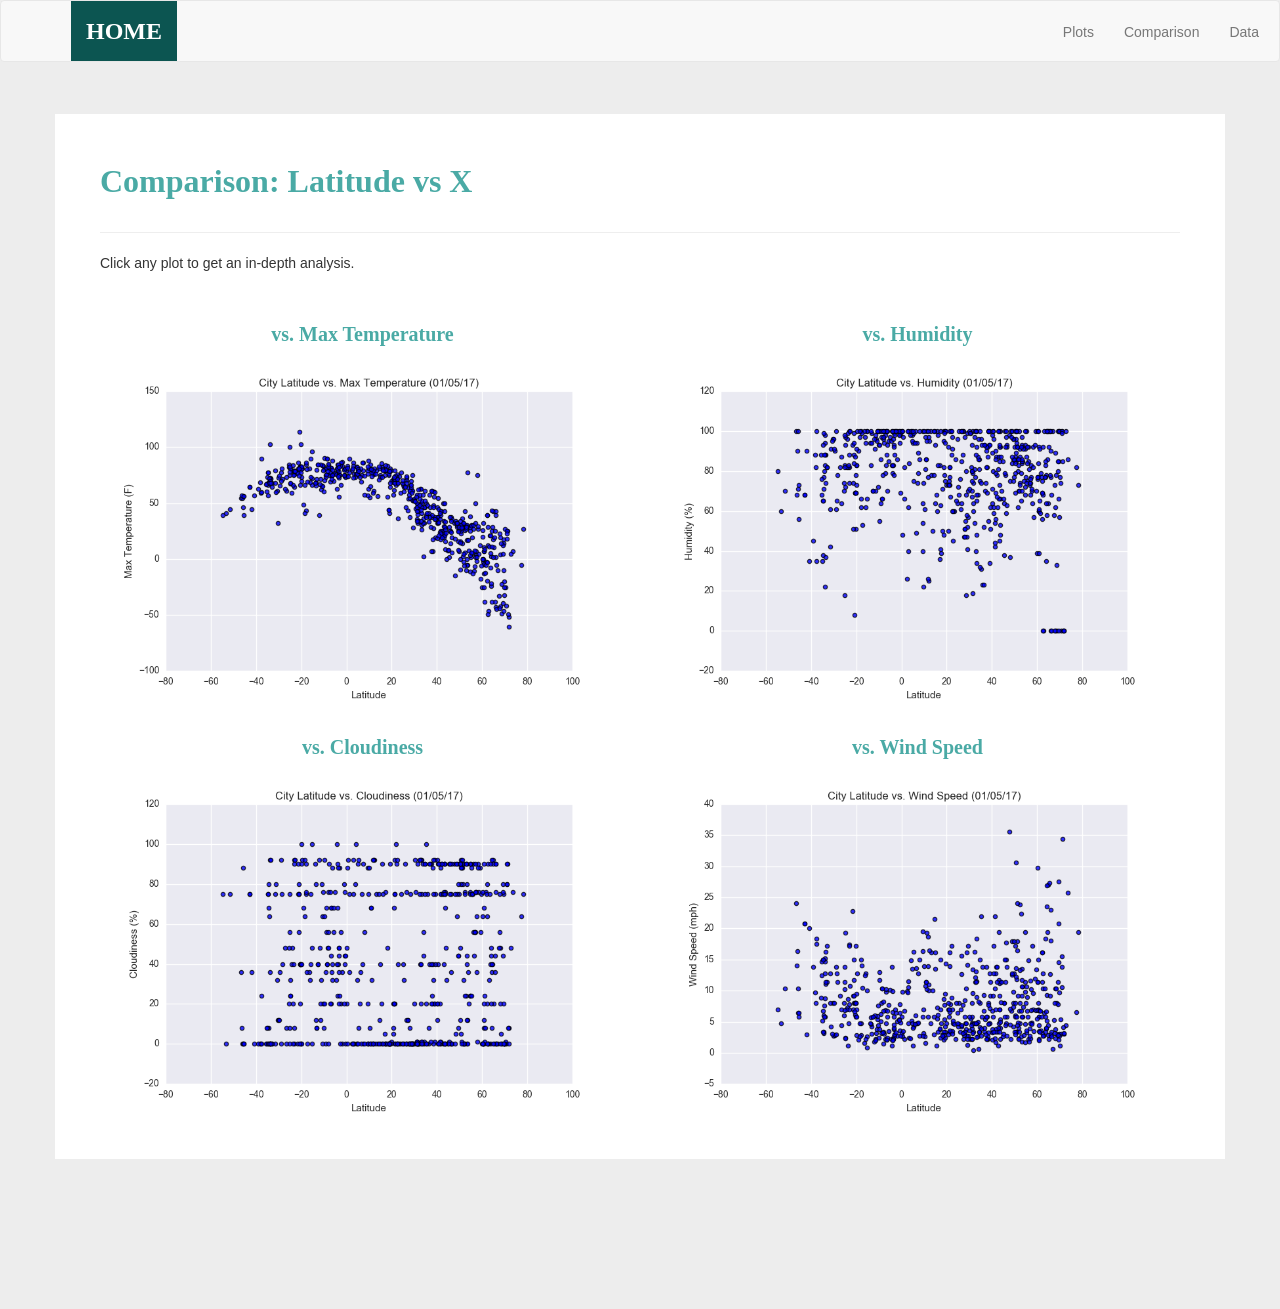
<file: Unit_11_HTML/comparison.html>
<!DOCTYPE html>
<html lang="en-us">
  <head>

    <meta charset="UTF-8">
    <title>Weather Analysis Visualizations</title>

    <link rel="stylesheet" href="assets/css/bootstrap.min.css" media="screen">
    <link rel="stylesheet" href="assets/css/styles.css" media="screen">

    <script type="text/javascript" src="https://code.jquery.com/jquery-2.1.4.min.js"></script>
    <script src="https://maxcdn.bootstrapcdn.com/bootstrap/3.3.6/js/bootstrap.min.js"></script>

  </head>

  <body>
    <nav class="navbar navbar-default">
      <div class="row">
        <div class="navbar-header">
          <button type="button" class="navbar-toggle collapsed" data-toggle="collapse" data-target="#bs-example-navbar-collapse-1" aria-expanded="false">
            <span class="sr-only">Toggle Navigation</span>
            <span class="icon-bar"></span>
            <span class="icon-bar"></span>
            <span class="icon-bar"></span>
          </button>
          <div class="col-xs-9">
            <a class="navbar-brand" href="index.html" id="logo">HOME</a>
          </div>
        </div>

        <div class="collapse navbar-collapse" id="bs-example-navbar-collapse-1">
          <ul class="nav navbar-nav navbar-right navbar-right-custom">
            <li class="dropdown">
              <a href="#" class="dropdown-toggle" data-toggle="dropdown" role="button">Plots</a>
              <ul class="dropdown-menu">
                <li><a href="subpages/temp.html">Max Temperature</a></li>
                <li><a href="subpages/humidity.html">Humidity</a></li>
                <li><a href="subpages/cloudiness.html">Cloudiness</a></li>
                <li><a href="subpages/wind.html">Wind Speed</a></li>
              </ul>
            </li>
            <li><a href="comparison.html">Comparison</a></li>
            <li><a href="data.html">Data</a></li>
          </ul>
        </div>
      </div>
    </nav>

    <div class="container">
      <article class="description-content row">
        <div class="col-xs-12">
          <h1 class="description-header">Comparison: Latitude vs X</h1>
          <hr class="description-hr"/>
          <p class="description-text">Click any plot to get an in-depth analysis.</p>
        </div>
        <div class="col-md-6">
          <h2 class="comparison-header">vs. Max Temperature</h2>
          <a href="subpages/temp.html"><img src="assets/images/Fig1.png" alt="Latitude vs. Max Temperature" class="comparison-image img-responsive"></a>
          <hr class="visible-xs visible-sm">
        </div>
        <div class="col-md-6">
          <h2 class="comparison-header">vs. Humidity</h2>
          <a href="subpages/humidity.html"><img src="assets/images/Fig2.png" alt="Latitude vs. Humidity" class="comparison-image img-responsive"></a>
          <hr class="visible-xs visible-sm">
        </div>
        <div class="col-md-6">
          <h2 class="comparison-header">vs. Cloudiness</h2>
          <a href="subpages/cloudiness.html"><img src="assets/images/Fig3.png" alt="Latitude vs. Cloudiness" class="comparison-image img-responsive"></a>
          <hr class="visible-xs visible-sm">
        </div>
        <div class="col-md-6">
          <h2 class="comparison-header">vs. Wind Speed</h2>
          <a href="subpages/wind.html"><img src="assets/images/Fig4.png" alt="Latitude vs. Wind Speed" class="comparison-image img-responsive"></a>
        </div>
      </article>
    </div>
  </body>

</html>
</file>
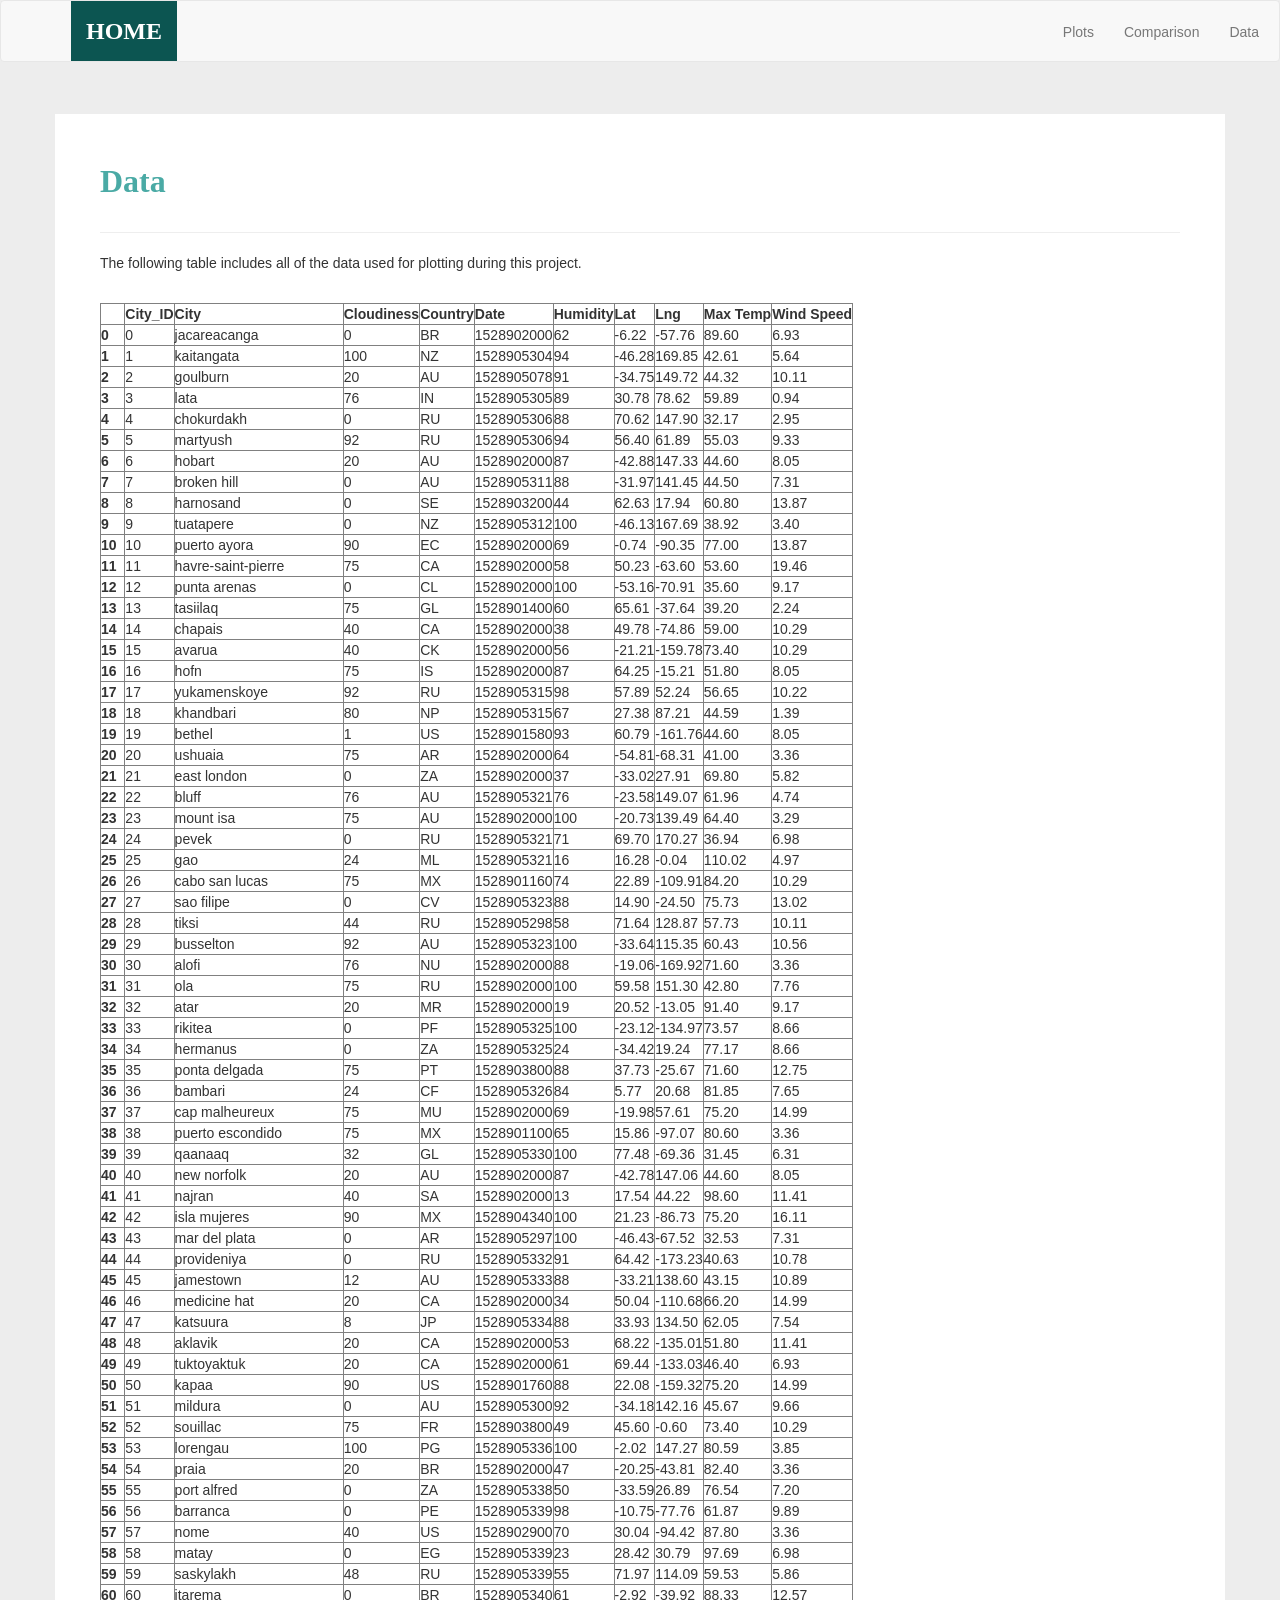
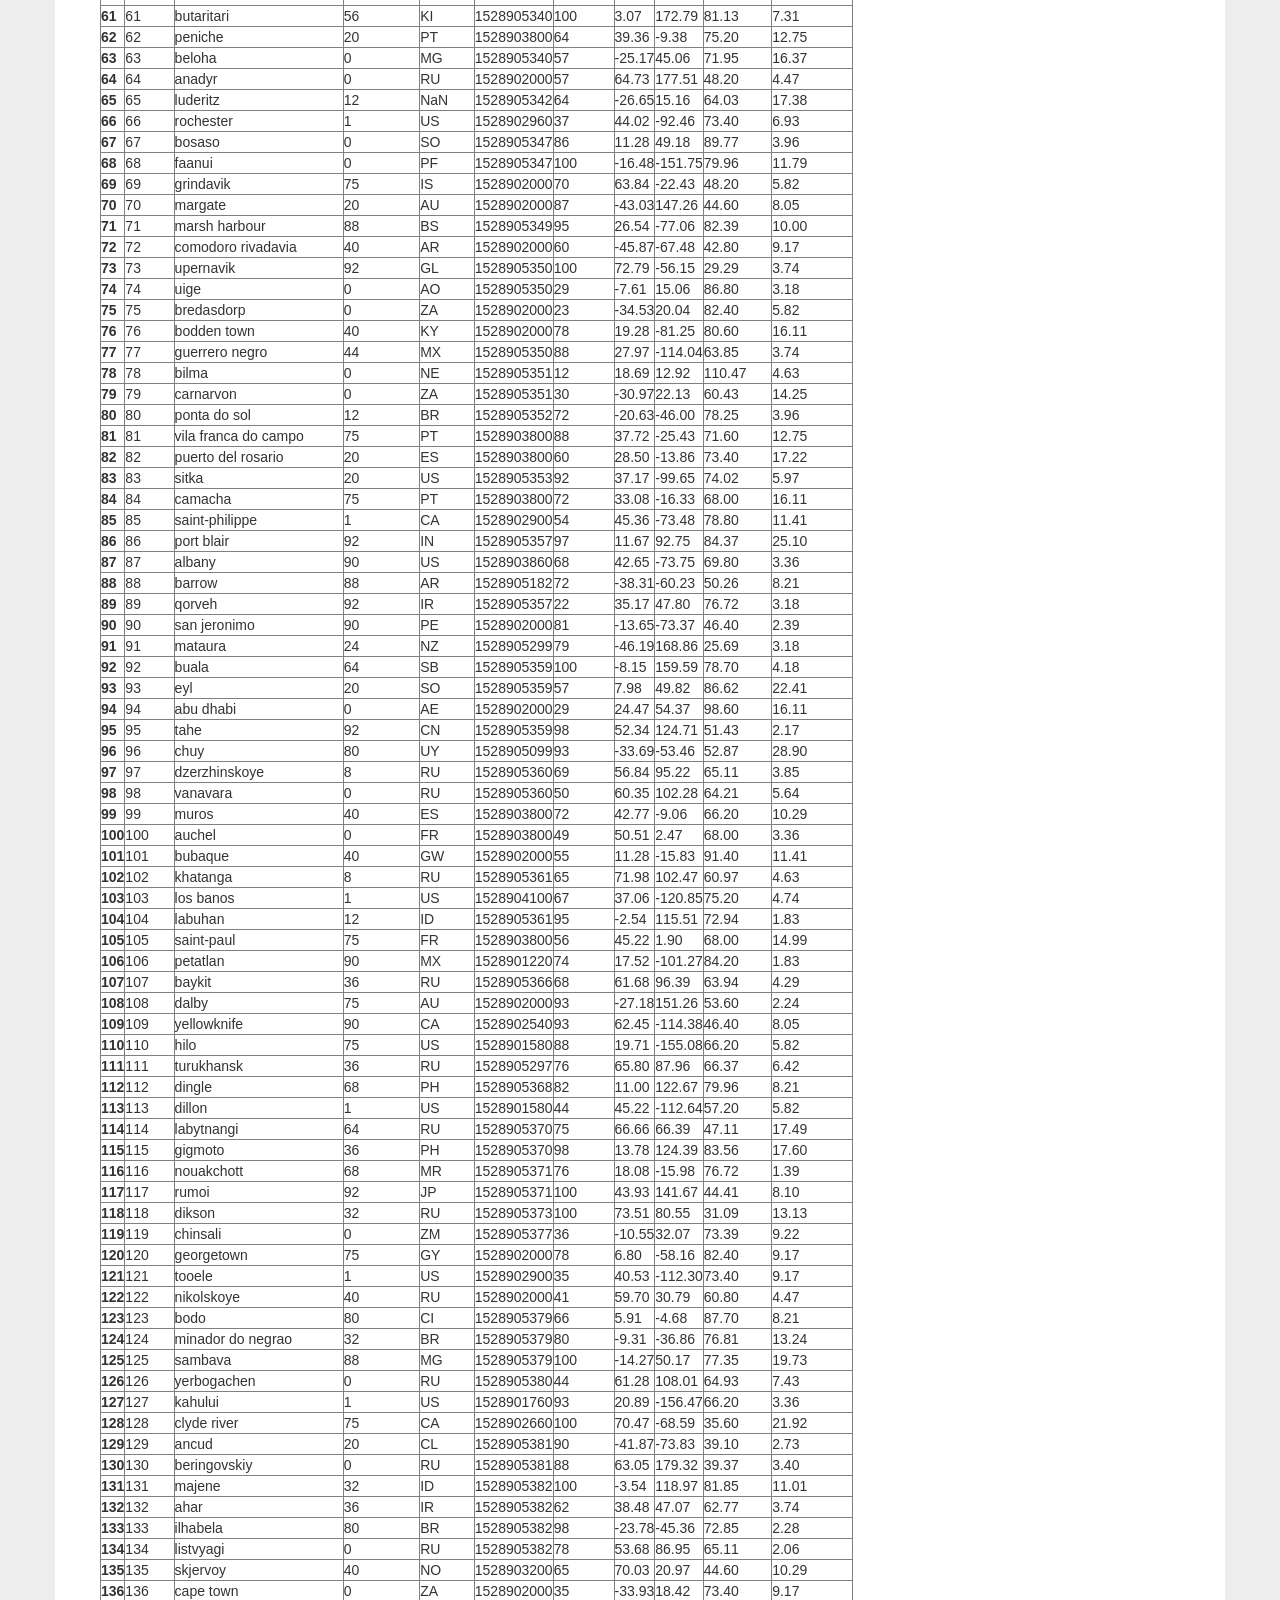
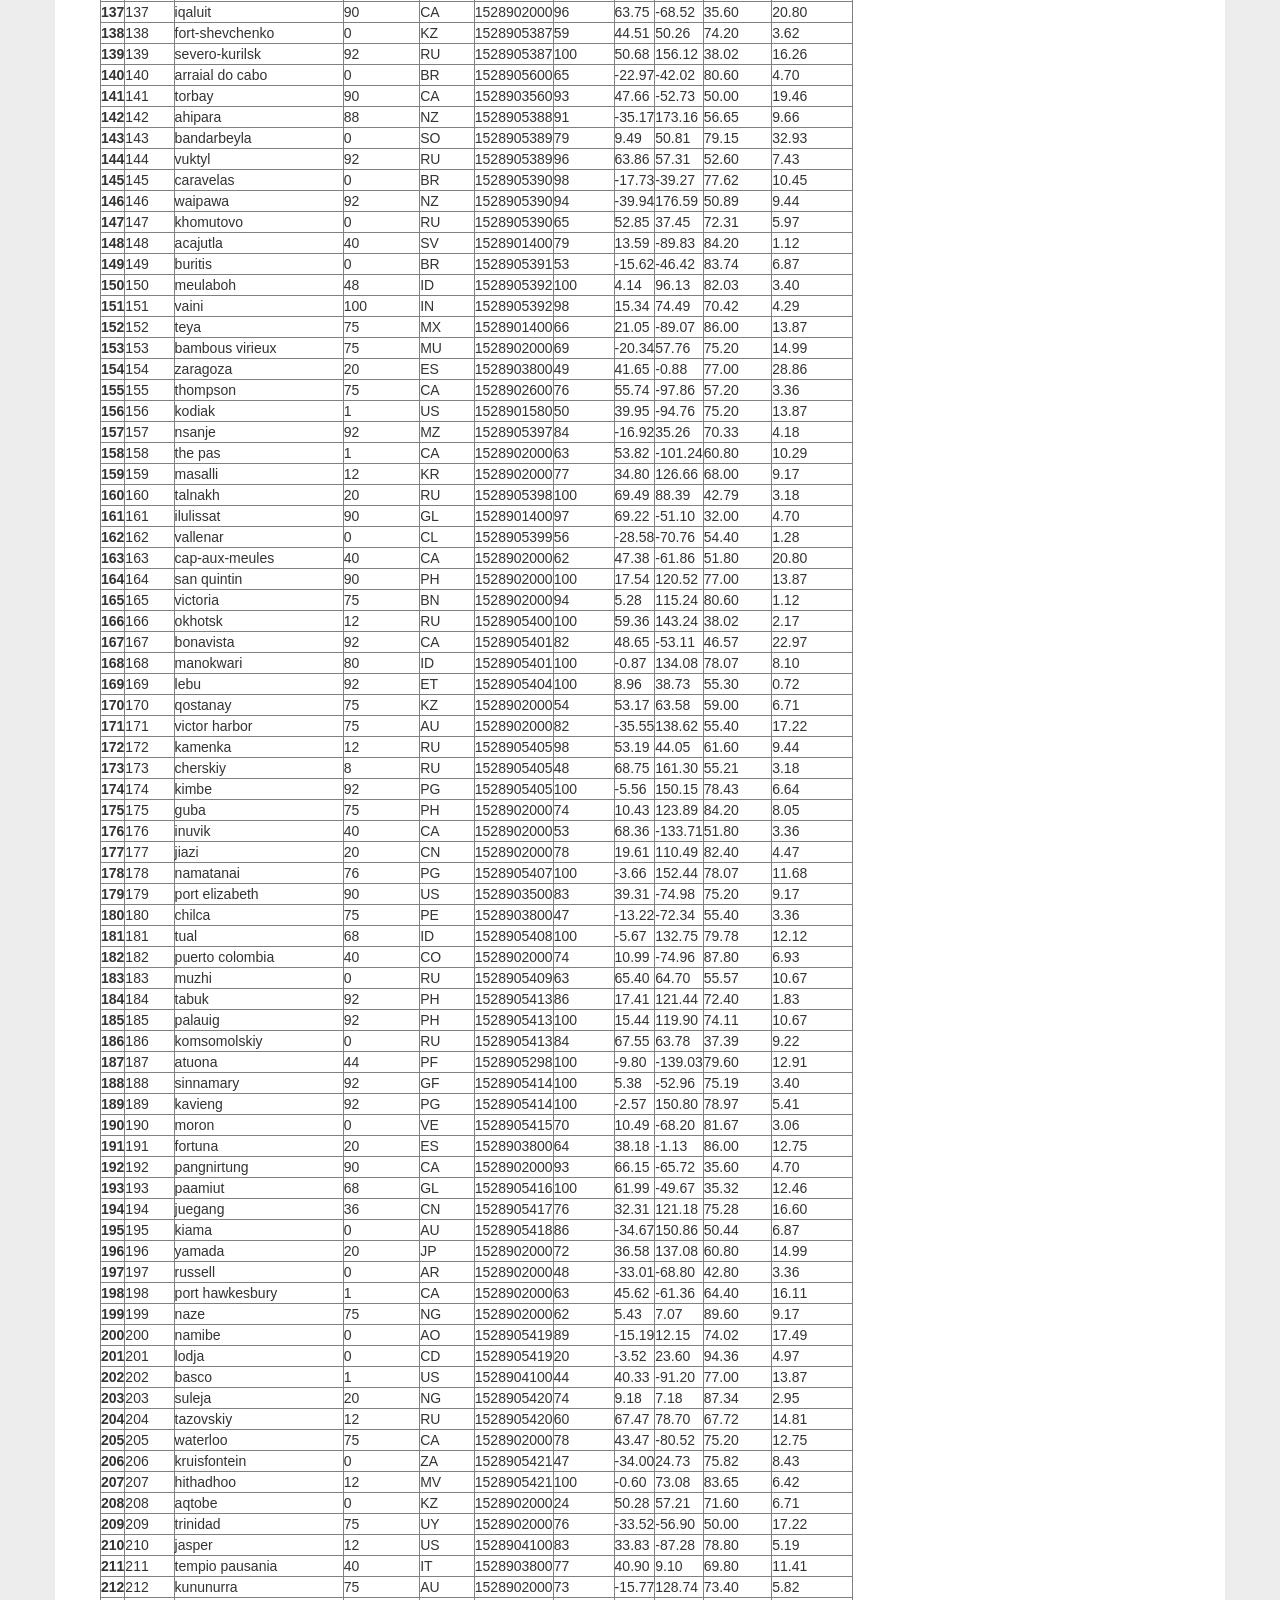
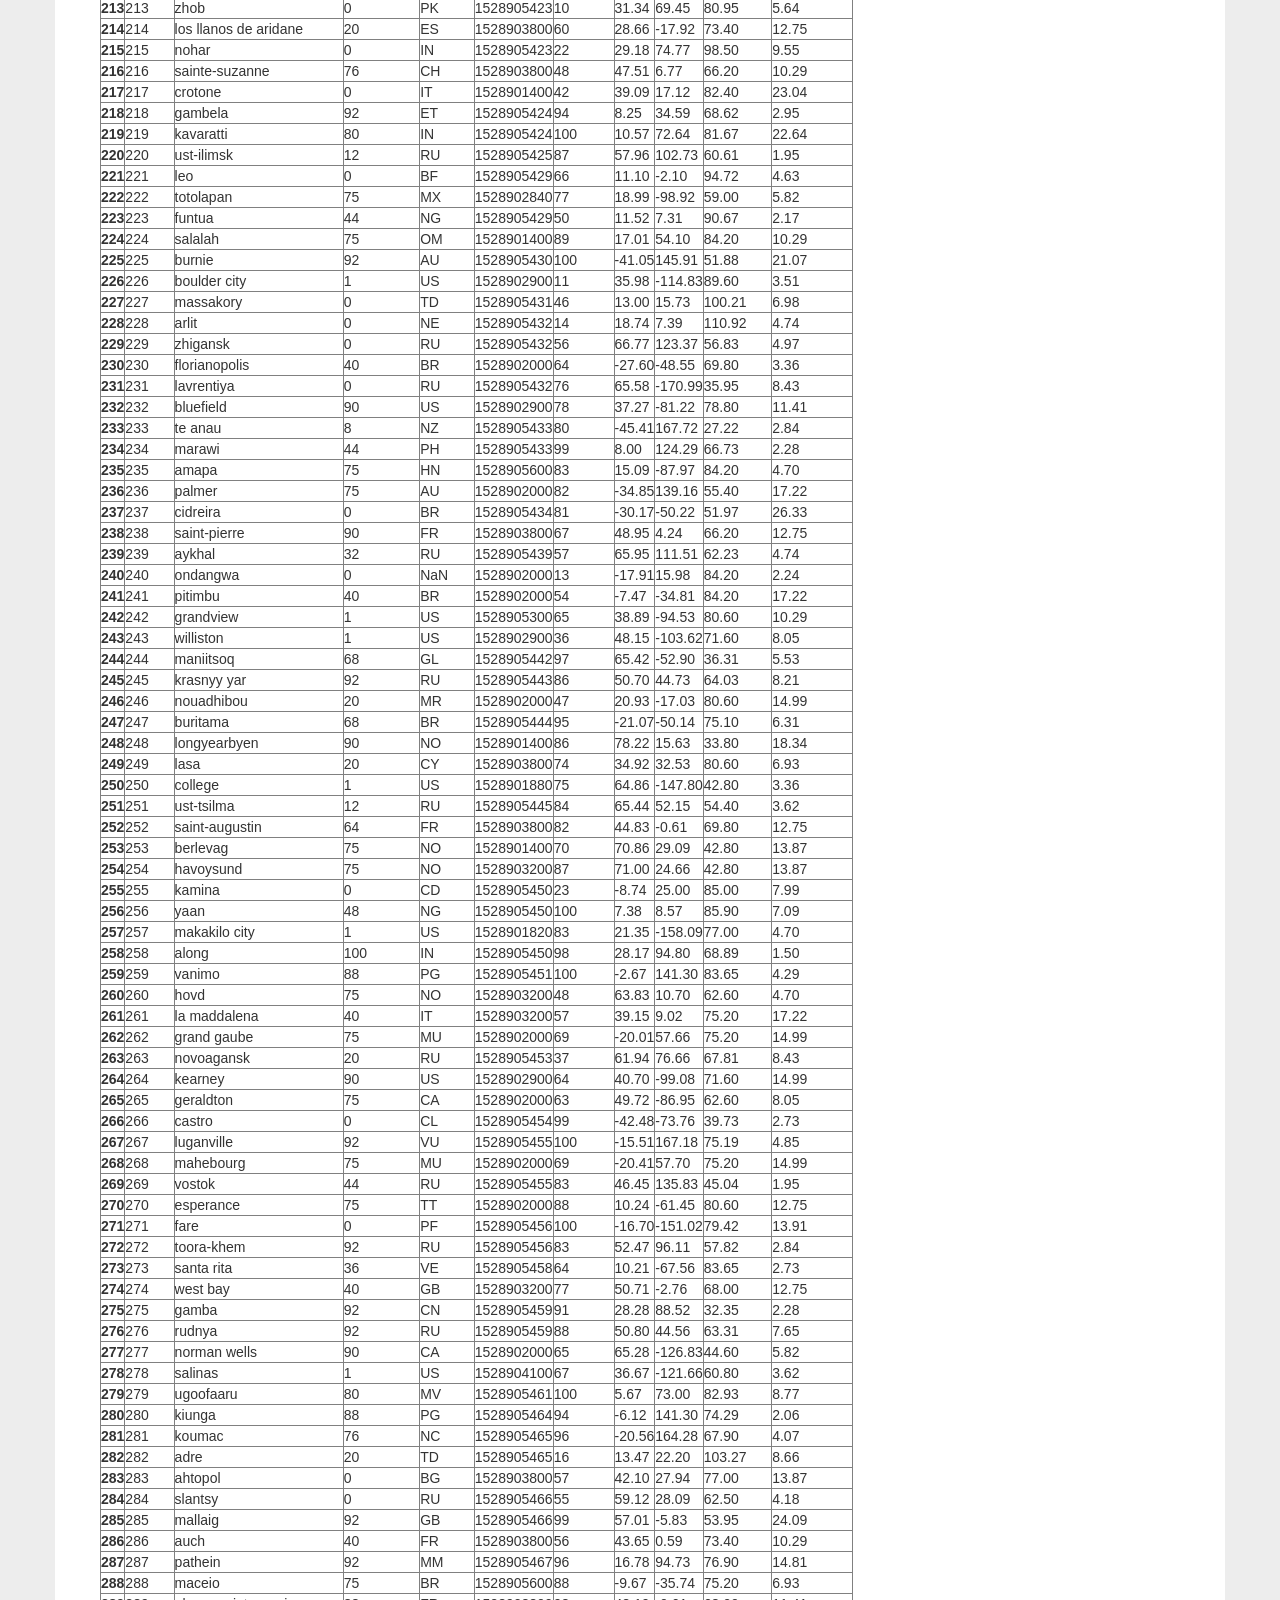
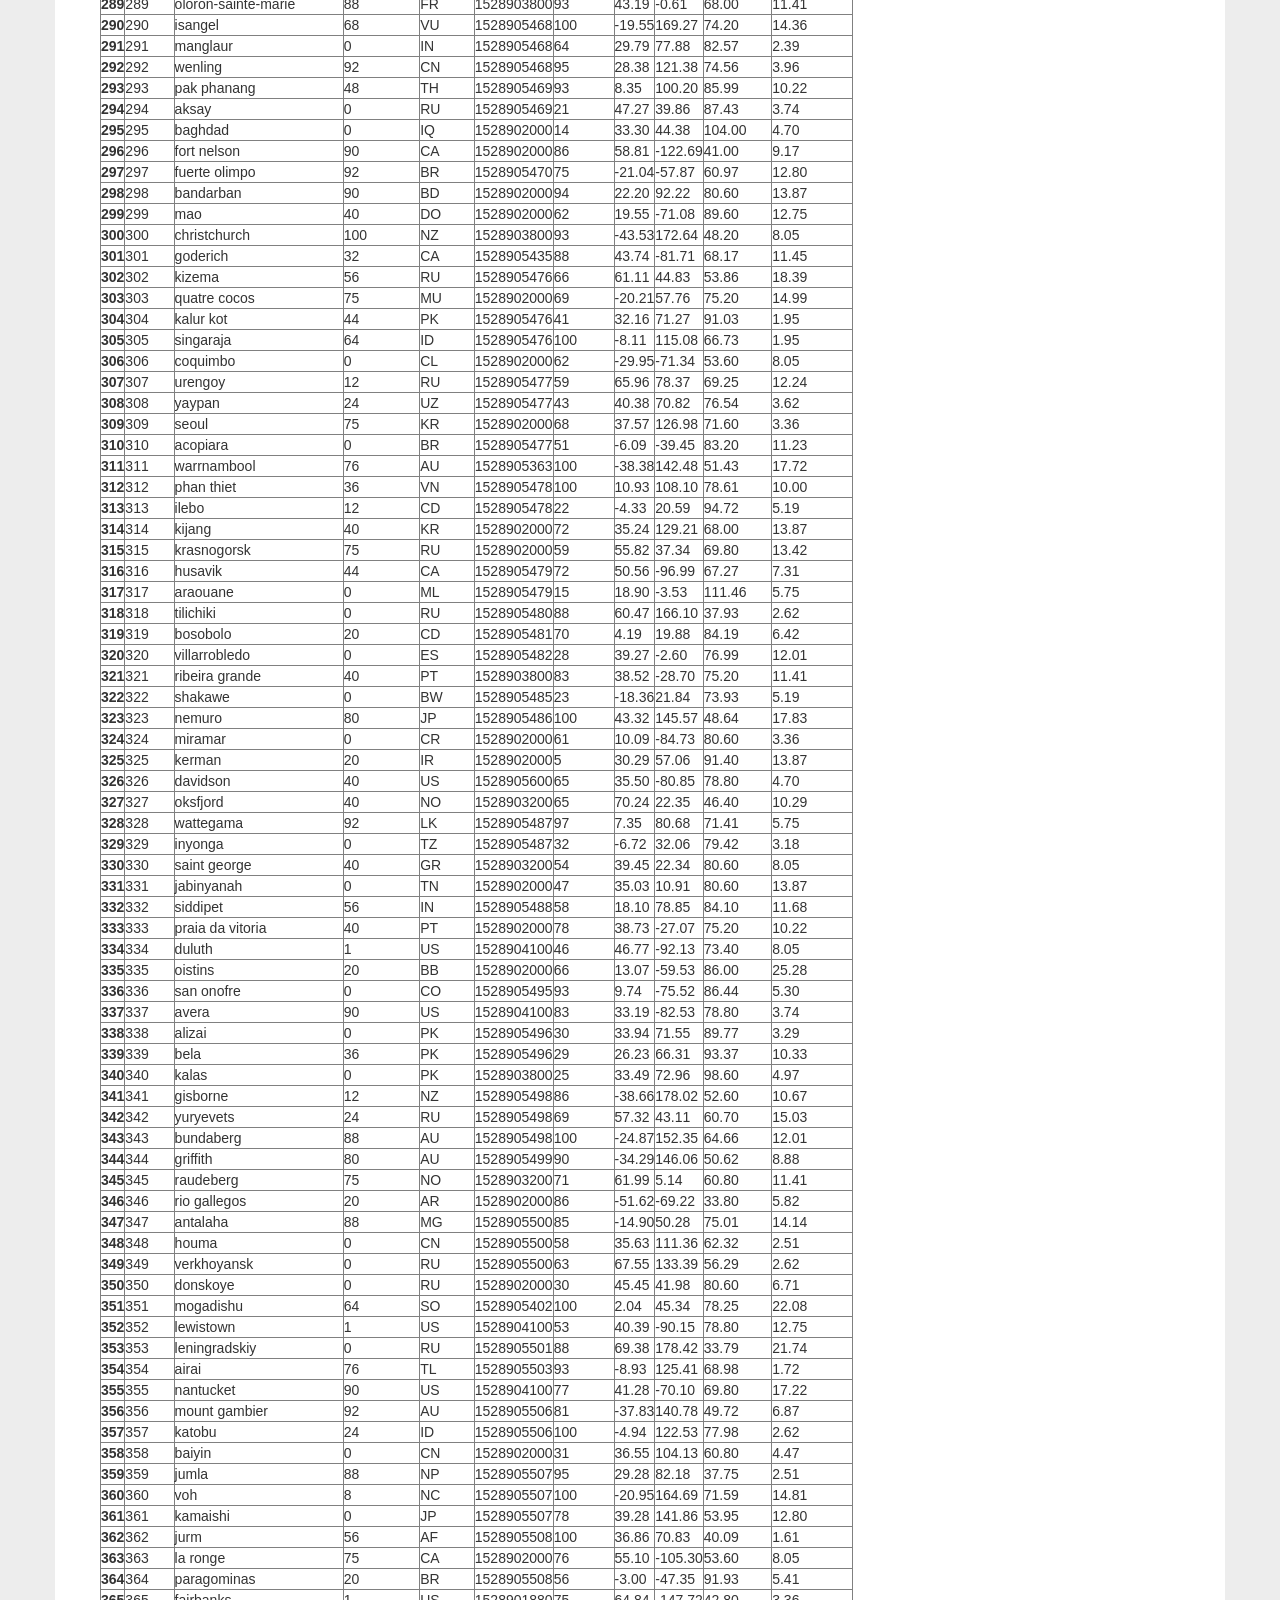
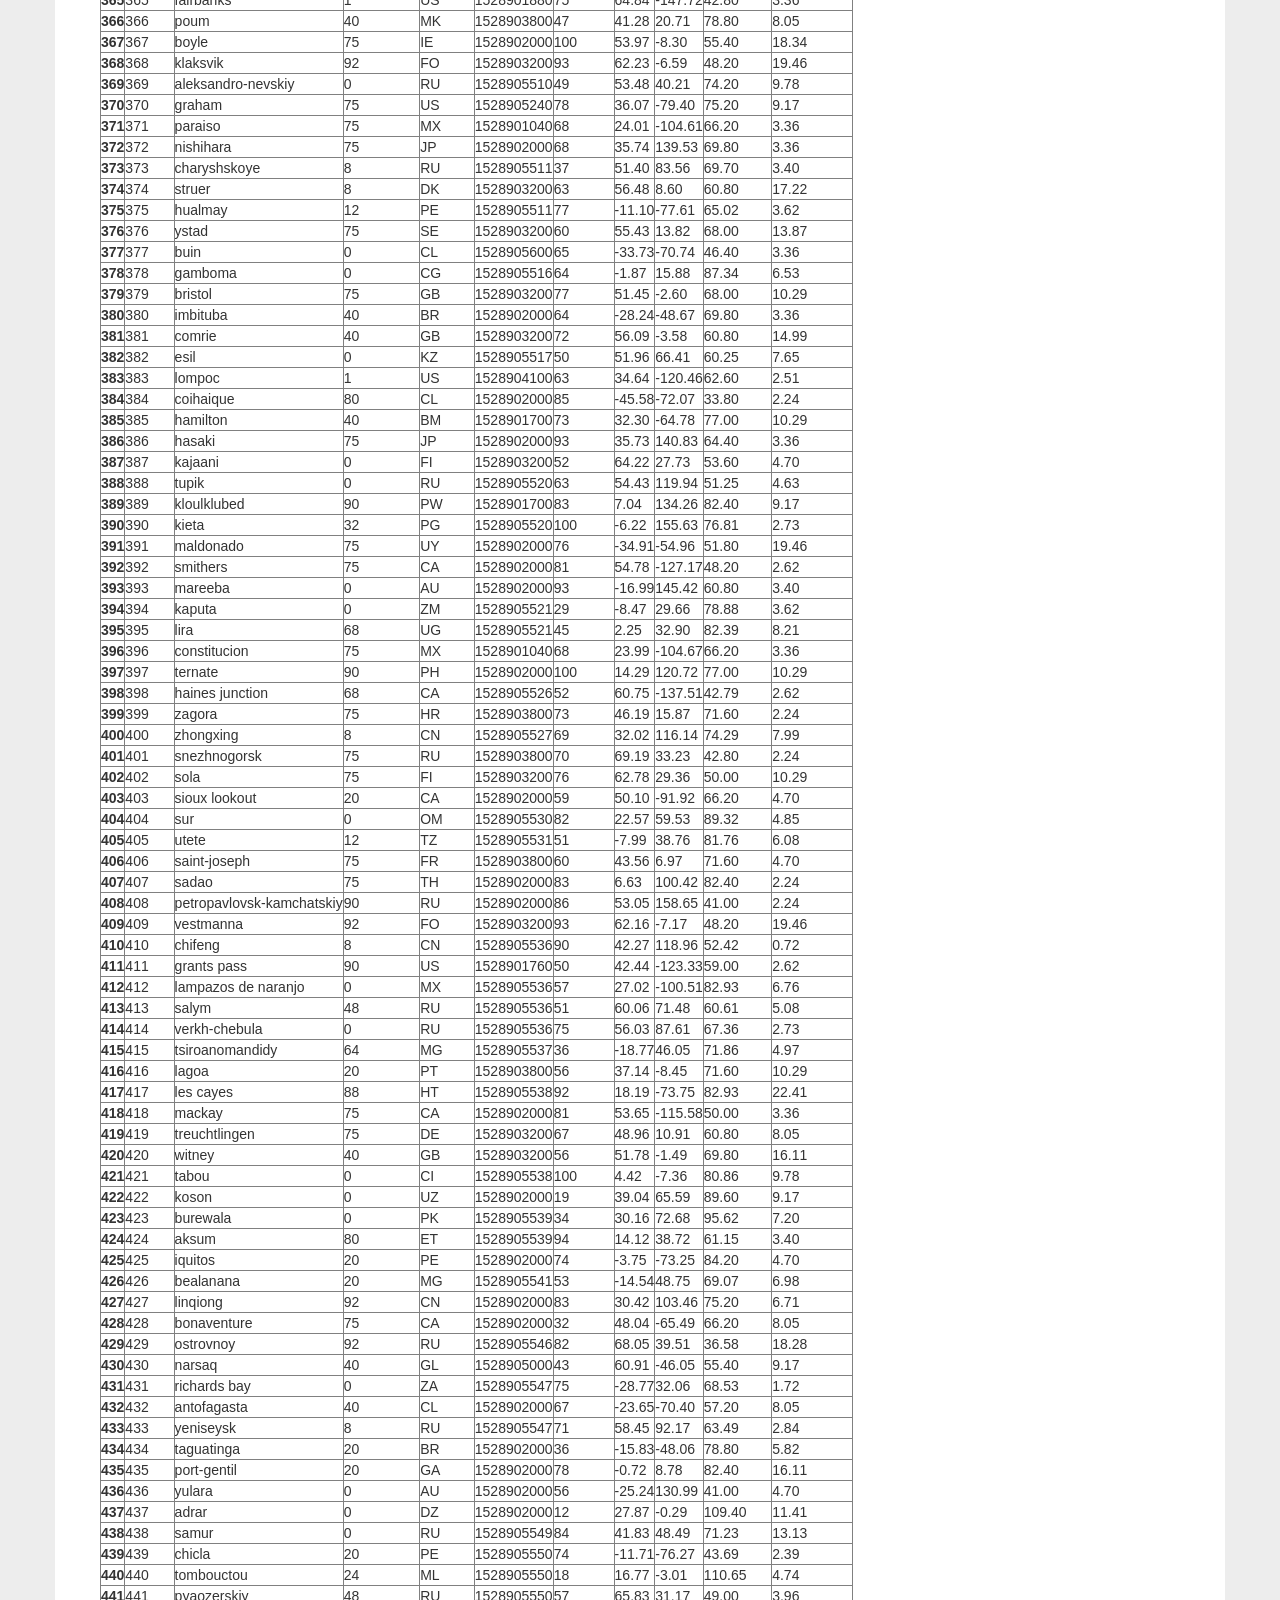
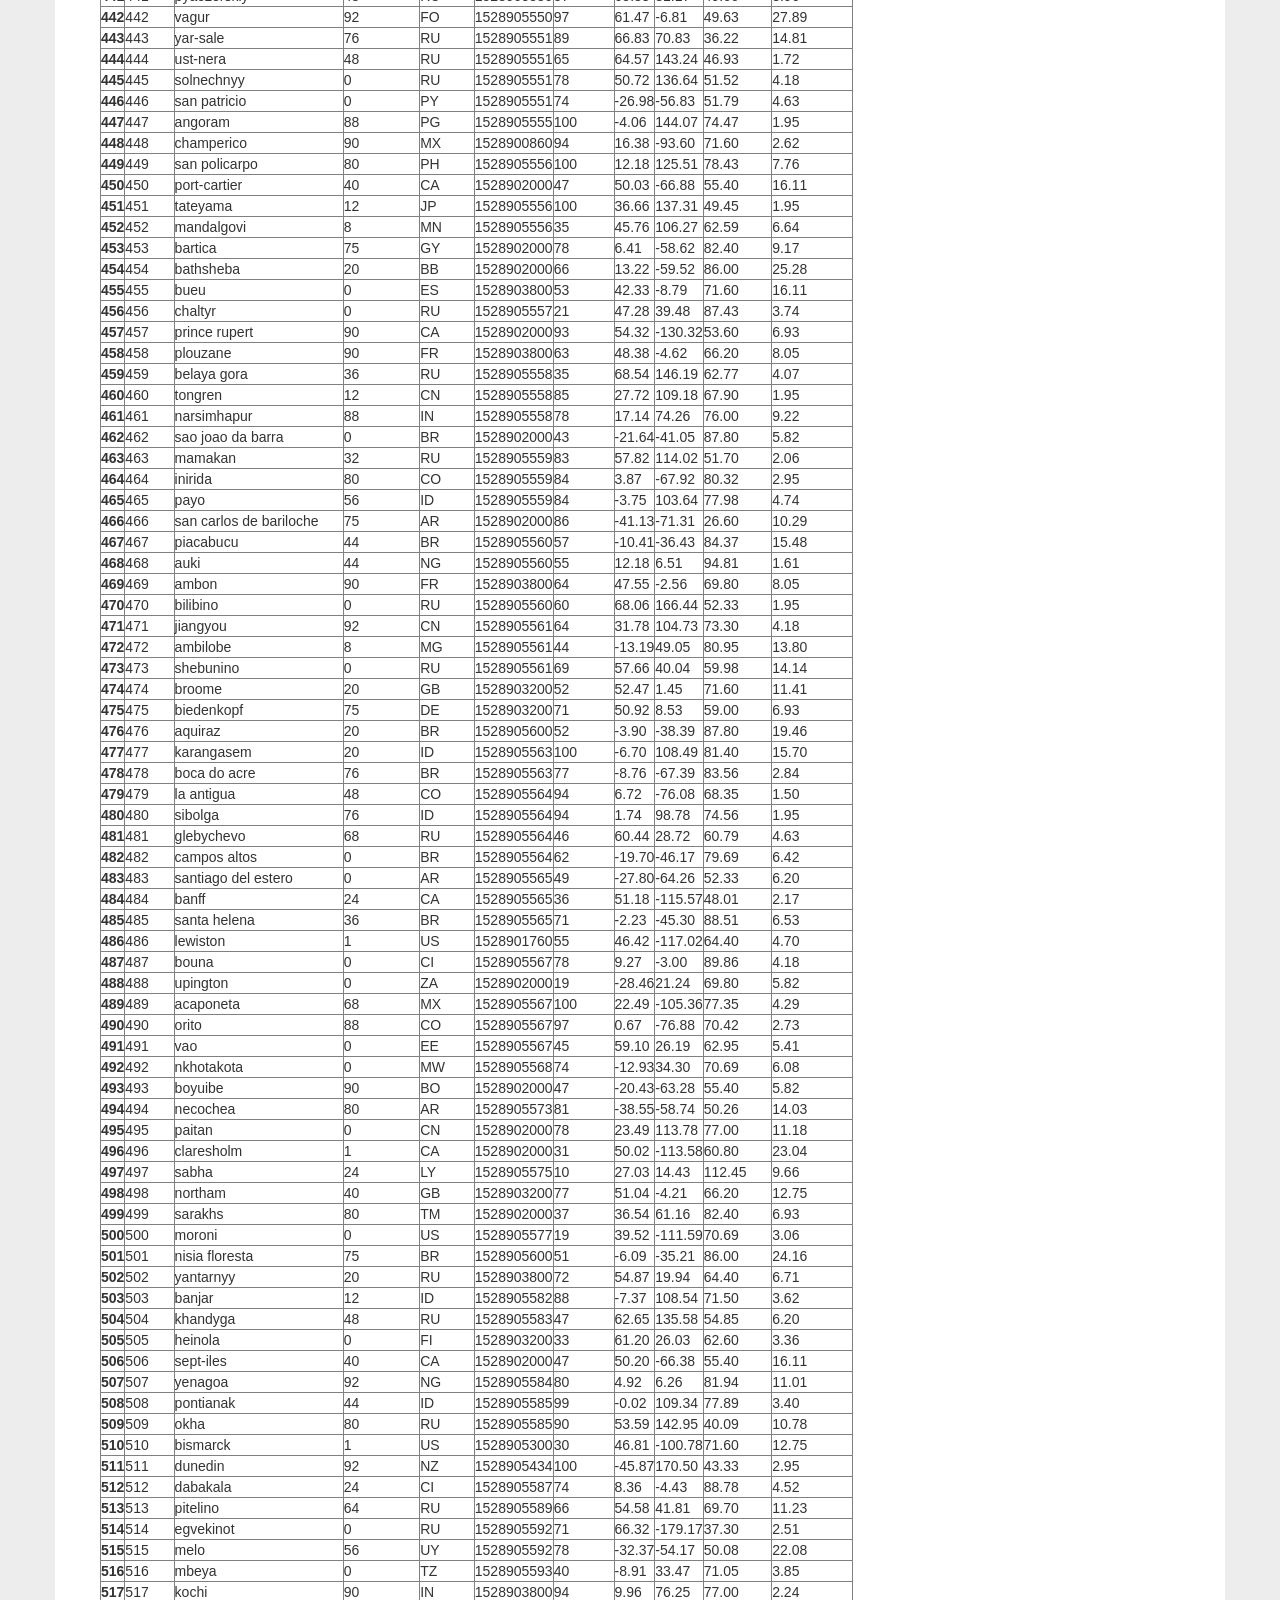
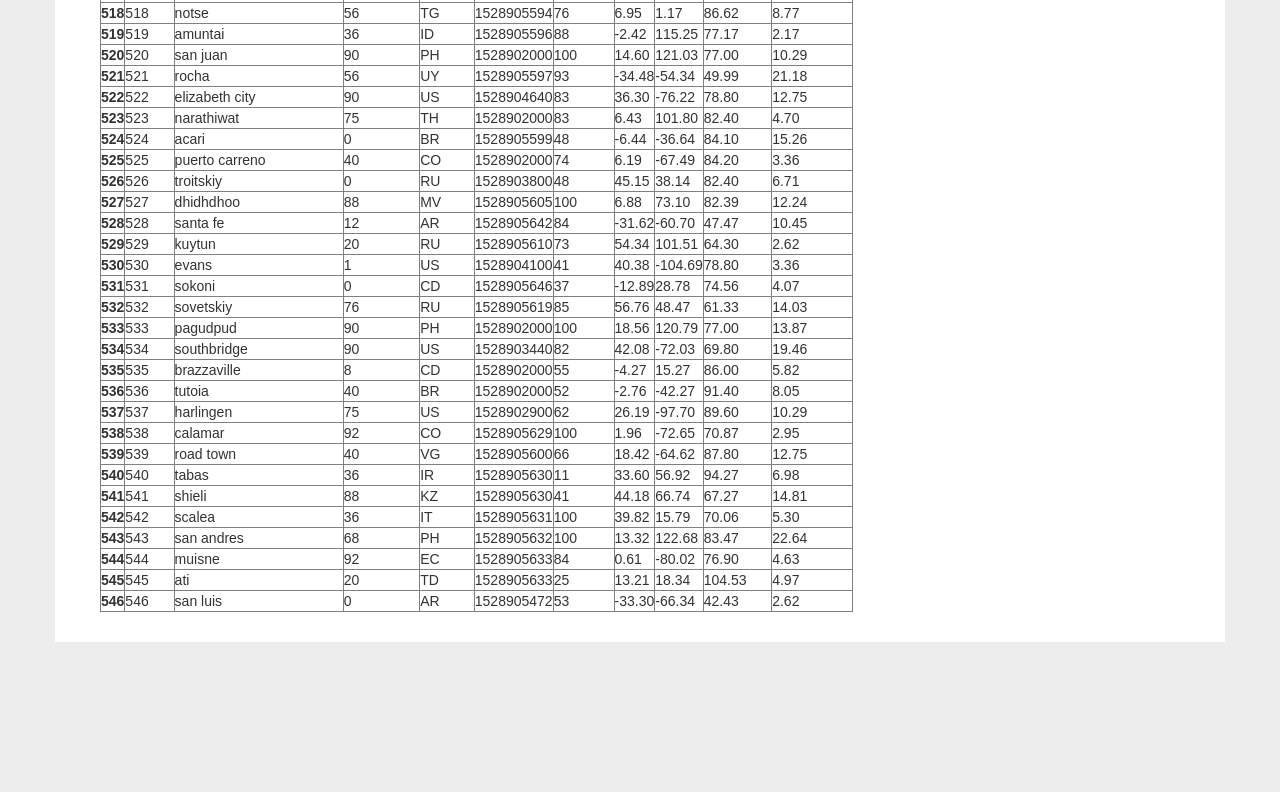
<file: Unit_11_HTML/data.html>
<!DOCTYPE html>
<html lang="en-us">
  <head>

    <meta charset="UTF-8">
    <title>Weather Analysis Visualizations</title>

    <link rel="stylesheet" href="assets/css/bootstrap.min.css" media="screen">
    <link rel="stylesheet" href="assets/css/styles.css" media="screen">

    <script type="text/javascript" src="https://code.jquery.com/jquery-2.1.4.min.js"></script>
    <script src="https://maxcdn.bootstrapcdn.com/bootstrap/3.3.6/js/bootstrap.min.js"></script>

  </head>

  <body>
    <nav class="navbar navbar-default">
      <div class="row">
        <div class="navbar-header">
          <button type="button" class="navbar-toggle collapsed" data-toggle="collapse" data-target="#bs-example-navbar-collapse-1" aria-expanded="false">
            <span class="sr-only">Toggle Navigation</span>
            <span class="icon-bar"></span>
            <span class="icon-bar"></span>
            <span class="icon-bar"></span>
          </button>
          <div class="col-xs-9">
            <a class="navbar-brand" href="index.html" id="logo">HOME</a>
          </div>
        </div>

        <div class="collapse navbar-collapse" id="bs-example-navbar-collapse-1">
          <ul class="nav navbar-nav navbar-right navbar-right-custom">
            <li class="dropdown">
              <a href="#" class="dropdown-toggle" data-toggle="dropdown" role="button">Plots</a>
              <ul class="dropdown-menu">
                <li><a href="subpages/temp.html">Max Temperature</a></li>
                <li><a href="subpages/humidity.html">Humidity</a></li>
                <li><a href="subpages/cloudiness.html">Cloudiness</a></li>
                <li><a href="subpages/wind.html">Wind Speed</a></li>
              </ul>
            </li>
            <li><a href="comparison.html">Comparison</a></li>
            <li><a href="data.html">Data</a></li>
          </ul>
        </div>
      </div>
    </nav>

    <!-- Start of container -->
    <div class="container">
      <article class="description-content row">
        <div class="col-xs-12">
          <h1 class="description-header">Data</h1>
          <hr class="description-hr"/>
          <p class="description-text">
            The following table includes all of the data used for plotting during this project.
          </p>
          <div class="table-responsive">
            <table border="1" class="dataframe">
              <thead>
                <tr style="text-align: right;">
                  <th></th>
                  <th>City_ID</th>
                  <th>City</th>
                  <th>Cloudiness</th>
                  <th>Country</th>
                  <th>Date</th>
                  <th>Humidity</th>
                  <th>Lat</th>
                  <th>Lng</th>
                  <th>Max Temp</th>
                  <th>Wind Speed</th>
                </tr>
              </thead>
              <tbody>
                <tr>
                  <th>0</th>
                  <td>0</td>
                  <td>jacareacanga</td>
                  <td>0</td>
                  <td>BR</td>
                  <td>1528902000</td>
                  <td>62</td>
                  <td>-6.22</td>
                  <td>-57.76</td>
                  <td>89.60</td>
                  <td>6.93</td>
                </tr>
                <tr>
                  <th>1</th>
                  <td>1</td>
                  <td>kaitangata</td>
                  <td>100</td>
                  <td>NZ</td>
                  <td>1528905304</td>
                  <td>94</td>
                  <td>-46.28</td>
                  <td>169.85</td>
                  <td>42.61</td>
                  <td>5.64</td>
                </tr>
                <tr>
                  <th>2</th>
                  <td>2</td>
                  <td>goulburn</td>
                  <td>20</td>
                  <td>AU</td>
                  <td>1528905078</td>
                  <td>91</td>
                  <td>-34.75</td>
                  <td>149.72</td>
                  <td>44.32</td>
                  <td>10.11</td>
                </tr>
                <tr>
                  <th>3</th>
                  <td>3</td>
                  <td>lata</td>
                  <td>76</td>
                  <td>IN</td>
                  <td>1528905305</td>
                  <td>89</td>
                  <td>30.78</td>
                  <td>78.62</td>
                  <td>59.89</td>
                  <td>0.94</td>
                </tr>
                <tr>
                  <th>4</th>
                  <td>4</td>
                  <td>chokurdakh</td>
                  <td>0</td>
                  <td>RU</td>
                  <td>1528905306</td>
                  <td>88</td>
                  <td>70.62</td>
                  <td>147.90</td>
                  <td>32.17</td>
                  <td>2.95</td>
                </tr>
                <tr>
                  <th>5</th>
                  <td>5</td>
                  <td>martyush</td>
                  <td>92</td>
                  <td>RU</td>
                  <td>1528905306</td>
                  <td>94</td>
                  <td>56.40</td>
                  <td>61.89</td>
                  <td>55.03</td>
                  <td>9.33</td>
                </tr>
                <tr>
                  <th>6</th>
                  <td>6</td>
                  <td>hobart</td>
                  <td>20</td>
                  <td>AU</td>
                  <td>1528902000</td>
                  <td>87</td>
                  <td>-42.88</td>
                  <td>147.33</td>
                  <td>44.60</td>
                  <td>8.05</td>
                </tr>
                <tr>
                  <th>7</th>
                  <td>7</td>
                  <td>broken hill</td>
                  <td>0</td>
                  <td>AU</td>
                  <td>1528905311</td>
                  <td>88</td>
                  <td>-31.97</td>
                  <td>141.45</td>
                  <td>44.50</td>
                  <td>7.31</td>
                </tr>
                <tr>
                  <th>8</th>
                  <td>8</td>
                  <td>harnosand</td>
                  <td>0</td>
                  <td>SE</td>
                  <td>1528903200</td>
                  <td>44</td>
                  <td>62.63</td>
                  <td>17.94</td>
                  <td>60.80</td>
                  <td>13.87</td>
                </tr>
                <tr>
                  <th>9</th>
                  <td>9</td>
                  <td>tuatapere</td>
                  <td>0</td>
                  <td>NZ</td>
                  <td>1528905312</td>
                  <td>100</td>
                  <td>-46.13</td>
                  <td>167.69</td>
                  <td>38.92</td>
                  <td>3.40</td>
                </tr>
                <tr>
                  <th>10</th>
                  <td>10</td>
                  <td>puerto ayora</td>
                  <td>90</td>
                  <td>EC</td>
                  <td>1528902000</td>
                  <td>69</td>
                  <td>-0.74</td>
                  <td>-90.35</td>
                  <td>77.00</td>
                  <td>13.87</td>
                </tr>
                <tr>
                  <th>11</th>
                  <td>11</td>
                  <td>havre-saint-pierre</td>
                  <td>75</td>
                  <td>CA</td>
                  <td>1528902000</td>
                  <td>58</td>
                  <td>50.23</td>
                  <td>-63.60</td>
                  <td>53.60</td>
                  <td>19.46</td>
                </tr>
                <tr>
                  <th>12</th>
                  <td>12</td>
                  <td>punta arenas</td>
                  <td>0</td>
                  <td>CL</td>
                  <td>1528902000</td>
                  <td>100</td>
                  <td>-53.16</td>
                  <td>-70.91</td>
                  <td>35.60</td>
                  <td>9.17</td>
                </tr>
                <tr>
                  <th>13</th>
                  <td>13</td>
                  <td>tasiilaq</td>
                  <td>75</td>
                  <td>GL</td>
                  <td>1528901400</td>
                  <td>60</td>
                  <td>65.61</td>
                  <td>-37.64</td>
                  <td>39.20</td>
                  <td>2.24</td>
                </tr>
                <tr>
                  <th>14</th>
                  <td>14</td>
                  <td>chapais</td>
                  <td>40</td>
                  <td>CA</td>
                  <td>1528902000</td>
                  <td>38</td>
                  <td>49.78</td>
                  <td>-74.86</td>
                  <td>59.00</td>
                  <td>10.29</td>
                </tr>
                <tr>
                  <th>15</th>
                  <td>15</td>
                  <td>avarua</td>
                  <td>40</td>
                  <td>CK</td>
                  <td>1528902000</td>
                  <td>56</td>
                  <td>-21.21</td>
                  <td>-159.78</td>
                  <td>73.40</td>
                  <td>10.29</td>
                </tr>
                <tr>
                  <th>16</th>
                  <td>16</td>
                  <td>hofn</td>
                  <td>75</td>
                  <td>IS</td>
                  <td>1528902000</td>
                  <td>87</td>
                  <td>64.25</td>
                  <td>-15.21</td>
                  <td>51.80</td>
                  <td>8.05</td>
                </tr>
                <tr>
                  <th>17</th>
                  <td>17</td>
                  <td>yukamenskoye</td>
                  <td>92</td>
                  <td>RU</td>
                  <td>1528905315</td>
                  <td>98</td>
                  <td>57.89</td>
                  <td>52.24</td>
                  <td>56.65</td>
                  <td>10.22</td>
                </tr>
                <tr>
                  <th>18</th>
                  <td>18</td>
                  <td>khandbari</td>
                  <td>80</td>
                  <td>NP</td>
                  <td>1528905315</td>
                  <td>67</td>
                  <td>27.38</td>
                  <td>87.21</td>
                  <td>44.59</td>
                  <td>1.39</td>
                </tr>
                <tr>
                  <th>19</th>
                  <td>19</td>
                  <td>bethel</td>
                  <td>1</td>
                  <td>US</td>
                  <td>1528901580</td>
                  <td>93</td>
                  <td>60.79</td>
                  <td>-161.76</td>
                  <td>44.60</td>
                  <td>8.05</td>
                </tr>
                <tr>
                  <th>20</th>
                  <td>20</td>
                  <td>ushuaia</td>
                  <td>75</td>
                  <td>AR</td>
                  <td>1528902000</td>
                  <td>64</td>
                  <td>-54.81</td>
                  <td>-68.31</td>
                  <td>41.00</td>
                  <td>3.36</td>
                </tr>
                <tr>
                  <th>21</th>
                  <td>21</td>
                  <td>east london</td>
                  <td>0</td>
                  <td>ZA</td>
                  <td>1528902000</td>
                  <td>37</td>
                  <td>-33.02</td>
                  <td>27.91</td>
                  <td>69.80</td>
                  <td>5.82</td>
                </tr>
                <tr>
                  <th>22</th>
                  <td>22</td>
                  <td>bluff</td>
                  <td>76</td>
                  <td>AU</td>
                  <td>1528905321</td>
                  <td>76</td>
                  <td>-23.58</td>
                  <td>149.07</td>
                  <td>61.96</td>
                  <td>4.74</td>
                </tr>
                <tr>
                  <th>23</th>
                  <td>23</td>
                  <td>mount isa</td>
                  <td>75</td>
                  <td>AU</td>
                  <td>1528902000</td>
                  <td>100</td>
                  <td>-20.73</td>
                  <td>139.49</td>
                  <td>64.40</td>
                  <td>3.29</td>
                </tr>
                <tr>
                  <th>24</th>
                  <td>24</td>
                  <td>pevek</td>
                  <td>0</td>
                  <td>RU</td>
                  <td>1528905321</td>
                  <td>71</td>
                  <td>69.70</td>
                  <td>170.27</td>
                  <td>36.94</td>
                  <td>6.98</td>
                </tr>
                <tr>
                  <th>25</th>
                  <td>25</td>
                  <td>gao</td>
                  <td>24</td>
                  <td>ML</td>
                  <td>1528905321</td>
                  <td>16</td>
                  <td>16.28</td>
                  <td>-0.04</td>
                  <td>110.02</td>
                  <td>4.97</td>
                </tr>
                <tr>
                  <th>26</th>
                  <td>26</td>
                  <td>cabo san lucas</td>
                  <td>75</td>
                  <td>MX</td>
                  <td>1528901160</td>
                  <td>74</td>
                  <td>22.89</td>
                  <td>-109.91</td>
                  <td>84.20</td>
                  <td>10.29</td>
                </tr>
                <tr>
                  <th>27</th>
                  <td>27</td>
                  <td>sao filipe</td>
                  <td>0</td>
                  <td>CV</td>
                  <td>1528905323</td>
                  <td>88</td>
                  <td>14.90</td>
                  <td>-24.50</td>
                  <td>75.73</td>
                  <td>13.02</td>
                </tr>
                <tr>
                  <th>28</th>
                  <td>28</td>
                  <td>tiksi</td>
                  <td>44</td>
                  <td>RU</td>
                  <td>1528905298</td>
                  <td>58</td>
                  <td>71.64</td>
                  <td>128.87</td>
                  <td>57.73</td>
                  <td>10.11</td>
                </tr>
                <tr>
                  <th>29</th>
                  <td>29</td>
                  <td>busselton</td>
                  <td>92</td>
                  <td>AU</td>
                  <td>1528905323</td>
                  <td>100</td>
                  <td>-33.64</td>
                  <td>115.35</td>
                  <td>60.43</td>
                  <td>10.56</td>
                </tr>
                <tr>
                  <th>30</th>
                  <td>30</td>
                  <td>alofi</td>
                  <td>76</td>
                  <td>NU</td>
                  <td>1528902000</td>
                  <td>88</td>
                  <td>-19.06</td>
                  <td>-169.92</td>
                  <td>71.60</td>
                  <td>3.36</td>
                </tr>
                <tr>
                  <th>31</th>
                  <td>31</td>
                  <td>ola</td>
                  <td>75</td>
                  <td>RU</td>
                  <td>1528902000</td>
                  <td>100</td>
                  <td>59.58</td>
                  <td>151.30</td>
                  <td>42.80</td>
                  <td>7.76</td>
                </tr>
                <tr>
                  <th>32</th>
                  <td>32</td>
                  <td>atar</td>
                  <td>20</td>
                  <td>MR</td>
                  <td>1528902000</td>
                  <td>19</td>
                  <td>20.52</td>
                  <td>-13.05</td>
                  <td>91.40</td>
                  <td>9.17</td>
                </tr>
                <tr>
                  <th>33</th>
                  <td>33</td>
                  <td>rikitea</td>
                  <td>0</td>
                  <td>PF</td>
                  <td>1528905325</td>
                  <td>100</td>
                  <td>-23.12</td>
                  <td>-134.97</td>
                  <td>73.57</td>
                  <td>8.66</td>
                </tr>
                <tr>
                  <th>34</th>
                  <td>34</td>
                  <td>hermanus</td>
                  <td>0</td>
                  <td>ZA</td>
                  <td>1528905325</td>
                  <td>24</td>
                  <td>-34.42</td>
                  <td>19.24</td>
                  <td>77.17</td>
                  <td>8.66</td>
                </tr>
                <tr>
                  <th>35</th>
                  <td>35</td>
                  <td>ponta delgada</td>
                  <td>75</td>
                  <td>PT</td>
                  <td>1528903800</td>
                  <td>88</td>
                  <td>37.73</td>
                  <td>-25.67</td>
                  <td>71.60</td>
                  <td>12.75</td>
                </tr>
                <tr>
                  <th>36</th>
                  <td>36</td>
                  <td>bambari</td>
                  <td>24</td>
                  <td>CF</td>
                  <td>1528905326</td>
                  <td>84</td>
                  <td>5.77</td>
                  <td>20.68</td>
                  <td>81.85</td>
                  <td>7.65</td>
                </tr>
                <tr>
                  <th>37</th>
                  <td>37</td>
                  <td>cap malheureux</td>
                  <td>75</td>
                  <td>MU</td>
                  <td>1528902000</td>
                  <td>69</td>
                  <td>-19.98</td>
                  <td>57.61</td>
                  <td>75.20</td>
                  <td>14.99</td>
                </tr>
                <tr>
                  <th>38</th>
                  <td>38</td>
                  <td>puerto escondido</td>
                  <td>75</td>
                  <td>MX</td>
                  <td>1528901100</td>
                  <td>65</td>
                  <td>15.86</td>
                  <td>-97.07</td>
                  <td>80.60</td>
                  <td>3.36</td>
                </tr>
                <tr>
                  <th>39</th>
                  <td>39</td>
                  <td>qaanaaq</td>
                  <td>32</td>
                  <td>GL</td>
                  <td>1528905330</td>
                  <td>100</td>
                  <td>77.48</td>
                  <td>-69.36</td>
                  <td>31.45</td>
                  <td>6.31</td>
                </tr>
                <tr>
                  <th>40</th>
                  <td>40</td>
                  <td>new norfolk</td>
                  <td>20</td>
                  <td>AU</td>
                  <td>1528902000</td>
                  <td>87</td>
                  <td>-42.78</td>
                  <td>147.06</td>
                  <td>44.60</td>
                  <td>8.05</td>
                </tr>
                <tr>
                  <th>41</th>
                  <td>41</td>
                  <td>najran</td>
                  <td>40</td>
                  <td>SA</td>
                  <td>1528902000</td>
                  <td>13</td>
                  <td>17.54</td>
                  <td>44.22</td>
                  <td>98.60</td>
                  <td>11.41</td>
                </tr>
                <tr>
                  <th>42</th>
                  <td>42</td>
                  <td>isla mujeres</td>
                  <td>90</td>
                  <td>MX</td>
                  <td>1528904340</td>
                  <td>100</td>
                  <td>21.23</td>
                  <td>-86.73</td>
                  <td>75.20</td>
                  <td>16.11</td>
                </tr>
                <tr>
                  <th>43</th>
                  <td>43</td>
                  <td>mar del plata</td>
                  <td>0</td>
                  <td>AR</td>
                  <td>1528905297</td>
                  <td>100</td>
                  <td>-46.43</td>
                  <td>-67.52</td>
                  <td>32.53</td>
                  <td>7.31</td>
                </tr>
                <tr>
                  <th>44</th>
                  <td>44</td>
                  <td>provideniya</td>
                  <td>0</td>
                  <td>RU</td>
                  <td>1528905332</td>
                  <td>91</td>
                  <td>64.42</td>
                  <td>-173.23</td>
                  <td>40.63</td>
                  <td>10.78</td>
                </tr>
                <tr>
                  <th>45</th>
                  <td>45</td>
                  <td>jamestown</td>
                  <td>12</td>
                  <td>AU</td>
                  <td>1528905333</td>
                  <td>88</td>
                  <td>-33.21</td>
                  <td>138.60</td>
                  <td>43.15</td>
                  <td>10.89</td>
                </tr>
                <tr>
                  <th>46</th>
                  <td>46</td>
                  <td>medicine hat</td>
                  <td>20</td>
                  <td>CA</td>
                  <td>1528902000</td>
                  <td>34</td>
                  <td>50.04</td>
                  <td>-110.68</td>
                  <td>66.20</td>
                  <td>14.99</td>
                </tr>
                <tr>
                  <th>47</th>
                  <td>47</td>
                  <td>katsuura</td>
                  <td>8</td>
                  <td>JP</td>
                  <td>1528905334</td>
                  <td>88</td>
                  <td>33.93</td>
                  <td>134.50</td>
                  <td>62.05</td>
                  <td>7.54</td>
                </tr>
                <tr>
                  <th>48</th>
                  <td>48</td>
                  <td>aklavik</td>
                  <td>20</td>
                  <td>CA</td>
                  <td>1528902000</td>
                  <td>53</td>
                  <td>68.22</td>
                  <td>-135.01</td>
                  <td>51.80</td>
                  <td>11.41</td>
                </tr>
                <tr>
                  <th>49</th>
                  <td>49</td>
                  <td>tuktoyaktuk</td>
                  <td>20</td>
                  <td>CA</td>
                  <td>1528902000</td>
                  <td>61</td>
                  <td>69.44</td>
                  <td>-133.03</td>
                  <td>46.40</td>
                  <td>6.93</td>
                </tr>
                <tr>
                  <th>50</th>
                  <td>50</td>
                  <td>kapaa</td>
                  <td>90</td>
                  <td>US</td>
                  <td>1528901760</td>
                  <td>88</td>
                  <td>22.08</td>
                  <td>-159.32</td>
                  <td>75.20</td>
                  <td>14.99</td>
                </tr>
                <tr>
                  <th>51</th>
                  <td>51</td>
                  <td>mildura</td>
                  <td>0</td>
                  <td>AU</td>
                  <td>1528905300</td>
                  <td>92</td>
                  <td>-34.18</td>
                  <td>142.16</td>
                  <td>45.67</td>
                  <td>9.66</td>
                </tr>
                <tr>
                  <th>52</th>
                  <td>52</td>
                  <td>souillac</td>
                  <td>75</td>
                  <td>FR</td>
                  <td>1528903800</td>
                  <td>49</td>
                  <td>45.60</td>
                  <td>-0.60</td>
                  <td>73.40</td>
                  <td>10.29</td>
                </tr>
                <tr>
                  <th>53</th>
                  <td>53</td>
                  <td>lorengau</td>
                  <td>100</td>
                  <td>PG</td>
                  <td>1528905336</td>
                  <td>100</td>
                  <td>-2.02</td>
                  <td>147.27</td>
                  <td>80.59</td>
                  <td>3.85</td>
                </tr>
                <tr>
                  <th>54</th>
                  <td>54</td>
                  <td>praia</td>
                  <td>20</td>
                  <td>BR</td>
                  <td>1528902000</td>
                  <td>47</td>
                  <td>-20.25</td>
                  <td>-43.81</td>
                  <td>82.40</td>
                  <td>3.36</td>
                </tr>
                <tr>
                  <th>55</th>
                  <td>55</td>
                  <td>port alfred</td>
                  <td>0</td>
                  <td>ZA</td>
                  <td>1528905338</td>
                  <td>50</td>
                  <td>-33.59</td>
                  <td>26.89</td>
                  <td>76.54</td>
                  <td>7.20</td>
                </tr>
                <tr>
                  <th>56</th>
                  <td>56</td>
                  <td>barranca</td>
                  <td>0</td>
                  <td>PE</td>
                  <td>1528905339</td>
                  <td>98</td>
                  <td>-10.75</td>
                  <td>-77.76</td>
                  <td>61.87</td>
                  <td>9.89</td>
                </tr>
                <tr>
                  <th>57</th>
                  <td>57</td>
                  <td>nome</td>
                  <td>40</td>
                  <td>US</td>
                  <td>1528902900</td>
                  <td>70</td>
                  <td>30.04</td>
                  <td>-94.42</td>
                  <td>87.80</td>
                  <td>3.36</td>
                </tr>
                <tr>
                  <th>58</th>
                  <td>58</td>
                  <td>matay</td>
                  <td>0</td>
                  <td>EG</td>
                  <td>1528905339</td>
                  <td>23</td>
                  <td>28.42</td>
                  <td>30.79</td>
                  <td>97.69</td>
                  <td>6.98</td>
                </tr>
                <tr>
                  <th>59</th>
                  <td>59</td>
                  <td>saskylakh</td>
                  <td>48</td>
                  <td>RU</td>
                  <td>1528905339</td>
                  <td>55</td>
                  <td>71.97</td>
                  <td>114.09</td>
                  <td>59.53</td>
                  <td>5.86</td>
                </tr>
                <tr>
                  <th>60</th>
                  <td>60</td>
                  <td>itarema</td>
                  <td>0</td>
                  <td>BR</td>
                  <td>1528905340</td>
                  <td>61</td>
                  <td>-2.92</td>
                  <td>-39.92</td>
                  <td>88.33</td>
                  <td>12.57</td>
                </tr>
                <tr>
                  <th>61</th>
                  <td>61</td>
                  <td>butaritari</td>
                  <td>56</td>
                  <td>KI</td>
                  <td>1528905340</td>
                  <td>100</td>
                  <td>3.07</td>
                  <td>172.79</td>
                  <td>81.13</td>
                  <td>7.31</td>
                </tr>
                <tr>
                  <th>62</th>
                  <td>62</td>
                  <td>peniche</td>
                  <td>20</td>
                  <td>PT</td>
                  <td>1528903800</td>
                  <td>64</td>
                  <td>39.36</td>
                  <td>-9.38</td>
                  <td>75.20</td>
                  <td>12.75</td>
                </tr>
                <tr>
                  <th>63</th>
                  <td>63</td>
                  <td>beloha</td>
                  <td>0</td>
                  <td>MG</td>
                  <td>1528905340</td>
                  <td>57</td>
                  <td>-25.17</td>
                  <td>45.06</td>
                  <td>71.95</td>
                  <td>16.37</td>
                </tr>
                <tr>
                  <th>64</th>
                  <td>64</td>
                  <td>anadyr</td>
                  <td>0</td>
                  <td>RU</td>
                  <td>1528902000</td>
                  <td>57</td>
                  <td>64.73</td>
                  <td>177.51</td>
                  <td>48.20</td>
                  <td>4.47</td>
                </tr>
                <tr>
                  <th>65</th>
                  <td>65</td>
                  <td>luderitz</td>
                  <td>12</td>
                  <td>NaN</td>
                  <td>1528905342</td>
                  <td>64</td>
                  <td>-26.65</td>
                  <td>15.16</td>
                  <td>64.03</td>
                  <td>17.38</td>
                </tr>
                <tr>
                  <th>66</th>
                  <td>66</td>
                  <td>rochester</td>
                  <td>1</td>
                  <td>US</td>
                  <td>1528902960</td>
                  <td>37</td>
                  <td>44.02</td>
                  <td>-92.46</td>
                  <td>73.40</td>
                  <td>6.93</td>
                </tr>
                <tr>
                  <th>67</th>
                  <td>67</td>
                  <td>bosaso</td>
                  <td>0</td>
                  <td>SO</td>
                  <td>1528905347</td>
                  <td>86</td>
                  <td>11.28</td>
                  <td>49.18</td>
                  <td>89.77</td>
                  <td>3.96</td>
                </tr>
                <tr>
                  <th>68</th>
                  <td>68</td>
                  <td>faanui</td>
                  <td>0</td>
                  <td>PF</td>
                  <td>1528905347</td>
                  <td>100</td>
                  <td>-16.48</td>
                  <td>-151.75</td>
                  <td>79.96</td>
                  <td>11.79</td>
                </tr>
                <tr>
                  <th>69</th>
                  <td>69</td>
                  <td>grindavik</td>
                  <td>75</td>
                  <td>IS</td>
                  <td>1528902000</td>
                  <td>70</td>
                  <td>63.84</td>
                  <td>-22.43</td>
                  <td>48.20</td>
                  <td>5.82</td>
                </tr>
                <tr>
                  <th>70</th>
                  <td>70</td>
                  <td>margate</td>
                  <td>20</td>
                  <td>AU</td>
                  <td>1528902000</td>
                  <td>87</td>
                  <td>-43.03</td>
                  <td>147.26</td>
                  <td>44.60</td>
                  <td>8.05</td>
                </tr>
                <tr>
                  <th>71</th>
                  <td>71</td>
                  <td>marsh harbour</td>
                  <td>88</td>
                  <td>BS</td>
                  <td>1528905349</td>
                  <td>95</td>
                  <td>26.54</td>
                  <td>-77.06</td>
                  <td>82.39</td>
                  <td>10.00</td>
                </tr>
                <tr>
                  <th>72</th>
                  <td>72</td>
                  <td>comodoro rivadavia</td>
                  <td>40</td>
                  <td>AR</td>
                  <td>1528902000</td>
                  <td>60</td>
                  <td>-45.87</td>
                  <td>-67.48</td>
                  <td>42.80</td>
                  <td>9.17</td>
                </tr>
                <tr>
                  <th>73</th>
                  <td>73</td>
                  <td>upernavik</td>
                  <td>92</td>
                  <td>GL</td>
                  <td>1528905350</td>
                  <td>100</td>
                  <td>72.79</td>
                  <td>-56.15</td>
                  <td>29.29</td>
                  <td>3.74</td>
                </tr>
                <tr>
                  <th>74</th>
                  <td>74</td>
                  <td>uige</td>
                  <td>0</td>
                  <td>AO</td>
                  <td>1528905350</td>
                  <td>29</td>
                  <td>-7.61</td>
                  <td>15.06</td>
                  <td>86.80</td>
                  <td>3.18</td>
                </tr>
                <tr>
                  <th>75</th>
                  <td>75</td>
                  <td>bredasdorp</td>
                  <td>0</td>
                  <td>ZA</td>
                  <td>1528902000</td>
                  <td>23</td>
                  <td>-34.53</td>
                  <td>20.04</td>
                  <td>82.40</td>
                  <td>5.82</td>
                </tr>
                <tr>
                  <th>76</th>
                  <td>76</td>
                  <td>bodden town</td>
                  <td>40</td>
                  <td>KY</td>
                  <td>1528902000</td>
                  <td>78</td>
                  <td>19.28</td>
                  <td>-81.25</td>
                  <td>80.60</td>
                  <td>16.11</td>
                </tr>
                <tr>
                  <th>77</th>
                  <td>77</td>
                  <td>guerrero negro</td>
                  <td>44</td>
                  <td>MX</td>
                  <td>1528905350</td>
                  <td>88</td>
                  <td>27.97</td>
                  <td>-114.04</td>
                  <td>63.85</td>
                  <td>3.74</td>
                </tr>
                <tr>
                  <th>78</th>
                  <td>78</td>
                  <td>bilma</td>
                  <td>0</td>
                  <td>NE</td>
                  <td>1528905351</td>
                  <td>12</td>
                  <td>18.69</td>
                  <td>12.92</td>
                  <td>110.47</td>
                  <td>4.63</td>
                </tr>
                <tr>
                  <th>79</th>
                  <td>79</td>
                  <td>carnarvon</td>
                  <td>0</td>
                  <td>ZA</td>
                  <td>1528905351</td>
                  <td>30</td>
                  <td>-30.97</td>
                  <td>22.13</td>
                  <td>60.43</td>
                  <td>14.25</td>
                </tr>
                <tr>
                  <th>80</th>
                  <td>80</td>
                  <td>ponta do sol</td>
                  <td>12</td>
                  <td>BR</td>
                  <td>1528905352</td>
                  <td>72</td>
                  <td>-20.63</td>
                  <td>-46.00</td>
                  <td>78.25</td>
                  <td>3.96</td>
                </tr>
                <tr>
                  <th>81</th>
                  <td>81</td>
                  <td>vila franca do campo</td>
                  <td>75</td>
                  <td>PT</td>
                  <td>1528903800</td>
                  <td>88</td>
                  <td>37.72</td>
                  <td>-25.43</td>
                  <td>71.60</td>
                  <td>12.75</td>
                </tr>
                <tr>
                  <th>82</th>
                  <td>82</td>
                  <td>puerto del rosario</td>
                  <td>20</td>
                  <td>ES</td>
                  <td>1528903800</td>
                  <td>60</td>
                  <td>28.50</td>
                  <td>-13.86</td>
                  <td>73.40</td>
                  <td>17.22</td>
                </tr>
                <tr>
                  <th>83</th>
                  <td>83</td>
                  <td>sitka</td>
                  <td>20</td>
                  <td>US</td>
                  <td>1528905353</td>
                  <td>92</td>
                  <td>37.17</td>
                  <td>-99.65</td>
                  <td>74.02</td>
                  <td>5.97</td>
                </tr>
                <tr>
                  <th>84</th>
                  <td>84</td>
                  <td>camacha</td>
                  <td>75</td>
                  <td>PT</td>
                  <td>1528903800</td>
                  <td>72</td>
                  <td>33.08</td>
                  <td>-16.33</td>
                  <td>68.00</td>
                  <td>16.11</td>
                </tr>
                <tr>
                  <th>85</th>
                  <td>85</td>
                  <td>saint-philippe</td>
                  <td>1</td>
                  <td>CA</td>
                  <td>1528902900</td>
                  <td>54</td>
                  <td>45.36</td>
                  <td>-73.48</td>
                  <td>78.80</td>
                  <td>11.41</td>
                </tr>
                <tr>
                  <th>86</th>
                  <td>86</td>
                  <td>port blair</td>
                  <td>92</td>
                  <td>IN</td>
                  <td>1528905357</td>
                  <td>97</td>
                  <td>11.67</td>
                  <td>92.75</td>
                  <td>84.37</td>
                  <td>25.10</td>
                </tr>
                <tr>
                  <th>87</th>
                  <td>87</td>
                  <td>albany</td>
                  <td>90</td>
                  <td>US</td>
                  <td>1528903860</td>
                  <td>68</td>
                  <td>42.65</td>
                  <td>-73.75</td>
                  <td>69.80</td>
                  <td>3.36</td>
                </tr>
                <tr>
                  <th>88</th>
                  <td>88</td>
                  <td>barrow</td>
                  <td>88</td>
                  <td>AR</td>
                  <td>1528905182</td>
                  <td>72</td>
                  <td>-38.31</td>
                  <td>-60.23</td>
                  <td>50.26</td>
                  <td>8.21</td>
                </tr>
                <tr>
                  <th>89</th>
                  <td>89</td>
                  <td>qorveh</td>
                  <td>92</td>
                  <td>IR</td>
                  <td>1528905357</td>
                  <td>22</td>
                  <td>35.17</td>
                  <td>47.80</td>
                  <td>76.72</td>
                  <td>3.18</td>
                </tr>
                <tr>
                  <th>90</th>
                  <td>90</td>
                  <td>san jeronimo</td>
                  <td>90</td>
                  <td>PE</td>
                  <td>1528902000</td>
                  <td>81</td>
                  <td>-13.65</td>
                  <td>-73.37</td>
                  <td>46.40</td>
                  <td>2.39</td>
                </tr>
                <tr>
                  <th>91</th>
                  <td>91</td>
                  <td>mataura</td>
                  <td>24</td>
                  <td>NZ</td>
                  <td>1528905299</td>
                  <td>79</td>
                  <td>-46.19</td>
                  <td>168.86</td>
                  <td>25.69</td>
                  <td>3.18</td>
                </tr>
                <tr>
                  <th>92</th>
                  <td>92</td>
                  <td>buala</td>
                  <td>64</td>
                  <td>SB</td>
                  <td>1528905359</td>
                  <td>100</td>
                  <td>-8.15</td>
                  <td>159.59</td>
                  <td>78.70</td>
                  <td>4.18</td>
                </tr>
                <tr>
                  <th>93</th>
                  <td>93</td>
                  <td>eyl</td>
                  <td>20</td>
                  <td>SO</td>
                  <td>1528905359</td>
                  <td>57</td>
                  <td>7.98</td>
                  <td>49.82</td>
                  <td>86.62</td>
                  <td>22.41</td>
                </tr>
                <tr>
                  <th>94</th>
                  <td>94</td>
                  <td>abu dhabi</td>
                  <td>0</td>
                  <td>AE</td>
                  <td>1528902000</td>
                  <td>29</td>
                  <td>24.47</td>
                  <td>54.37</td>
                  <td>98.60</td>
                  <td>16.11</td>
                </tr>
                <tr>
                  <th>95</th>
                  <td>95</td>
                  <td>tahe</td>
                  <td>92</td>
                  <td>CN</td>
                  <td>1528905359</td>
                  <td>98</td>
                  <td>52.34</td>
                  <td>124.71</td>
                  <td>51.43</td>
                  <td>2.17</td>
                </tr>
                <tr>
                  <th>96</th>
                  <td>96</td>
                  <td>chuy</td>
                  <td>80</td>
                  <td>UY</td>
                  <td>1528905099</td>
                  <td>93</td>
                  <td>-33.69</td>
                  <td>-53.46</td>
                  <td>52.87</td>
                  <td>28.90</td>
                </tr>
                <tr>
                  <th>97</th>
                  <td>97</td>
                  <td>dzerzhinskoye</td>
                  <td>8</td>
                  <td>RU</td>
                  <td>1528905360</td>
                  <td>69</td>
                  <td>56.84</td>
                  <td>95.22</td>
                  <td>65.11</td>
                  <td>3.85</td>
                </tr>
                <tr>
                  <th>98</th>
                  <td>98</td>
                  <td>vanavara</td>
                  <td>0</td>
                  <td>RU</td>
                  <td>1528905360</td>
                  <td>50</td>
                  <td>60.35</td>
                  <td>102.28</td>
                  <td>64.21</td>
                  <td>5.64</td>
                </tr>
                <tr>
                  <th>99</th>
                  <td>99</td>
                  <td>muros</td>
                  <td>40</td>
                  <td>ES</td>
                  <td>1528903800</td>
                  <td>72</td>
                  <td>42.77</td>
                  <td>-9.06</td>
                  <td>66.20</td>
                  <td>10.29</td>
                </tr>
                <tr>
                  <th>100</th>
                  <td>100</td>
                  <td>auchel</td>
                  <td>0</td>
                  <td>FR</td>
                  <td>1528903800</td>
                  <td>49</td>
                  <td>50.51</td>
                  <td>2.47</td>
                  <td>68.00</td>
                  <td>3.36</td>
                </tr>
                <tr>
                  <th>101</th>
                  <td>101</td>
                  <td>bubaque</td>
                  <td>40</td>
                  <td>GW</td>
                  <td>1528902000</td>
                  <td>55</td>
                  <td>11.28</td>
                  <td>-15.83</td>
                  <td>91.40</td>
                  <td>11.41</td>
                </tr>
                <tr>
                  <th>102</th>
                  <td>102</td>
                  <td>khatanga</td>
                  <td>8</td>
                  <td>RU</td>
                  <td>1528905361</td>
                  <td>65</td>
                  <td>71.98</td>
                  <td>102.47</td>
                  <td>60.97</td>
                  <td>4.63</td>
                </tr>
                <tr>
                  <th>103</th>
                  <td>103</td>
                  <td>los banos</td>
                  <td>1</td>
                  <td>US</td>
                  <td>1528904100</td>
                  <td>67</td>
                  <td>37.06</td>
                  <td>-120.85</td>
                  <td>75.20</td>
                  <td>4.74</td>
                </tr>
                <tr>
                  <th>104</th>
                  <td>104</td>
                  <td>labuhan</td>
                  <td>12</td>
                  <td>ID</td>
                  <td>1528905361</td>
                  <td>95</td>
                  <td>-2.54</td>
                  <td>115.51</td>
                  <td>72.94</td>
                  <td>1.83</td>
                </tr>
                <tr>
                  <th>105</th>
                  <td>105</td>
                  <td>saint-paul</td>
                  <td>75</td>
                  <td>FR</td>
                  <td>1528903800</td>
                  <td>56</td>
                  <td>45.22</td>
                  <td>1.90</td>
                  <td>68.00</td>
                  <td>14.99</td>
                </tr>
                <tr>
                  <th>106</th>
                  <td>106</td>
                  <td>petatlan</td>
                  <td>90</td>
                  <td>MX</td>
                  <td>1528901220</td>
                  <td>74</td>
                  <td>17.52</td>
                  <td>-101.27</td>
                  <td>84.20</td>
                  <td>1.83</td>
                </tr>
                <tr>
                  <th>107</th>
                  <td>107</td>
                  <td>baykit</td>
                  <td>36</td>
                  <td>RU</td>
                  <td>1528905366</td>
                  <td>68</td>
                  <td>61.68</td>
                  <td>96.39</td>
                  <td>63.94</td>
                  <td>4.29</td>
                </tr>
                <tr>
                  <th>108</th>
                  <td>108</td>
                  <td>dalby</td>
                  <td>75</td>
                  <td>AU</td>
                  <td>1528902000</td>
                  <td>93</td>
                  <td>-27.18</td>
                  <td>151.26</td>
                  <td>53.60</td>
                  <td>2.24</td>
                </tr>
                <tr>
                  <th>109</th>
                  <td>109</td>
                  <td>yellowknife</td>
                  <td>90</td>
                  <td>CA</td>
                  <td>1528902540</td>
                  <td>93</td>
                  <td>62.45</td>
                  <td>-114.38</td>
                  <td>46.40</td>
                  <td>8.05</td>
                </tr>
                <tr>
                  <th>110</th>
                  <td>110</td>
                  <td>hilo</td>
                  <td>75</td>
                  <td>US</td>
                  <td>1528901580</td>
                  <td>88</td>
                  <td>19.71</td>
                  <td>-155.08</td>
                  <td>66.20</td>
                  <td>5.82</td>
                </tr>
                <tr>
                  <th>111</th>
                  <td>111</td>
                  <td>turukhansk</td>
                  <td>36</td>
                  <td>RU</td>
                  <td>1528905297</td>
                  <td>76</td>
                  <td>65.80</td>
                  <td>87.96</td>
                  <td>66.37</td>
                  <td>6.42</td>
                </tr>
                <tr>
                  <th>112</th>
                  <td>112</td>
                  <td>dingle</td>
                  <td>68</td>
                  <td>PH</td>
                  <td>1528905368</td>
                  <td>82</td>
                  <td>11.00</td>
                  <td>122.67</td>
                  <td>79.96</td>
                  <td>8.21</td>
                </tr>
                <tr>
                  <th>113</th>
                  <td>113</td>
                  <td>dillon</td>
                  <td>1</td>
                  <td>US</td>
                  <td>1528901580</td>
                  <td>44</td>
                  <td>45.22</td>
                  <td>-112.64</td>
                  <td>57.20</td>
                  <td>5.82</td>
                </tr>
                <tr>
                  <th>114</th>
                  <td>114</td>
                  <td>labytnangi</td>
                  <td>64</td>
                  <td>RU</td>
                  <td>1528905370</td>
                  <td>75</td>
                  <td>66.66</td>
                  <td>66.39</td>
                  <td>47.11</td>
                  <td>17.49</td>
                </tr>
                <tr>
                  <th>115</th>
                  <td>115</td>
                  <td>gigmoto</td>
                  <td>36</td>
                  <td>PH</td>
                  <td>1528905370</td>
                  <td>98</td>
                  <td>13.78</td>
                  <td>124.39</td>
                  <td>83.56</td>
                  <td>17.60</td>
                </tr>
                <tr>
                  <th>116</th>
                  <td>116</td>
                  <td>nouakchott</td>
                  <td>68</td>
                  <td>MR</td>
                  <td>1528905371</td>
                  <td>76</td>
                  <td>18.08</td>
                  <td>-15.98</td>
                  <td>76.72</td>
                  <td>1.39</td>
                </tr>
                <tr>
                  <th>117</th>
                  <td>117</td>
                  <td>rumoi</td>
                  <td>92</td>
                  <td>JP</td>
                  <td>1528905371</td>
                  <td>100</td>
                  <td>43.93</td>
                  <td>141.67</td>
                  <td>44.41</td>
                  <td>8.10</td>
                </tr>
                <tr>
                  <th>118</th>
                  <td>118</td>
                  <td>dikson</td>
                  <td>32</td>
                  <td>RU</td>
                  <td>1528905373</td>
                  <td>100</td>
                  <td>73.51</td>
                  <td>80.55</td>
                  <td>31.09</td>
                  <td>13.13</td>
                </tr>
                <tr>
                  <th>119</th>
                  <td>119</td>
                  <td>chinsali</td>
                  <td>0</td>
                  <td>ZM</td>
                  <td>1528905377</td>
                  <td>36</td>
                  <td>-10.55</td>
                  <td>32.07</td>
                  <td>73.39</td>
                  <td>9.22</td>
                </tr>
                <tr>
                  <th>120</th>
                  <td>120</td>
                  <td>georgetown</td>
                  <td>75</td>
                  <td>GY</td>
                  <td>1528902000</td>
                  <td>78</td>
                  <td>6.80</td>
                  <td>-58.16</td>
                  <td>82.40</td>
                  <td>9.17</td>
                </tr>
                <tr>
                  <th>121</th>
                  <td>121</td>
                  <td>tooele</td>
                  <td>1</td>
                  <td>US</td>
                  <td>1528902900</td>
                  <td>35</td>
                  <td>40.53</td>
                  <td>-112.30</td>
                  <td>73.40</td>
                  <td>9.17</td>
                </tr>
                <tr>
                  <th>122</th>
                  <td>122</td>
                  <td>nikolskoye</td>
                  <td>40</td>
                  <td>RU</td>
                  <td>1528902000</td>
                  <td>41</td>
                  <td>59.70</td>
                  <td>30.79</td>
                  <td>60.80</td>
                  <td>4.47</td>
                </tr>
                <tr>
                  <th>123</th>
                  <td>123</td>
                  <td>bodo</td>
                  <td>80</td>
                  <td>CI</td>
                  <td>1528905379</td>
                  <td>66</td>
                  <td>5.91</td>
                  <td>-4.68</td>
                  <td>87.70</td>
                  <td>8.21</td>
                </tr>
                <tr>
                  <th>124</th>
                  <td>124</td>
                  <td>minador do negrao</td>
                  <td>32</td>
                  <td>BR</td>
                  <td>1528905379</td>
                  <td>80</td>
                  <td>-9.31</td>
                  <td>-36.86</td>
                  <td>76.81</td>
                  <td>13.24</td>
                </tr>
                <tr>
                  <th>125</th>
                  <td>125</td>
                  <td>sambava</td>
                  <td>88</td>
                  <td>MG</td>
                  <td>1528905379</td>
                  <td>100</td>
                  <td>-14.27</td>
                  <td>50.17</td>
                  <td>77.35</td>
                  <td>19.73</td>
                </tr>
                <tr>
                  <th>126</th>
                  <td>126</td>
                  <td>yerbogachen</td>
                  <td>0</td>
                  <td>RU</td>
                  <td>1528905380</td>
                  <td>44</td>
                  <td>61.28</td>
                  <td>108.01</td>
                  <td>64.93</td>
                  <td>7.43</td>
                </tr>
                <tr>
                  <th>127</th>
                  <td>127</td>
                  <td>kahului</td>
                  <td>1</td>
                  <td>US</td>
                  <td>1528901760</td>
                  <td>93</td>
                  <td>20.89</td>
                  <td>-156.47</td>
                  <td>66.20</td>
                  <td>3.36</td>
                </tr>
                <tr>
                  <th>128</th>
                  <td>128</td>
                  <td>clyde river</td>
                  <td>75</td>
                  <td>CA</td>
                  <td>1528902660</td>
                  <td>100</td>
                  <td>70.47</td>
                  <td>-68.59</td>
                  <td>35.60</td>
                  <td>21.92</td>
                </tr>
                <tr>
                  <th>129</th>
                  <td>129</td>
                  <td>ancud</td>
                  <td>20</td>
                  <td>CL</td>
                  <td>1528905381</td>
                  <td>90</td>
                  <td>-41.87</td>
                  <td>-73.83</td>
                  <td>39.10</td>
                  <td>2.73</td>
                </tr>
                <tr>
                  <th>130</th>
                  <td>130</td>
                  <td>beringovskiy</td>
                  <td>0</td>
                  <td>RU</td>
                  <td>1528905381</td>
                  <td>88</td>
                  <td>63.05</td>
                  <td>179.32</td>
                  <td>39.37</td>
                  <td>3.40</td>
                </tr>
                <tr>
                  <th>131</th>
                  <td>131</td>
                  <td>majene</td>
                  <td>32</td>
                  <td>ID</td>
                  <td>1528905382</td>
                  <td>100</td>
                  <td>-3.54</td>
                  <td>118.97</td>
                  <td>81.85</td>
                  <td>11.01</td>
                </tr>
                <tr>
                  <th>132</th>
                  <td>132</td>
                  <td>ahar</td>
                  <td>36</td>
                  <td>IR</td>
                  <td>1528905382</td>
                  <td>62</td>
                  <td>38.48</td>
                  <td>47.07</td>
                  <td>62.77</td>
                  <td>3.74</td>
                </tr>
                <tr>
                  <th>133</th>
                  <td>133</td>
                  <td>ilhabela</td>
                  <td>80</td>
                  <td>BR</td>
                  <td>1528905382</td>
                  <td>98</td>
                  <td>-23.78</td>
                  <td>-45.36</td>
                  <td>72.85</td>
                  <td>2.28</td>
                </tr>
                <tr>
                  <th>134</th>
                  <td>134</td>
                  <td>listvyagi</td>
                  <td>0</td>
                  <td>RU</td>
                  <td>1528905382</td>
                  <td>78</td>
                  <td>53.68</td>
                  <td>86.95</td>
                  <td>65.11</td>
                  <td>2.06</td>
                </tr>
                <tr>
                  <th>135</th>
                  <td>135</td>
                  <td>skjervoy</td>
                  <td>40</td>
                  <td>NO</td>
                  <td>1528903200</td>
                  <td>65</td>
                  <td>70.03</td>
                  <td>20.97</td>
                  <td>44.60</td>
                  <td>10.29</td>
                </tr>
                <tr>
                  <th>136</th>
                  <td>136</td>
                  <td>cape town</td>
                  <td>0</td>
                  <td>ZA</td>
                  <td>1528902000</td>
                  <td>35</td>
                  <td>-33.93</td>
                  <td>18.42</td>
                  <td>73.40</td>
                  <td>9.17</td>
                </tr>
                <tr>
                  <th>137</th>
                  <td>137</td>
                  <td>iqaluit</td>
                  <td>90</td>
                  <td>CA</td>
                  <td>1528902000</td>
                  <td>96</td>
                  <td>63.75</td>
                  <td>-68.52</td>
                  <td>35.60</td>
                  <td>20.80</td>
                </tr>
                <tr>
                  <th>138</th>
                  <td>138</td>
                  <td>fort-shevchenko</td>
                  <td>0</td>
                  <td>KZ</td>
                  <td>1528905387</td>
                  <td>59</td>
                  <td>44.51</td>
                  <td>50.26</td>
                  <td>74.20</td>
                  <td>3.62</td>
                </tr>
                <tr>
                  <th>139</th>
                  <td>139</td>
                  <td>severo-kurilsk</td>
                  <td>92</td>
                  <td>RU</td>
                  <td>1528905387</td>
                  <td>100</td>
                  <td>50.68</td>
                  <td>156.12</td>
                  <td>38.02</td>
                  <td>16.26</td>
                </tr>
                <tr>
                  <th>140</th>
                  <td>140</td>
                  <td>arraial do cabo</td>
                  <td>0</td>
                  <td>BR</td>
                  <td>1528905600</td>
                  <td>65</td>
                  <td>-22.97</td>
                  <td>-42.02</td>
                  <td>80.60</td>
                  <td>4.70</td>
                </tr>
                <tr>
                  <th>141</th>
                  <td>141</td>
                  <td>torbay</td>
                  <td>90</td>
                  <td>CA</td>
                  <td>1528903560</td>
                  <td>93</td>
                  <td>47.66</td>
                  <td>-52.73</td>
                  <td>50.00</td>
                  <td>19.46</td>
                </tr>
                <tr>
                  <th>142</th>
                  <td>142</td>
                  <td>ahipara</td>
                  <td>88</td>
                  <td>NZ</td>
                  <td>1528905388</td>
                  <td>91</td>
                  <td>-35.17</td>
                  <td>173.16</td>
                  <td>56.65</td>
                  <td>9.66</td>
                </tr>
                <tr>
                  <th>143</th>
                  <td>143</td>
                  <td>bandarbeyla</td>
                  <td>0</td>
                  <td>SO</td>
                  <td>1528905389</td>
                  <td>79</td>
                  <td>9.49</td>
                  <td>50.81</td>
                  <td>79.15</td>
                  <td>32.93</td>
                </tr>
                <tr>
                  <th>144</th>
                  <td>144</td>
                  <td>vuktyl</td>
                  <td>92</td>
                  <td>RU</td>
                  <td>1528905389</td>
                  <td>96</td>
                  <td>63.86</td>
                  <td>57.31</td>
                  <td>52.60</td>
                  <td>7.43</td>
                </tr>
                <tr>
                  <th>145</th>
                  <td>145</td>
                  <td>caravelas</td>
                  <td>0</td>
                  <td>BR</td>
                  <td>1528905390</td>
                  <td>98</td>
                  <td>-17.73</td>
                  <td>-39.27</td>
                  <td>77.62</td>
                  <td>10.45</td>
                </tr>
                <tr>
                  <th>146</th>
                  <td>146</td>
                  <td>waipawa</td>
                  <td>92</td>
                  <td>NZ</td>
                  <td>1528905390</td>
                  <td>94</td>
                  <td>-39.94</td>
                  <td>176.59</td>
                  <td>50.89</td>
                  <td>9.44</td>
                </tr>
                <tr>
                  <th>147</th>
                  <td>147</td>
                  <td>khomutovo</td>
                  <td>0</td>
                  <td>RU</td>
                  <td>1528905390</td>
                  <td>65</td>
                  <td>52.85</td>
                  <td>37.45</td>
                  <td>72.31</td>
                  <td>5.97</td>
                </tr>
                <tr>
                  <th>148</th>
                  <td>148</td>
                  <td>acajutla</td>
                  <td>40</td>
                  <td>SV</td>
                  <td>1528901400</td>
                  <td>79</td>
                  <td>13.59</td>
                  <td>-89.83</td>
                  <td>84.20</td>
                  <td>1.12</td>
                </tr>
                <tr>
                  <th>149</th>
                  <td>149</td>
                  <td>buritis</td>
                  <td>0</td>
                  <td>BR</td>
                  <td>1528905391</td>
                  <td>53</td>
                  <td>-15.62</td>
                  <td>-46.42</td>
                  <td>83.74</td>
                  <td>6.87</td>
                </tr>
                <tr>
                  <th>150</th>
                  <td>150</td>
                  <td>meulaboh</td>
                  <td>48</td>
                  <td>ID</td>
                  <td>1528905392</td>
                  <td>100</td>
                  <td>4.14</td>
                  <td>96.13</td>
                  <td>82.03</td>
                  <td>3.40</td>
                </tr>
                <tr>
                  <th>151</th>
                  <td>151</td>
                  <td>vaini</td>
                  <td>100</td>
                  <td>IN</td>
                  <td>1528905392</td>
                  <td>98</td>
                  <td>15.34</td>
                  <td>74.49</td>
                  <td>70.42</td>
                  <td>4.29</td>
                </tr>
                <tr>
                  <th>152</th>
                  <td>152</td>
                  <td>teya</td>
                  <td>75</td>
                  <td>MX</td>
                  <td>1528901400</td>
                  <td>66</td>
                  <td>21.05</td>
                  <td>-89.07</td>
                  <td>86.00</td>
                  <td>13.87</td>
                </tr>
                <tr>
                  <th>153</th>
                  <td>153</td>
                  <td>bambous virieux</td>
                  <td>75</td>
                  <td>MU</td>
                  <td>1528902000</td>
                  <td>69</td>
                  <td>-20.34</td>
                  <td>57.76</td>
                  <td>75.20</td>
                  <td>14.99</td>
                </tr>
                <tr>
                  <th>154</th>
                  <td>154</td>
                  <td>zaragoza</td>
                  <td>20</td>
                  <td>ES</td>
                  <td>1528903800</td>
                  <td>49</td>
                  <td>41.65</td>
                  <td>-0.88</td>
                  <td>77.00</td>
                  <td>28.86</td>
                </tr>
                <tr>
                  <th>155</th>
                  <td>155</td>
                  <td>thompson</td>
                  <td>75</td>
                  <td>CA</td>
                  <td>1528902600</td>
                  <td>76</td>
                  <td>55.74</td>
                  <td>-97.86</td>
                  <td>57.20</td>
                  <td>3.36</td>
                </tr>
                <tr>
                  <th>156</th>
                  <td>156</td>
                  <td>kodiak</td>
                  <td>1</td>
                  <td>US</td>
                  <td>1528901580</td>
                  <td>50</td>
                  <td>39.95</td>
                  <td>-94.76</td>
                  <td>75.20</td>
                  <td>13.87</td>
                </tr>
                <tr>
                  <th>157</th>
                  <td>157</td>
                  <td>nsanje</td>
                  <td>92</td>
                  <td>MZ</td>
                  <td>1528905397</td>
                  <td>84</td>
                  <td>-16.92</td>
                  <td>35.26</td>
                  <td>70.33</td>
                  <td>4.18</td>
                </tr>
                <tr>
                  <th>158</th>
                  <td>158</td>
                  <td>the pas</td>
                  <td>1</td>
                  <td>CA</td>
                  <td>1528902000</td>
                  <td>63</td>
                  <td>53.82</td>
                  <td>-101.24</td>
                  <td>60.80</td>
                  <td>10.29</td>
                </tr>
                <tr>
                  <th>159</th>
                  <td>159</td>
                  <td>masalli</td>
                  <td>12</td>
                  <td>KR</td>
                  <td>1528902000</td>
                  <td>77</td>
                  <td>34.80</td>
                  <td>126.66</td>
                  <td>68.00</td>
                  <td>9.17</td>
                </tr>
                <tr>
                  <th>160</th>
                  <td>160</td>
                  <td>talnakh</td>
                  <td>20</td>
                  <td>RU</td>
                  <td>1528905398</td>
                  <td>100</td>
                  <td>69.49</td>
                  <td>88.39</td>
                  <td>42.79</td>
                  <td>3.18</td>
                </tr>
                <tr>
                  <th>161</th>
                  <td>161</td>
                  <td>ilulissat</td>
                  <td>90</td>
                  <td>GL</td>
                  <td>1528901400</td>
                  <td>97</td>
                  <td>69.22</td>
                  <td>-51.10</td>
                  <td>32.00</td>
                  <td>4.70</td>
                </tr>
                <tr>
                  <th>162</th>
                  <td>162</td>
                  <td>vallenar</td>
                  <td>0</td>
                  <td>CL</td>
                  <td>1528905399</td>
                  <td>56</td>
                  <td>-28.58</td>
                  <td>-70.76</td>
                  <td>54.40</td>
                  <td>1.28</td>
                </tr>
                <tr>
                  <th>163</th>
                  <td>163</td>
                  <td>cap-aux-meules</td>
                  <td>40</td>
                  <td>CA</td>
                  <td>1528902000</td>
                  <td>62</td>
                  <td>47.38</td>
                  <td>-61.86</td>
                  <td>51.80</td>
                  <td>20.80</td>
                </tr>
                <tr>
                  <th>164</th>
                  <td>164</td>
                  <td>san quintin</td>
                  <td>90</td>
                  <td>PH</td>
                  <td>1528902000</td>
                  <td>100</td>
                  <td>17.54</td>
                  <td>120.52</td>
                  <td>77.00</td>
                  <td>13.87</td>
                </tr>
                <tr>
                  <th>165</th>
                  <td>165</td>
                  <td>victoria</td>
                  <td>75</td>
                  <td>BN</td>
                  <td>1528902000</td>
                  <td>94</td>
                  <td>5.28</td>
                  <td>115.24</td>
                  <td>80.60</td>
                  <td>1.12</td>
                </tr>
                <tr>
                  <th>166</th>
                  <td>166</td>
                  <td>okhotsk</td>
                  <td>12</td>
                  <td>RU</td>
                  <td>1528905400</td>
                  <td>100</td>
                  <td>59.36</td>
                  <td>143.24</td>
                  <td>38.02</td>
                  <td>2.17</td>
                </tr>
                <tr>
                  <th>167</th>
                  <td>167</td>
                  <td>bonavista</td>
                  <td>92</td>
                  <td>CA</td>
                  <td>1528905401</td>
                  <td>82</td>
                  <td>48.65</td>
                  <td>-53.11</td>
                  <td>46.57</td>
                  <td>22.97</td>
                </tr>
                <tr>
                  <th>168</th>
                  <td>168</td>
                  <td>manokwari</td>
                  <td>80</td>
                  <td>ID</td>
                  <td>1528905401</td>
                  <td>100</td>
                  <td>-0.87</td>
                  <td>134.08</td>
                  <td>78.07</td>
                  <td>8.10</td>
                </tr>
                <tr>
                  <th>169</th>
                  <td>169</td>
                  <td>lebu</td>
                  <td>92</td>
                  <td>ET</td>
                  <td>1528905404</td>
                  <td>100</td>
                  <td>8.96</td>
                  <td>38.73</td>
                  <td>55.30</td>
                  <td>0.72</td>
                </tr>
                <tr>
                  <th>170</th>
                  <td>170</td>
                  <td>qostanay</td>
                  <td>75</td>
                  <td>KZ</td>
                  <td>1528902000</td>
                  <td>54</td>
                  <td>53.17</td>
                  <td>63.58</td>
                  <td>59.00</td>
                  <td>6.71</td>
                </tr>
                <tr>
                  <th>171</th>
                  <td>171</td>
                  <td>victor harbor</td>
                  <td>75</td>
                  <td>AU</td>
                  <td>1528902000</td>
                  <td>82</td>
                  <td>-35.55</td>
                  <td>138.62</td>
                  <td>55.40</td>
                  <td>17.22</td>
                </tr>
                <tr>
                  <th>172</th>
                  <td>172</td>
                  <td>kamenka</td>
                  <td>12</td>
                  <td>RU</td>
                  <td>1528905405</td>
                  <td>98</td>
                  <td>53.19</td>
                  <td>44.05</td>
                  <td>61.60</td>
                  <td>9.44</td>
                </tr>
                <tr>
                  <th>173</th>
                  <td>173</td>
                  <td>cherskiy</td>
                  <td>8</td>
                  <td>RU</td>
                  <td>1528905405</td>
                  <td>48</td>
                  <td>68.75</td>
                  <td>161.30</td>
                  <td>55.21</td>
                  <td>3.18</td>
                </tr>
                <tr>
                  <th>174</th>
                  <td>174</td>
                  <td>kimbe</td>
                  <td>92</td>
                  <td>PG</td>
                  <td>1528905405</td>
                  <td>100</td>
                  <td>-5.56</td>
                  <td>150.15</td>
                  <td>78.43</td>
                  <td>6.64</td>
                </tr>
                <tr>
                  <th>175</th>
                  <td>175</td>
                  <td>guba</td>
                  <td>75</td>
                  <td>PH</td>
                  <td>1528902000</td>
                  <td>74</td>
                  <td>10.43</td>
                  <td>123.89</td>
                  <td>84.20</td>
                  <td>8.05</td>
                </tr>
                <tr>
                  <th>176</th>
                  <td>176</td>
                  <td>inuvik</td>
                  <td>40</td>
                  <td>CA</td>
                  <td>1528902000</td>
                  <td>53</td>
                  <td>68.36</td>
                  <td>-133.71</td>
                  <td>51.80</td>
                  <td>3.36</td>
                </tr>
                <tr>
                  <th>177</th>
                  <td>177</td>
                  <td>jiazi</td>
                  <td>20</td>
                  <td>CN</td>
                  <td>1528902000</td>
                  <td>78</td>
                  <td>19.61</td>
                  <td>110.49</td>
                  <td>82.40</td>
                  <td>4.47</td>
                </tr>
                <tr>
                  <th>178</th>
                  <td>178</td>
                  <td>namatanai</td>
                  <td>76</td>
                  <td>PG</td>
                  <td>1528905407</td>
                  <td>100</td>
                  <td>-3.66</td>
                  <td>152.44</td>
                  <td>78.07</td>
                  <td>11.68</td>
                </tr>
                <tr>
                  <th>179</th>
                  <td>179</td>
                  <td>port elizabeth</td>
                  <td>90</td>
                  <td>US</td>
                  <td>1528903500</td>
                  <td>83</td>
                  <td>39.31</td>
                  <td>-74.98</td>
                  <td>75.20</td>
                  <td>9.17</td>
                </tr>
                <tr>
                  <th>180</th>
                  <td>180</td>
                  <td>chilca</td>
                  <td>75</td>
                  <td>PE</td>
                  <td>1528903800</td>
                  <td>47</td>
                  <td>-13.22</td>
                  <td>-72.34</td>
                  <td>55.40</td>
                  <td>3.36</td>
                </tr>
                <tr>
                  <th>181</th>
                  <td>181</td>
                  <td>tual</td>
                  <td>68</td>
                  <td>ID</td>
                  <td>1528905408</td>
                  <td>100</td>
                  <td>-5.67</td>
                  <td>132.75</td>
                  <td>79.78</td>
                  <td>12.12</td>
                </tr>
                <tr>
                  <th>182</th>
                  <td>182</td>
                  <td>puerto colombia</td>
                  <td>40</td>
                  <td>CO</td>
                  <td>1528902000</td>
                  <td>74</td>
                  <td>10.99</td>
                  <td>-74.96</td>
                  <td>87.80</td>
                  <td>6.93</td>
                </tr>
                <tr>
                  <th>183</th>
                  <td>183</td>
                  <td>muzhi</td>
                  <td>0</td>
                  <td>RU</td>
                  <td>1528905409</td>
                  <td>63</td>
                  <td>65.40</td>
                  <td>64.70</td>
                  <td>55.57</td>
                  <td>10.67</td>
                </tr>
                <tr>
                  <th>184</th>
                  <td>184</td>
                  <td>tabuk</td>
                  <td>92</td>
                  <td>PH</td>
                  <td>1528905413</td>
                  <td>86</td>
                  <td>17.41</td>
                  <td>121.44</td>
                  <td>72.40</td>
                  <td>1.83</td>
                </tr>
                <tr>
                  <th>185</th>
                  <td>185</td>
                  <td>palauig</td>
                  <td>92</td>
                  <td>PH</td>
                  <td>1528905413</td>
                  <td>100</td>
                  <td>15.44</td>
                  <td>119.90</td>
                  <td>74.11</td>
                  <td>10.67</td>
                </tr>
                <tr>
                  <th>186</th>
                  <td>186</td>
                  <td>komsomolskiy</td>
                  <td>0</td>
                  <td>RU</td>
                  <td>1528905413</td>
                  <td>84</td>
                  <td>67.55</td>
                  <td>63.78</td>
                  <td>37.39</td>
                  <td>9.22</td>
                </tr>
                <tr>
                  <th>187</th>
                  <td>187</td>
                  <td>atuona</td>
                  <td>44</td>
                  <td>PF</td>
                  <td>1528905298</td>
                  <td>100</td>
                  <td>-9.80</td>
                  <td>-139.03</td>
                  <td>79.60</td>
                  <td>12.91</td>
                </tr>
                <tr>
                  <th>188</th>
                  <td>188</td>
                  <td>sinnamary</td>
                  <td>92</td>
                  <td>GF</td>
                  <td>1528905414</td>
                  <td>100</td>
                  <td>5.38</td>
                  <td>-52.96</td>
                  <td>75.19</td>
                  <td>3.40</td>
                </tr>
                <tr>
                  <th>189</th>
                  <td>189</td>
                  <td>kavieng</td>
                  <td>92</td>
                  <td>PG</td>
                  <td>1528905414</td>
                  <td>100</td>
                  <td>-2.57</td>
                  <td>150.80</td>
                  <td>78.97</td>
                  <td>5.41</td>
                </tr>
                <tr>
                  <th>190</th>
                  <td>190</td>
                  <td>moron</td>
                  <td>0</td>
                  <td>VE</td>
                  <td>1528905415</td>
                  <td>70</td>
                  <td>10.49</td>
                  <td>-68.20</td>
                  <td>81.67</td>
                  <td>3.06</td>
                </tr>
                <tr>
                  <th>191</th>
                  <td>191</td>
                  <td>fortuna</td>
                  <td>20</td>
                  <td>ES</td>
                  <td>1528903800</td>
                  <td>64</td>
                  <td>38.18</td>
                  <td>-1.13</td>
                  <td>86.00</td>
                  <td>12.75</td>
                </tr>
                <tr>
                  <th>192</th>
                  <td>192</td>
                  <td>pangnirtung</td>
                  <td>90</td>
                  <td>CA</td>
                  <td>1528902000</td>
                  <td>93</td>
                  <td>66.15</td>
                  <td>-65.72</td>
                  <td>35.60</td>
                  <td>4.70</td>
                </tr>
                <tr>
                  <th>193</th>
                  <td>193</td>
                  <td>paamiut</td>
                  <td>68</td>
                  <td>GL</td>
                  <td>1528905416</td>
                  <td>100</td>
                  <td>61.99</td>
                  <td>-49.67</td>
                  <td>35.32</td>
                  <td>12.46</td>
                </tr>
                <tr>
                  <th>194</th>
                  <td>194</td>
                  <td>juegang</td>
                  <td>36</td>
                  <td>CN</td>
                  <td>1528905417</td>
                  <td>76</td>
                  <td>32.31</td>
                  <td>121.18</td>
                  <td>75.28</td>
                  <td>16.60</td>
                </tr>
                <tr>
                  <th>195</th>
                  <td>195</td>
                  <td>kiama</td>
                  <td>0</td>
                  <td>AU</td>
                  <td>1528905418</td>
                  <td>86</td>
                  <td>-34.67</td>
                  <td>150.86</td>
                  <td>50.44</td>
                  <td>6.87</td>
                </tr>
                <tr>
                  <th>196</th>
                  <td>196</td>
                  <td>yamada</td>
                  <td>20</td>
                  <td>JP</td>
                  <td>1528902000</td>
                  <td>72</td>
                  <td>36.58</td>
                  <td>137.08</td>
                  <td>60.80</td>
                  <td>14.99</td>
                </tr>
                <tr>
                  <th>197</th>
                  <td>197</td>
                  <td>russell</td>
                  <td>0</td>
                  <td>AR</td>
                  <td>1528902000</td>
                  <td>48</td>
                  <td>-33.01</td>
                  <td>-68.80</td>
                  <td>42.80</td>
                  <td>3.36</td>
                </tr>
                <tr>
                  <th>198</th>
                  <td>198</td>
                  <td>port hawkesbury</td>
                  <td>1</td>
                  <td>CA</td>
                  <td>1528902000</td>
                  <td>63</td>
                  <td>45.62</td>
                  <td>-61.36</td>
                  <td>64.40</td>
                  <td>16.11</td>
                </tr>
                <tr>
                  <th>199</th>
                  <td>199</td>
                  <td>naze</td>
                  <td>75</td>
                  <td>NG</td>
                  <td>1528902000</td>
                  <td>62</td>
                  <td>5.43</td>
                  <td>7.07</td>
                  <td>89.60</td>
                  <td>9.17</td>
                </tr>
                <tr>
                  <th>200</th>
                  <td>200</td>
                  <td>namibe</td>
                  <td>0</td>
                  <td>AO</td>
                  <td>1528905419</td>
                  <td>89</td>
                  <td>-15.19</td>
                  <td>12.15</td>
                  <td>74.02</td>
                  <td>17.49</td>
                </tr>
                <tr>
                  <th>201</th>
                  <td>201</td>
                  <td>lodja</td>
                  <td>0</td>
                  <td>CD</td>
                  <td>1528905419</td>
                  <td>20</td>
                  <td>-3.52</td>
                  <td>23.60</td>
                  <td>94.36</td>
                  <td>4.97</td>
                </tr>
                <tr>
                  <th>202</th>
                  <td>202</td>
                  <td>basco</td>
                  <td>1</td>
                  <td>US</td>
                  <td>1528904100</td>
                  <td>44</td>
                  <td>40.33</td>
                  <td>-91.20</td>
                  <td>77.00</td>
                  <td>13.87</td>
                </tr>
                <tr>
                  <th>203</th>
                  <td>203</td>
                  <td>suleja</td>
                  <td>20</td>
                  <td>NG</td>
                  <td>1528905420</td>
                  <td>74</td>
                  <td>9.18</td>
                  <td>7.18</td>
                  <td>87.34</td>
                  <td>2.95</td>
                </tr>
                <tr>
                  <th>204</th>
                  <td>204</td>
                  <td>tazovskiy</td>
                  <td>12</td>
                  <td>RU</td>
                  <td>1528905420</td>
                  <td>60</td>
                  <td>67.47</td>
                  <td>78.70</td>
                  <td>67.72</td>
                  <td>14.81</td>
                </tr>
                <tr>
                  <th>205</th>
                  <td>205</td>
                  <td>waterloo</td>
                  <td>75</td>
                  <td>CA</td>
                  <td>1528902000</td>
                  <td>78</td>
                  <td>43.47</td>
                  <td>-80.52</td>
                  <td>75.20</td>
                  <td>12.75</td>
                </tr>
                <tr>
                  <th>206</th>
                  <td>206</td>
                  <td>kruisfontein</td>
                  <td>0</td>
                  <td>ZA</td>
                  <td>1528905421</td>
                  <td>47</td>
                  <td>-34.00</td>
                  <td>24.73</td>
                  <td>75.82</td>
                  <td>8.43</td>
                </tr>
                <tr>
                  <th>207</th>
                  <td>207</td>
                  <td>hithadhoo</td>
                  <td>12</td>
                  <td>MV</td>
                  <td>1528905421</td>
                  <td>100</td>
                  <td>-0.60</td>
                  <td>73.08</td>
                  <td>83.65</td>
                  <td>6.42</td>
                </tr>
                <tr>
                  <th>208</th>
                  <td>208</td>
                  <td>aqtobe</td>
                  <td>0</td>
                  <td>KZ</td>
                  <td>1528902000</td>
                  <td>24</td>
                  <td>50.28</td>
                  <td>57.21</td>
                  <td>71.60</td>
                  <td>6.71</td>
                </tr>
                <tr>
                  <th>209</th>
                  <td>209</td>
                  <td>trinidad</td>
                  <td>75</td>
                  <td>UY</td>
                  <td>1528902000</td>
                  <td>76</td>
                  <td>-33.52</td>
                  <td>-56.90</td>
                  <td>50.00</td>
                  <td>17.22</td>
                </tr>
                <tr>
                  <th>210</th>
                  <td>210</td>
                  <td>jasper</td>
                  <td>12</td>
                  <td>US</td>
                  <td>1528904100</td>
                  <td>83</td>
                  <td>33.83</td>
                  <td>-87.28</td>
                  <td>78.80</td>
                  <td>5.19</td>
                </tr>
                <tr>
                  <th>211</th>
                  <td>211</td>
                  <td>tempio pausania</td>
                  <td>40</td>
                  <td>IT</td>
                  <td>1528903800</td>
                  <td>77</td>
                  <td>40.90</td>
                  <td>9.10</td>
                  <td>69.80</td>
                  <td>11.41</td>
                </tr>
                <tr>
                  <th>212</th>
                  <td>212</td>
                  <td>kununurra</td>
                  <td>75</td>
                  <td>AU</td>
                  <td>1528902000</td>
                  <td>73</td>
                  <td>-15.77</td>
                  <td>128.74</td>
                  <td>73.40</td>
                  <td>5.82</td>
                </tr>
                <tr>
                  <th>213</th>
                  <td>213</td>
                  <td>zhob</td>
                  <td>0</td>
                  <td>PK</td>
                  <td>1528905423</td>
                  <td>10</td>
                  <td>31.34</td>
                  <td>69.45</td>
                  <td>80.95</td>
                  <td>5.64</td>
                </tr>
                <tr>
                  <th>214</th>
                  <td>214</td>
                  <td>los llanos de aridane</td>
                  <td>20</td>
                  <td>ES</td>
                  <td>1528903800</td>
                  <td>60</td>
                  <td>28.66</td>
                  <td>-17.92</td>
                  <td>73.40</td>
                  <td>12.75</td>
                </tr>
                <tr>
                  <th>215</th>
                  <td>215</td>
                  <td>nohar</td>
                  <td>0</td>
                  <td>IN</td>
                  <td>1528905423</td>
                  <td>22</td>
                  <td>29.18</td>
                  <td>74.77</td>
                  <td>98.50</td>
                  <td>9.55</td>
                </tr>
                <tr>
                  <th>216</th>
                  <td>216</td>
                  <td>sainte-suzanne</td>
                  <td>76</td>
                  <td>CH</td>
                  <td>1528903800</td>
                  <td>48</td>
                  <td>47.51</td>
                  <td>6.77</td>
                  <td>66.20</td>
                  <td>10.29</td>
                </tr>
                <tr>
                  <th>217</th>
                  <td>217</td>
                  <td>crotone</td>
                  <td>0</td>
                  <td>IT</td>
                  <td>1528901400</td>
                  <td>42</td>
                  <td>39.09</td>
                  <td>17.12</td>
                  <td>82.40</td>
                  <td>23.04</td>
                </tr>
                <tr>
                  <th>218</th>
                  <td>218</td>
                  <td>gambela</td>
                  <td>92</td>
                  <td>ET</td>
                  <td>1528905424</td>
                  <td>94</td>
                  <td>8.25</td>
                  <td>34.59</td>
                  <td>68.62</td>
                  <td>2.95</td>
                </tr>
                <tr>
                  <th>219</th>
                  <td>219</td>
                  <td>kavaratti</td>
                  <td>80</td>
                  <td>IN</td>
                  <td>1528905424</td>
                  <td>100</td>
                  <td>10.57</td>
                  <td>72.64</td>
                  <td>81.67</td>
                  <td>22.64</td>
                </tr>
                <tr>
                  <th>220</th>
                  <td>220</td>
                  <td>ust-ilimsk</td>
                  <td>12</td>
                  <td>RU</td>
                  <td>1528905425</td>
                  <td>87</td>
                  <td>57.96</td>
                  <td>102.73</td>
                  <td>60.61</td>
                  <td>1.95</td>
                </tr>
                <tr>
                  <th>221</th>
                  <td>221</td>
                  <td>leo</td>
                  <td>0</td>
                  <td>BF</td>
                  <td>1528905429</td>
                  <td>66</td>
                  <td>11.10</td>
                  <td>-2.10</td>
                  <td>94.72</td>
                  <td>4.63</td>
                </tr>
                <tr>
                  <th>222</th>
                  <td>222</td>
                  <td>totolapan</td>
                  <td>75</td>
                  <td>MX</td>
                  <td>1528902840</td>
                  <td>77</td>
                  <td>18.99</td>
                  <td>-98.92</td>
                  <td>59.00</td>
                  <td>5.82</td>
                </tr>
                <tr>
                  <th>223</th>
                  <td>223</td>
                  <td>funtua</td>
                  <td>44</td>
                  <td>NG</td>
                  <td>1528905429</td>
                  <td>50</td>
                  <td>11.52</td>
                  <td>7.31</td>
                  <td>90.67</td>
                  <td>2.17</td>
                </tr>
                <tr>
                  <th>224</th>
                  <td>224</td>
                  <td>salalah</td>
                  <td>75</td>
                  <td>OM</td>
                  <td>1528901400</td>
                  <td>89</td>
                  <td>17.01</td>
                  <td>54.10</td>
                  <td>84.20</td>
                  <td>10.29</td>
                </tr>
                <tr>
                  <th>225</th>
                  <td>225</td>
                  <td>burnie</td>
                  <td>92</td>
                  <td>AU</td>
                  <td>1528905430</td>
                  <td>100</td>
                  <td>-41.05</td>
                  <td>145.91</td>
                  <td>51.88</td>
                  <td>21.07</td>
                </tr>
                <tr>
                  <th>226</th>
                  <td>226</td>
                  <td>boulder city</td>
                  <td>1</td>
                  <td>US</td>
                  <td>1528902900</td>
                  <td>11</td>
                  <td>35.98</td>
                  <td>-114.83</td>
                  <td>89.60</td>
                  <td>3.51</td>
                </tr>
                <tr>
                  <th>227</th>
                  <td>227</td>
                  <td>massakory</td>
                  <td>0</td>
                  <td>TD</td>
                  <td>1528905431</td>
                  <td>46</td>
                  <td>13.00</td>
                  <td>15.73</td>
                  <td>100.21</td>
                  <td>6.98</td>
                </tr>
                <tr>
                  <th>228</th>
                  <td>228</td>
                  <td>arlit</td>
                  <td>0</td>
                  <td>NE</td>
                  <td>1528905432</td>
                  <td>14</td>
                  <td>18.74</td>
                  <td>7.39</td>
                  <td>110.92</td>
                  <td>4.74</td>
                </tr>
                <tr>
                  <th>229</th>
                  <td>229</td>
                  <td>zhigansk</td>
                  <td>0</td>
                  <td>RU</td>
                  <td>1528905432</td>
                  <td>56</td>
                  <td>66.77</td>
                  <td>123.37</td>
                  <td>56.83</td>
                  <td>4.97</td>
                </tr>
                <tr>
                  <th>230</th>
                  <td>230</td>
                  <td>florianopolis</td>
                  <td>40</td>
                  <td>BR</td>
                  <td>1528902000</td>
                  <td>64</td>
                  <td>-27.60</td>
                  <td>-48.55</td>
                  <td>69.80</td>
                  <td>3.36</td>
                </tr>
                <tr>
                  <th>231</th>
                  <td>231</td>
                  <td>lavrentiya</td>
                  <td>0</td>
                  <td>RU</td>
                  <td>1528905432</td>
                  <td>76</td>
                  <td>65.58</td>
                  <td>-170.99</td>
                  <td>35.95</td>
                  <td>8.43</td>
                </tr>
                <tr>
                  <th>232</th>
                  <td>232</td>
                  <td>bluefield</td>
                  <td>90</td>
                  <td>US</td>
                  <td>1528902900</td>
                  <td>78</td>
                  <td>37.27</td>
                  <td>-81.22</td>
                  <td>78.80</td>
                  <td>11.41</td>
                </tr>
                <tr>
                  <th>233</th>
                  <td>233</td>
                  <td>te anau</td>
                  <td>8</td>
                  <td>NZ</td>
                  <td>1528905433</td>
                  <td>80</td>
                  <td>-45.41</td>
                  <td>167.72</td>
                  <td>27.22</td>
                  <td>2.84</td>
                </tr>
                <tr>
                  <th>234</th>
                  <td>234</td>
                  <td>marawi</td>
                  <td>44</td>
                  <td>PH</td>
                  <td>1528905433</td>
                  <td>99</td>
                  <td>8.00</td>
                  <td>124.29</td>
                  <td>66.73</td>
                  <td>2.28</td>
                </tr>
                <tr>
                  <th>235</th>
                  <td>235</td>
                  <td>amapa</td>
                  <td>75</td>
                  <td>HN</td>
                  <td>1528905600</td>
                  <td>83</td>
                  <td>15.09</td>
                  <td>-87.97</td>
                  <td>84.20</td>
                  <td>4.70</td>
                </tr>
                <tr>
                  <th>236</th>
                  <td>236</td>
                  <td>palmer</td>
                  <td>75</td>
                  <td>AU</td>
                  <td>1528902000</td>
                  <td>82</td>
                  <td>-34.85</td>
                  <td>139.16</td>
                  <td>55.40</td>
                  <td>17.22</td>
                </tr>
                <tr>
                  <th>237</th>
                  <td>237</td>
                  <td>cidreira</td>
                  <td>0</td>
                  <td>BR</td>
                  <td>1528905434</td>
                  <td>81</td>
                  <td>-30.17</td>
                  <td>-50.22</td>
                  <td>51.97</td>
                  <td>26.33</td>
                </tr>
                <tr>
                  <th>238</th>
                  <td>238</td>
                  <td>saint-pierre</td>
                  <td>90</td>
                  <td>FR</td>
                  <td>1528903800</td>
                  <td>67</td>
                  <td>48.95</td>
                  <td>4.24</td>
                  <td>66.20</td>
                  <td>12.75</td>
                </tr>
                <tr>
                  <th>239</th>
                  <td>239</td>
                  <td>aykhal</td>
                  <td>32</td>
                  <td>RU</td>
                  <td>1528905439</td>
                  <td>57</td>
                  <td>65.95</td>
                  <td>111.51</td>
                  <td>62.23</td>
                  <td>4.74</td>
                </tr>
                <tr>
                  <th>240</th>
                  <td>240</td>
                  <td>ondangwa</td>
                  <td>0</td>
                  <td>NaN</td>
                  <td>1528902000</td>
                  <td>13</td>
                  <td>-17.91</td>
                  <td>15.98</td>
                  <td>84.20</td>
                  <td>2.24</td>
                </tr>
                <tr>
                  <th>241</th>
                  <td>241</td>
                  <td>pitimbu</td>
                  <td>40</td>
                  <td>BR</td>
                  <td>1528902000</td>
                  <td>54</td>
                  <td>-7.47</td>
                  <td>-34.81</td>
                  <td>84.20</td>
                  <td>17.22</td>
                </tr>
                <tr>
                  <th>242</th>
                  <td>242</td>
                  <td>grandview</td>
                  <td>1</td>
                  <td>US</td>
                  <td>1528905300</td>
                  <td>65</td>
                  <td>38.89</td>
                  <td>-94.53</td>
                  <td>80.60</td>
                  <td>10.29</td>
                </tr>
                <tr>
                  <th>243</th>
                  <td>243</td>
                  <td>williston</td>
                  <td>1</td>
                  <td>US</td>
                  <td>1528902900</td>
                  <td>36</td>
                  <td>48.15</td>
                  <td>-103.62</td>
                  <td>71.60</td>
                  <td>8.05</td>
                </tr>
                <tr>
                  <th>244</th>
                  <td>244</td>
                  <td>maniitsoq</td>
                  <td>68</td>
                  <td>GL</td>
                  <td>1528905442</td>
                  <td>97</td>
                  <td>65.42</td>
                  <td>-52.90</td>
                  <td>36.31</td>
                  <td>5.53</td>
                </tr>
                <tr>
                  <th>245</th>
                  <td>245</td>
                  <td>krasnyy yar</td>
                  <td>92</td>
                  <td>RU</td>
                  <td>1528905443</td>
                  <td>86</td>
                  <td>50.70</td>
                  <td>44.73</td>
                  <td>64.03</td>
                  <td>8.21</td>
                </tr>
                <tr>
                  <th>246</th>
                  <td>246</td>
                  <td>nouadhibou</td>
                  <td>20</td>
                  <td>MR</td>
                  <td>1528902000</td>
                  <td>47</td>
                  <td>20.93</td>
                  <td>-17.03</td>
                  <td>80.60</td>
                  <td>14.99</td>
                </tr>
                <tr>
                  <th>247</th>
                  <td>247</td>
                  <td>buritama</td>
                  <td>68</td>
                  <td>BR</td>
                  <td>1528905444</td>
                  <td>95</td>
                  <td>-21.07</td>
                  <td>-50.14</td>
                  <td>75.10</td>
                  <td>6.31</td>
                </tr>
                <tr>
                  <th>248</th>
                  <td>248</td>
                  <td>longyearbyen</td>
                  <td>90</td>
                  <td>NO</td>
                  <td>1528901400</td>
                  <td>86</td>
                  <td>78.22</td>
                  <td>15.63</td>
                  <td>33.80</td>
                  <td>18.34</td>
                </tr>
                <tr>
                  <th>249</th>
                  <td>249</td>
                  <td>lasa</td>
                  <td>20</td>
                  <td>CY</td>
                  <td>1528903800</td>
                  <td>74</td>
                  <td>34.92</td>
                  <td>32.53</td>
                  <td>80.60</td>
                  <td>6.93</td>
                </tr>
                <tr>
                  <th>250</th>
                  <td>250</td>
                  <td>college</td>
                  <td>1</td>
                  <td>US</td>
                  <td>1528901880</td>
                  <td>75</td>
                  <td>64.86</td>
                  <td>-147.80</td>
                  <td>42.80</td>
                  <td>3.36</td>
                </tr>
                <tr>
                  <th>251</th>
                  <td>251</td>
                  <td>ust-tsilma</td>
                  <td>12</td>
                  <td>RU</td>
                  <td>1528905445</td>
                  <td>84</td>
                  <td>65.44</td>
                  <td>52.15</td>
                  <td>54.40</td>
                  <td>3.62</td>
                </tr>
                <tr>
                  <th>252</th>
                  <td>252</td>
                  <td>saint-augustin</td>
                  <td>64</td>
                  <td>FR</td>
                  <td>1528903800</td>
                  <td>82</td>
                  <td>44.83</td>
                  <td>-0.61</td>
                  <td>69.80</td>
                  <td>12.75</td>
                </tr>
                <tr>
                  <th>253</th>
                  <td>253</td>
                  <td>berlevag</td>
                  <td>75</td>
                  <td>NO</td>
                  <td>1528901400</td>
                  <td>70</td>
                  <td>70.86</td>
                  <td>29.09</td>
                  <td>42.80</td>
                  <td>13.87</td>
                </tr>
                <tr>
                  <th>254</th>
                  <td>254</td>
                  <td>havoysund</td>
                  <td>75</td>
                  <td>NO</td>
                  <td>1528903200</td>
                  <td>87</td>
                  <td>71.00</td>
                  <td>24.66</td>
                  <td>42.80</td>
                  <td>13.87</td>
                </tr>
                <tr>
                  <th>255</th>
                  <td>255</td>
                  <td>kamina</td>
                  <td>0</td>
                  <td>CD</td>
                  <td>1528905450</td>
                  <td>23</td>
                  <td>-8.74</td>
                  <td>25.00</td>
                  <td>85.00</td>
                  <td>7.99</td>
                </tr>
                <tr>
                  <th>256</th>
                  <td>256</td>
                  <td>yaan</td>
                  <td>48</td>
                  <td>NG</td>
                  <td>1528905450</td>
                  <td>100</td>
                  <td>7.38</td>
                  <td>8.57</td>
                  <td>85.90</td>
                  <td>7.09</td>
                </tr>
                <tr>
                  <th>257</th>
                  <td>257</td>
                  <td>makakilo city</td>
                  <td>1</td>
                  <td>US</td>
                  <td>1528901820</td>
                  <td>83</td>
                  <td>21.35</td>
                  <td>-158.09</td>
                  <td>77.00</td>
                  <td>4.70</td>
                </tr>
                <tr>
                  <th>258</th>
                  <td>258</td>
                  <td>along</td>
                  <td>100</td>
                  <td>IN</td>
                  <td>1528905450</td>
                  <td>98</td>
                  <td>28.17</td>
                  <td>94.80</td>
                  <td>68.89</td>
                  <td>1.50</td>
                </tr>
                <tr>
                  <th>259</th>
                  <td>259</td>
                  <td>vanimo</td>
                  <td>88</td>
                  <td>PG</td>
                  <td>1528905451</td>
                  <td>100</td>
                  <td>-2.67</td>
                  <td>141.30</td>
                  <td>83.65</td>
                  <td>4.29</td>
                </tr>
                <tr>
                  <th>260</th>
                  <td>260</td>
                  <td>hovd</td>
                  <td>75</td>
                  <td>NO</td>
                  <td>1528903200</td>
                  <td>48</td>
                  <td>63.83</td>
                  <td>10.70</td>
                  <td>62.60</td>
                  <td>4.70</td>
                </tr>
                <tr>
                  <th>261</th>
                  <td>261</td>
                  <td>la maddalena</td>
                  <td>40</td>
                  <td>IT</td>
                  <td>1528903200</td>
                  <td>57</td>
                  <td>39.15</td>
                  <td>9.02</td>
                  <td>75.20</td>
                  <td>17.22</td>
                </tr>
                <tr>
                  <th>262</th>
                  <td>262</td>
                  <td>grand gaube</td>
                  <td>75</td>
                  <td>MU</td>
                  <td>1528902000</td>
                  <td>69</td>
                  <td>-20.01</td>
                  <td>57.66</td>
                  <td>75.20</td>
                  <td>14.99</td>
                </tr>
                <tr>
                  <th>263</th>
                  <td>263</td>
                  <td>novoagansk</td>
                  <td>20</td>
                  <td>RU</td>
                  <td>1528905453</td>
                  <td>37</td>
                  <td>61.94</td>
                  <td>76.66</td>
                  <td>67.81</td>
                  <td>8.43</td>
                </tr>
                <tr>
                  <th>264</th>
                  <td>264</td>
                  <td>kearney</td>
                  <td>90</td>
                  <td>US</td>
                  <td>1528902900</td>
                  <td>64</td>
                  <td>40.70</td>
                  <td>-99.08</td>
                  <td>71.60</td>
                  <td>14.99</td>
                </tr>
                <tr>
                  <th>265</th>
                  <td>265</td>
                  <td>geraldton</td>
                  <td>75</td>
                  <td>CA</td>
                  <td>1528902000</td>
                  <td>63</td>
                  <td>49.72</td>
                  <td>-86.95</td>
                  <td>62.60</td>
                  <td>8.05</td>
                </tr>
                <tr>
                  <th>266</th>
                  <td>266</td>
                  <td>castro</td>
                  <td>0</td>
                  <td>CL</td>
                  <td>1528905454</td>
                  <td>99</td>
                  <td>-42.48</td>
                  <td>-73.76</td>
                  <td>39.73</td>
                  <td>2.73</td>
                </tr>
                <tr>
                  <th>267</th>
                  <td>267</td>
                  <td>luganville</td>
                  <td>92</td>
                  <td>VU</td>
                  <td>1528905455</td>
                  <td>100</td>
                  <td>-15.51</td>
                  <td>167.18</td>
                  <td>75.19</td>
                  <td>4.85</td>
                </tr>
                <tr>
                  <th>268</th>
                  <td>268</td>
                  <td>mahebourg</td>
                  <td>75</td>
                  <td>MU</td>
                  <td>1528902000</td>
                  <td>69</td>
                  <td>-20.41</td>
                  <td>57.70</td>
                  <td>75.20</td>
                  <td>14.99</td>
                </tr>
                <tr>
                  <th>269</th>
                  <td>269</td>
                  <td>vostok</td>
                  <td>44</td>
                  <td>RU</td>
                  <td>1528905455</td>
                  <td>83</td>
                  <td>46.45</td>
                  <td>135.83</td>
                  <td>45.04</td>
                  <td>1.95</td>
                </tr>
                <tr>
                  <th>270</th>
                  <td>270</td>
                  <td>esperance</td>
                  <td>75</td>
                  <td>TT</td>
                  <td>1528902000</td>
                  <td>88</td>
                  <td>10.24</td>
                  <td>-61.45</td>
                  <td>80.60</td>
                  <td>12.75</td>
                </tr>
                <tr>
                  <th>271</th>
                  <td>271</td>
                  <td>fare</td>
                  <td>0</td>
                  <td>PF</td>
                  <td>1528905456</td>
                  <td>100</td>
                  <td>-16.70</td>
                  <td>-151.02</td>
                  <td>79.42</td>
                  <td>13.91</td>
                </tr>
                <tr>
                  <th>272</th>
                  <td>272</td>
                  <td>toora-khem</td>
                  <td>92</td>
                  <td>RU</td>
                  <td>1528905456</td>
                  <td>83</td>
                  <td>52.47</td>
                  <td>96.11</td>
                  <td>57.82</td>
                  <td>2.84</td>
                </tr>
                <tr>
                  <th>273</th>
                  <td>273</td>
                  <td>santa rita</td>
                  <td>36</td>
                  <td>VE</td>
                  <td>1528905458</td>
                  <td>64</td>
                  <td>10.21</td>
                  <td>-67.56</td>
                  <td>83.65</td>
                  <td>2.73</td>
                </tr>
                <tr>
                  <th>274</th>
                  <td>274</td>
                  <td>west bay</td>
                  <td>40</td>
                  <td>GB</td>
                  <td>1528903200</td>
                  <td>77</td>
                  <td>50.71</td>
                  <td>-2.76</td>
                  <td>68.00</td>
                  <td>12.75</td>
                </tr>
                <tr>
                  <th>275</th>
                  <td>275</td>
                  <td>gamba</td>
                  <td>92</td>
                  <td>CN</td>
                  <td>1528905459</td>
                  <td>91</td>
                  <td>28.28</td>
                  <td>88.52</td>
                  <td>32.35</td>
                  <td>2.28</td>
                </tr>
                <tr>
                  <th>276</th>
                  <td>276</td>
                  <td>rudnya</td>
                  <td>92</td>
                  <td>RU</td>
                  <td>1528905459</td>
                  <td>88</td>
                  <td>50.80</td>
                  <td>44.56</td>
                  <td>63.31</td>
                  <td>7.65</td>
                </tr>
                <tr>
                  <th>277</th>
                  <td>277</td>
                  <td>norman wells</td>
                  <td>90</td>
                  <td>CA</td>
                  <td>1528902000</td>
                  <td>65</td>
                  <td>65.28</td>
                  <td>-126.83</td>
                  <td>44.60</td>
                  <td>5.82</td>
                </tr>
                <tr>
                  <th>278</th>
                  <td>278</td>
                  <td>salinas</td>
                  <td>1</td>
                  <td>US</td>
                  <td>1528904100</td>
                  <td>67</td>
                  <td>36.67</td>
                  <td>-121.66</td>
                  <td>60.80</td>
                  <td>3.62</td>
                </tr>
                <tr>
                  <th>279</th>
                  <td>279</td>
                  <td>ugoofaaru</td>
                  <td>80</td>
                  <td>MV</td>
                  <td>1528905461</td>
                  <td>100</td>
                  <td>5.67</td>
                  <td>73.00</td>
                  <td>82.93</td>
                  <td>8.77</td>
                </tr>
                <tr>
                  <th>280</th>
                  <td>280</td>
                  <td>kiunga</td>
                  <td>88</td>
                  <td>PG</td>
                  <td>1528905464</td>
                  <td>94</td>
                  <td>-6.12</td>
                  <td>141.30</td>
                  <td>74.29</td>
                  <td>2.06</td>
                </tr>
                <tr>
                  <th>281</th>
                  <td>281</td>
                  <td>koumac</td>
                  <td>76</td>
                  <td>NC</td>
                  <td>1528905465</td>
                  <td>96</td>
                  <td>-20.56</td>
                  <td>164.28</td>
                  <td>67.90</td>
                  <td>4.07</td>
                </tr>
                <tr>
                  <th>282</th>
                  <td>282</td>
                  <td>adre</td>
                  <td>20</td>
                  <td>TD</td>
                  <td>1528905465</td>
                  <td>16</td>
                  <td>13.47</td>
                  <td>22.20</td>
                  <td>103.27</td>
                  <td>8.66</td>
                </tr>
                <tr>
                  <th>283</th>
                  <td>283</td>
                  <td>ahtopol</td>
                  <td>0</td>
                  <td>BG</td>
                  <td>1528903800</td>
                  <td>57</td>
                  <td>42.10</td>
                  <td>27.94</td>
                  <td>77.00</td>
                  <td>13.87</td>
                </tr>
                <tr>
                  <th>284</th>
                  <td>284</td>
                  <td>slantsy</td>
                  <td>0</td>
                  <td>RU</td>
                  <td>1528905466</td>
                  <td>55</td>
                  <td>59.12</td>
                  <td>28.09</td>
                  <td>62.50</td>
                  <td>4.18</td>
                </tr>
                <tr>
                  <th>285</th>
                  <td>285</td>
                  <td>mallaig</td>
                  <td>92</td>
                  <td>GB</td>
                  <td>1528905466</td>
                  <td>99</td>
                  <td>57.01</td>
                  <td>-5.83</td>
                  <td>53.95</td>
                  <td>24.09</td>
                </tr>
                <tr>
                  <th>286</th>
                  <td>286</td>
                  <td>auch</td>
                  <td>40</td>
                  <td>FR</td>
                  <td>1528903800</td>
                  <td>56</td>
                  <td>43.65</td>
                  <td>0.59</td>
                  <td>73.40</td>
                  <td>10.29</td>
                </tr>
                <tr>
                  <th>287</th>
                  <td>287</td>
                  <td>pathein</td>
                  <td>92</td>
                  <td>MM</td>
                  <td>1528905467</td>
                  <td>96</td>
                  <td>16.78</td>
                  <td>94.73</td>
                  <td>76.90</td>
                  <td>14.81</td>
                </tr>
                <tr>
                  <th>288</th>
                  <td>288</td>
                  <td>maceio</td>
                  <td>75</td>
                  <td>BR</td>
                  <td>1528905600</td>
                  <td>88</td>
                  <td>-9.67</td>
                  <td>-35.74</td>
                  <td>75.20</td>
                  <td>6.93</td>
                </tr>
                <tr>
                  <th>289</th>
                  <td>289</td>
                  <td>oloron-sainte-marie</td>
                  <td>88</td>
                  <td>FR</td>
                  <td>1528903800</td>
                  <td>93</td>
                  <td>43.19</td>
                  <td>-0.61</td>
                  <td>68.00</td>
                  <td>11.41</td>
                </tr>
                <tr>
                  <th>290</th>
                  <td>290</td>
                  <td>isangel</td>
                  <td>68</td>
                  <td>VU</td>
                  <td>1528905468</td>
                  <td>100</td>
                  <td>-19.55</td>
                  <td>169.27</td>
                  <td>74.20</td>
                  <td>14.36</td>
                </tr>
                <tr>
                  <th>291</th>
                  <td>291</td>
                  <td>manglaur</td>
                  <td>0</td>
                  <td>IN</td>
                  <td>1528905468</td>
                  <td>64</td>
                  <td>29.79</td>
                  <td>77.88</td>
                  <td>82.57</td>
                  <td>2.39</td>
                </tr>
                <tr>
                  <th>292</th>
                  <td>292</td>
                  <td>wenling</td>
                  <td>92</td>
                  <td>CN</td>
                  <td>1528905468</td>
                  <td>95</td>
                  <td>28.38</td>
                  <td>121.38</td>
                  <td>74.56</td>
                  <td>3.96</td>
                </tr>
                <tr>
                  <th>293</th>
                  <td>293</td>
                  <td>pak phanang</td>
                  <td>48</td>
                  <td>TH</td>
                  <td>1528905469</td>
                  <td>93</td>
                  <td>8.35</td>
                  <td>100.20</td>
                  <td>85.99</td>
                  <td>10.22</td>
                </tr>
                <tr>
                  <th>294</th>
                  <td>294</td>
                  <td>aksay</td>
                  <td>0</td>
                  <td>RU</td>
                  <td>1528905469</td>
                  <td>21</td>
                  <td>47.27</td>
                  <td>39.86</td>
                  <td>87.43</td>
                  <td>3.74</td>
                </tr>
                <tr>
                  <th>295</th>
                  <td>295</td>
                  <td>baghdad</td>
                  <td>0</td>
                  <td>IQ</td>
                  <td>1528902000</td>
                  <td>14</td>
                  <td>33.30</td>
                  <td>44.38</td>
                  <td>104.00</td>
                  <td>4.70</td>
                </tr>
                <tr>
                  <th>296</th>
                  <td>296</td>
                  <td>fort nelson</td>
                  <td>90</td>
                  <td>CA</td>
                  <td>1528902000</td>
                  <td>86</td>
                  <td>58.81</td>
                  <td>-122.69</td>
                  <td>41.00</td>
                  <td>9.17</td>
                </tr>
                <tr>
                  <th>297</th>
                  <td>297</td>
                  <td>fuerte olimpo</td>
                  <td>92</td>
                  <td>BR</td>
                  <td>1528905470</td>
                  <td>75</td>
                  <td>-21.04</td>
                  <td>-57.87</td>
                  <td>60.97</td>
                  <td>12.80</td>
                </tr>
                <tr>
                  <th>298</th>
                  <td>298</td>
                  <td>bandarban</td>
                  <td>90</td>
                  <td>BD</td>
                  <td>1528902000</td>
                  <td>94</td>
                  <td>22.20</td>
                  <td>92.22</td>
                  <td>80.60</td>
                  <td>13.87</td>
                </tr>
                <tr>
                  <th>299</th>
                  <td>299</td>
                  <td>mao</td>
                  <td>40</td>
                  <td>DO</td>
                  <td>1528902000</td>
                  <td>62</td>
                  <td>19.55</td>
                  <td>-71.08</td>
                  <td>89.60</td>
                  <td>12.75</td>
                </tr>
                <tr>
                  <th>300</th>
                  <td>300</td>
                  <td>christchurch</td>
                  <td>100</td>
                  <td>NZ</td>
                  <td>1528903800</td>
                  <td>93</td>
                  <td>-43.53</td>
                  <td>172.64</td>
                  <td>48.20</td>
                  <td>8.05</td>
                </tr>
                <tr>
                  <th>301</th>
                  <td>301</td>
                  <td>goderich</td>
                  <td>32</td>
                  <td>CA</td>
                  <td>1528905435</td>
                  <td>88</td>
                  <td>43.74</td>
                  <td>-81.71</td>
                  <td>68.17</td>
                  <td>11.45</td>
                </tr>
                <tr>
                  <th>302</th>
                  <td>302</td>
                  <td>kizema</td>
                  <td>56</td>
                  <td>RU</td>
                  <td>1528905476</td>
                  <td>66</td>
                  <td>61.11</td>
                  <td>44.83</td>
                  <td>53.86</td>
                  <td>18.39</td>
                </tr>
                <tr>
                  <th>303</th>
                  <td>303</td>
                  <td>quatre cocos</td>
                  <td>75</td>
                  <td>MU</td>
                  <td>1528902000</td>
                  <td>69</td>
                  <td>-20.21</td>
                  <td>57.76</td>
                  <td>75.20</td>
                  <td>14.99</td>
                </tr>
                <tr>
                  <th>304</th>
                  <td>304</td>
                  <td>kalur kot</td>
                  <td>44</td>
                  <td>PK</td>
                  <td>1528905476</td>
                  <td>41</td>
                  <td>32.16</td>
                  <td>71.27</td>
                  <td>91.03</td>
                  <td>1.95</td>
                </tr>
                <tr>
                  <th>305</th>
                  <td>305</td>
                  <td>singaraja</td>
                  <td>64</td>
                  <td>ID</td>
                  <td>1528905476</td>
                  <td>100</td>
                  <td>-8.11</td>
                  <td>115.08</td>
                  <td>66.73</td>
                  <td>1.95</td>
                </tr>
                <tr>
                  <th>306</th>
                  <td>306</td>
                  <td>coquimbo</td>
                  <td>0</td>
                  <td>CL</td>
                  <td>1528902000</td>
                  <td>62</td>
                  <td>-29.95</td>
                  <td>-71.34</td>
                  <td>53.60</td>
                  <td>8.05</td>
                </tr>
                <tr>
                  <th>307</th>
                  <td>307</td>
                  <td>urengoy</td>
                  <td>12</td>
                  <td>RU</td>
                  <td>1528905477</td>
                  <td>59</td>
                  <td>65.96</td>
                  <td>78.37</td>
                  <td>69.25</td>
                  <td>12.24</td>
                </tr>
                <tr>
                  <th>308</th>
                  <td>308</td>
                  <td>yaypan</td>
                  <td>24</td>
                  <td>UZ</td>
                  <td>1528905477</td>
                  <td>43</td>
                  <td>40.38</td>
                  <td>70.82</td>
                  <td>76.54</td>
                  <td>3.62</td>
                </tr>
                <tr>
                  <th>309</th>
                  <td>309</td>
                  <td>seoul</td>
                  <td>75</td>
                  <td>KR</td>
                  <td>1528902000</td>
                  <td>68</td>
                  <td>37.57</td>
                  <td>126.98</td>
                  <td>71.60</td>
                  <td>3.36</td>
                </tr>
                <tr>
                  <th>310</th>
                  <td>310</td>
                  <td>acopiara</td>
                  <td>0</td>
                  <td>BR</td>
                  <td>1528905477</td>
                  <td>51</td>
                  <td>-6.09</td>
                  <td>-39.45</td>
                  <td>83.20</td>
                  <td>11.23</td>
                </tr>
                <tr>
                  <th>311</th>
                  <td>311</td>
                  <td>warrnambool</td>
                  <td>76</td>
                  <td>AU</td>
                  <td>1528905363</td>
                  <td>100</td>
                  <td>-38.38</td>
                  <td>142.48</td>
                  <td>51.43</td>
                  <td>17.72</td>
                </tr>
                <tr>
                  <th>312</th>
                  <td>312</td>
                  <td>phan thiet</td>
                  <td>36</td>
                  <td>VN</td>
                  <td>1528905478</td>
                  <td>100</td>
                  <td>10.93</td>
                  <td>108.10</td>
                  <td>78.61</td>
                  <td>10.00</td>
                </tr>
                <tr>
                  <th>313</th>
                  <td>313</td>
                  <td>ilebo</td>
                  <td>12</td>
                  <td>CD</td>
                  <td>1528905478</td>
                  <td>22</td>
                  <td>-4.33</td>
                  <td>20.59</td>
                  <td>94.72</td>
                  <td>5.19</td>
                </tr>
                <tr>
                  <th>314</th>
                  <td>314</td>
                  <td>kijang</td>
                  <td>40</td>
                  <td>KR</td>
                  <td>1528902000</td>
                  <td>72</td>
                  <td>35.24</td>
                  <td>129.21</td>
                  <td>68.00</td>
                  <td>13.87</td>
                </tr>
                <tr>
                  <th>315</th>
                  <td>315</td>
                  <td>krasnogorsk</td>
                  <td>75</td>
                  <td>RU</td>
                  <td>1528902000</td>
                  <td>59</td>
                  <td>55.82</td>
                  <td>37.34</td>
                  <td>69.80</td>
                  <td>13.42</td>
                </tr>
                <tr>
                  <th>316</th>
                  <td>316</td>
                  <td>husavik</td>
                  <td>44</td>
                  <td>CA</td>
                  <td>1528905479</td>
                  <td>72</td>
                  <td>50.56</td>
                  <td>-96.99</td>
                  <td>67.27</td>
                  <td>7.31</td>
                </tr>
                <tr>
                  <th>317</th>
                  <td>317</td>
                  <td>araouane</td>
                  <td>0</td>
                  <td>ML</td>
                  <td>1528905479</td>
                  <td>15</td>
                  <td>18.90</td>
                  <td>-3.53</td>
                  <td>111.46</td>
                  <td>5.75</td>
                </tr>
                <tr>
                  <th>318</th>
                  <td>318</td>
                  <td>tilichiki</td>
                  <td>0</td>
                  <td>RU</td>
                  <td>1528905480</td>
                  <td>88</td>
                  <td>60.47</td>
                  <td>166.10</td>
                  <td>37.93</td>
                  <td>2.62</td>
                </tr>
                <tr>
                  <th>319</th>
                  <td>319</td>
                  <td>bosobolo</td>
                  <td>20</td>
                  <td>CD</td>
                  <td>1528905481</td>
                  <td>70</td>
                  <td>4.19</td>
                  <td>19.88</td>
                  <td>84.19</td>
                  <td>6.42</td>
                </tr>
                <tr>
                  <th>320</th>
                  <td>320</td>
                  <td>villarrobledo</td>
                  <td>0</td>
                  <td>ES</td>
                  <td>1528905482</td>
                  <td>28</td>
                  <td>39.27</td>
                  <td>-2.60</td>
                  <td>76.99</td>
                  <td>12.01</td>
                </tr>
                <tr>
                  <th>321</th>
                  <td>321</td>
                  <td>ribeira grande</td>
                  <td>40</td>
                  <td>PT</td>
                  <td>1528903800</td>
                  <td>83</td>
                  <td>38.52</td>
                  <td>-28.70</td>
                  <td>75.20</td>
                  <td>11.41</td>
                </tr>
                <tr>
                  <th>322</th>
                  <td>322</td>
                  <td>shakawe</td>
                  <td>0</td>
                  <td>BW</td>
                  <td>1528905485</td>
                  <td>23</td>
                  <td>-18.36</td>
                  <td>21.84</td>
                  <td>73.93</td>
                  <td>5.19</td>
                </tr>
                <tr>
                  <th>323</th>
                  <td>323</td>
                  <td>nemuro</td>
                  <td>80</td>
                  <td>JP</td>
                  <td>1528905486</td>
                  <td>100</td>
                  <td>43.32</td>
                  <td>145.57</td>
                  <td>48.64</td>
                  <td>17.83</td>
                </tr>
                <tr>
                  <th>324</th>
                  <td>324</td>
                  <td>miramar</td>
                  <td>0</td>
                  <td>CR</td>
                  <td>1528902000</td>
                  <td>61</td>
                  <td>10.09</td>
                  <td>-84.73</td>
                  <td>80.60</td>
                  <td>3.36</td>
                </tr>
                <tr>
                  <th>325</th>
                  <td>325</td>
                  <td>kerman</td>
                  <td>20</td>
                  <td>IR</td>
                  <td>1528902000</td>
                  <td>5</td>
                  <td>30.29</td>
                  <td>57.06</td>
                  <td>91.40</td>
                  <td>13.87</td>
                </tr>
                <tr>
                  <th>326</th>
                  <td>326</td>
                  <td>davidson</td>
                  <td>40</td>
                  <td>US</td>
                  <td>1528905600</td>
                  <td>65</td>
                  <td>35.50</td>
                  <td>-80.85</td>
                  <td>78.80</td>
                  <td>4.70</td>
                </tr>
                <tr>
                  <th>327</th>
                  <td>327</td>
                  <td>oksfjord</td>
                  <td>40</td>
                  <td>NO</td>
                  <td>1528903200</td>
                  <td>65</td>
                  <td>70.24</td>
                  <td>22.35</td>
                  <td>46.40</td>
                  <td>10.29</td>
                </tr>
                <tr>
                  <th>328</th>
                  <td>328</td>
                  <td>wattegama</td>
                  <td>92</td>
                  <td>LK</td>
                  <td>1528905487</td>
                  <td>97</td>
                  <td>7.35</td>
                  <td>80.68</td>
                  <td>71.41</td>
                  <td>5.75</td>
                </tr>
                <tr>
                  <th>329</th>
                  <td>329</td>
                  <td>inyonga</td>
                  <td>0</td>
                  <td>TZ</td>
                  <td>1528905487</td>
                  <td>32</td>
                  <td>-6.72</td>
                  <td>32.06</td>
                  <td>79.42</td>
                  <td>3.18</td>
                </tr>
                <tr>
                  <th>330</th>
                  <td>330</td>
                  <td>saint george</td>
                  <td>40</td>
                  <td>GR</td>
                  <td>1528903200</td>
                  <td>54</td>
                  <td>39.45</td>
                  <td>22.34</td>
                  <td>80.60</td>
                  <td>8.05</td>
                </tr>
                <tr>
                  <th>331</th>
                  <td>331</td>
                  <td>jabinyanah</td>
                  <td>0</td>
                  <td>TN</td>
                  <td>1528902000</td>
                  <td>47</td>
                  <td>35.03</td>
                  <td>10.91</td>
                  <td>80.60</td>
                  <td>13.87</td>
                </tr>
                <tr>
                  <th>332</th>
                  <td>332</td>
                  <td>siddipet</td>
                  <td>56</td>
                  <td>IN</td>
                  <td>1528905488</td>
                  <td>58</td>
                  <td>18.10</td>
                  <td>78.85</td>
                  <td>84.10</td>
                  <td>11.68</td>
                </tr>
                <tr>
                  <th>333</th>
                  <td>333</td>
                  <td>praia da vitoria</td>
                  <td>40</td>
                  <td>PT</td>
                  <td>1528902000</td>
                  <td>78</td>
                  <td>38.73</td>
                  <td>-27.07</td>
                  <td>75.20</td>
                  <td>10.22</td>
                </tr>
                <tr>
                  <th>334</th>
                  <td>334</td>
                  <td>duluth</td>
                  <td>1</td>
                  <td>US</td>
                  <td>1528904100</td>
                  <td>46</td>
                  <td>46.77</td>
                  <td>-92.13</td>
                  <td>73.40</td>
                  <td>8.05</td>
                </tr>
                <tr>
                  <th>335</th>
                  <td>335</td>
                  <td>oistins</td>
                  <td>20</td>
                  <td>BB</td>
                  <td>1528902000</td>
                  <td>66</td>
                  <td>13.07</td>
                  <td>-59.53</td>
                  <td>86.00</td>
                  <td>25.28</td>
                </tr>
                <tr>
                  <th>336</th>
                  <td>336</td>
                  <td>san onofre</td>
                  <td>0</td>
                  <td>CO</td>
                  <td>1528905495</td>
                  <td>93</td>
                  <td>9.74</td>
                  <td>-75.52</td>
                  <td>86.44</td>
                  <td>5.30</td>
                </tr>
                <tr>
                  <th>337</th>
                  <td>337</td>
                  <td>avera</td>
                  <td>90</td>
                  <td>US</td>
                  <td>1528904100</td>
                  <td>83</td>
                  <td>33.19</td>
                  <td>-82.53</td>
                  <td>78.80</td>
                  <td>3.74</td>
                </tr>
                <tr>
                  <th>338</th>
                  <td>338</td>
                  <td>alizai</td>
                  <td>0</td>
                  <td>PK</td>
                  <td>1528905496</td>
                  <td>30</td>
                  <td>33.94</td>
                  <td>71.55</td>
                  <td>89.77</td>
                  <td>3.29</td>
                </tr>
                <tr>
                  <th>339</th>
                  <td>339</td>
                  <td>bela</td>
                  <td>36</td>
                  <td>PK</td>
                  <td>1528905496</td>
                  <td>29</td>
                  <td>26.23</td>
                  <td>66.31</td>
                  <td>93.37</td>
                  <td>10.33</td>
                </tr>
                <tr>
                  <th>340</th>
                  <td>340</td>
                  <td>kalas</td>
                  <td>0</td>
                  <td>PK</td>
                  <td>1528903800</td>
                  <td>25</td>
                  <td>33.49</td>
                  <td>72.96</td>
                  <td>98.60</td>
                  <td>4.97</td>
                </tr>
                <tr>
                  <th>341</th>
                  <td>341</td>
                  <td>gisborne</td>
                  <td>12</td>
                  <td>NZ</td>
                  <td>1528905498</td>
                  <td>86</td>
                  <td>-38.66</td>
                  <td>178.02</td>
                  <td>52.60</td>
                  <td>10.67</td>
                </tr>
                <tr>
                  <th>342</th>
                  <td>342</td>
                  <td>yuryevets</td>
                  <td>24</td>
                  <td>RU</td>
                  <td>1528905498</td>
                  <td>69</td>
                  <td>57.32</td>
                  <td>43.11</td>
                  <td>60.70</td>
                  <td>15.03</td>
                </tr>
                <tr>
                  <th>343</th>
                  <td>343</td>
                  <td>bundaberg</td>
                  <td>88</td>
                  <td>AU</td>
                  <td>1528905498</td>
                  <td>100</td>
                  <td>-24.87</td>
                  <td>152.35</td>
                  <td>64.66</td>
                  <td>12.01</td>
                </tr>
                <tr>
                  <th>344</th>
                  <td>344</td>
                  <td>griffith</td>
                  <td>80</td>
                  <td>AU</td>
                  <td>1528905499</td>
                  <td>90</td>
                  <td>-34.29</td>
                  <td>146.06</td>
                  <td>50.62</td>
                  <td>8.88</td>
                </tr>
                <tr>
                  <th>345</th>
                  <td>345</td>
                  <td>raudeberg</td>
                  <td>75</td>
                  <td>NO</td>
                  <td>1528903200</td>
                  <td>71</td>
                  <td>61.99</td>
                  <td>5.14</td>
                  <td>60.80</td>
                  <td>11.41</td>
                </tr>
                <tr>
                  <th>346</th>
                  <td>346</td>
                  <td>rio gallegos</td>
                  <td>20</td>
                  <td>AR</td>
                  <td>1528902000</td>
                  <td>86</td>
                  <td>-51.62</td>
                  <td>-69.22</td>
                  <td>33.80</td>
                  <td>5.82</td>
                </tr>
                <tr>
                  <th>347</th>
                  <td>347</td>
                  <td>antalaha</td>
                  <td>88</td>
                  <td>MG</td>
                  <td>1528905500</td>
                  <td>85</td>
                  <td>-14.90</td>
                  <td>50.28</td>
                  <td>75.01</td>
                  <td>14.14</td>
                </tr>
                <tr>
                  <th>348</th>
                  <td>348</td>
                  <td>houma</td>
                  <td>0</td>
                  <td>CN</td>
                  <td>1528905500</td>
                  <td>58</td>
                  <td>35.63</td>
                  <td>111.36</td>
                  <td>62.32</td>
                  <td>2.51</td>
                </tr>
                <tr>
                  <th>349</th>
                  <td>349</td>
                  <td>verkhoyansk</td>
                  <td>0</td>
                  <td>RU</td>
                  <td>1528905500</td>
                  <td>63</td>
                  <td>67.55</td>
                  <td>133.39</td>
                  <td>56.29</td>
                  <td>2.62</td>
                </tr>
                <tr>
                  <th>350</th>
                  <td>350</td>
                  <td>donskoye</td>
                  <td>0</td>
                  <td>RU</td>
                  <td>1528902000</td>
                  <td>30</td>
                  <td>45.45</td>
                  <td>41.98</td>
                  <td>80.60</td>
                  <td>6.71</td>
                </tr>
                <tr>
                  <th>351</th>
                  <td>351</td>
                  <td>mogadishu</td>
                  <td>64</td>
                  <td>SO</td>
                  <td>1528905402</td>
                  <td>100</td>
                  <td>2.04</td>
                  <td>45.34</td>
                  <td>78.25</td>
                  <td>22.08</td>
                </tr>
                <tr>
                  <th>352</th>
                  <td>352</td>
                  <td>lewistown</td>
                  <td>1</td>
                  <td>US</td>
                  <td>1528904100</td>
                  <td>53</td>
                  <td>40.39</td>
                  <td>-90.15</td>
                  <td>78.80</td>
                  <td>12.75</td>
                </tr>
                <tr>
                  <th>353</th>
                  <td>353</td>
                  <td>leningradskiy</td>
                  <td>0</td>
                  <td>RU</td>
                  <td>1528905501</td>
                  <td>88</td>
                  <td>69.38</td>
                  <td>178.42</td>
                  <td>33.79</td>
                  <td>21.74</td>
                </tr>
                <tr>
                  <th>354</th>
                  <td>354</td>
                  <td>airai</td>
                  <td>76</td>
                  <td>TL</td>
                  <td>1528905503</td>
                  <td>93</td>
                  <td>-8.93</td>
                  <td>125.41</td>
                  <td>68.98</td>
                  <td>1.72</td>
                </tr>
                <tr>
                  <th>355</th>
                  <td>355</td>
                  <td>nantucket</td>
                  <td>90</td>
                  <td>US</td>
                  <td>1528904100</td>
                  <td>77</td>
                  <td>41.28</td>
                  <td>-70.10</td>
                  <td>69.80</td>
                  <td>17.22</td>
                </tr>
                <tr>
                  <th>356</th>
                  <td>356</td>
                  <td>mount gambier</td>
                  <td>92</td>
                  <td>AU</td>
                  <td>1528905506</td>
                  <td>81</td>
                  <td>-37.83</td>
                  <td>140.78</td>
                  <td>49.72</td>
                  <td>6.87</td>
                </tr>
                <tr>
                  <th>357</th>
                  <td>357</td>
                  <td>katobu</td>
                  <td>24</td>
                  <td>ID</td>
                  <td>1528905506</td>
                  <td>100</td>
                  <td>-4.94</td>
                  <td>122.53</td>
                  <td>77.98</td>
                  <td>2.62</td>
                </tr>
                <tr>
                  <th>358</th>
                  <td>358</td>
                  <td>baiyin</td>
                  <td>0</td>
                  <td>CN</td>
                  <td>1528902000</td>
                  <td>31</td>
                  <td>36.55</td>
                  <td>104.13</td>
                  <td>60.80</td>
                  <td>4.47</td>
                </tr>
                <tr>
                  <th>359</th>
                  <td>359</td>
                  <td>jumla</td>
                  <td>88</td>
                  <td>NP</td>
                  <td>1528905507</td>
                  <td>95</td>
                  <td>29.28</td>
                  <td>82.18</td>
                  <td>37.75</td>
                  <td>2.51</td>
                </tr>
                <tr>
                  <th>360</th>
                  <td>360</td>
                  <td>voh</td>
                  <td>8</td>
                  <td>NC</td>
                  <td>1528905507</td>
                  <td>100</td>
                  <td>-20.95</td>
                  <td>164.69</td>
                  <td>71.59</td>
                  <td>14.81</td>
                </tr>
                <tr>
                  <th>361</th>
                  <td>361</td>
                  <td>kamaishi</td>
                  <td>0</td>
                  <td>JP</td>
                  <td>1528905507</td>
                  <td>78</td>
                  <td>39.28</td>
                  <td>141.86</td>
                  <td>53.95</td>
                  <td>12.80</td>
                </tr>
                <tr>
                  <th>362</th>
                  <td>362</td>
                  <td>jurm</td>
                  <td>56</td>
                  <td>AF</td>
                  <td>1528905508</td>
                  <td>100</td>
                  <td>36.86</td>
                  <td>70.83</td>
                  <td>40.09</td>
                  <td>1.61</td>
                </tr>
                <tr>
                  <th>363</th>
                  <td>363</td>
                  <td>la ronge</td>
                  <td>75</td>
                  <td>CA</td>
                  <td>1528902000</td>
                  <td>76</td>
                  <td>55.10</td>
                  <td>-105.30</td>
                  <td>53.60</td>
                  <td>8.05</td>
                </tr>
                <tr>
                  <th>364</th>
                  <td>364</td>
                  <td>paragominas</td>
                  <td>20</td>
                  <td>BR</td>
                  <td>1528905508</td>
                  <td>56</td>
                  <td>-3.00</td>
                  <td>-47.35</td>
                  <td>91.93</td>
                  <td>5.41</td>
                </tr>
                <tr>
                  <th>365</th>
                  <td>365</td>
                  <td>fairbanks</td>
                  <td>1</td>
                  <td>US</td>
                  <td>1528901880</td>
                  <td>75</td>
                  <td>64.84</td>
                  <td>-147.72</td>
                  <td>42.80</td>
                  <td>3.36</td>
                </tr>
                <tr>
                  <th>366</th>
                  <td>366</td>
                  <td>poum</td>
                  <td>40</td>
                  <td>MK</td>
                  <td>1528903800</td>
                  <td>47</td>
                  <td>41.28</td>
                  <td>20.71</td>
                  <td>78.80</td>
                  <td>8.05</td>
                </tr>
                <tr>
                  <th>367</th>
                  <td>367</td>
                  <td>boyle</td>
                  <td>75</td>
                  <td>IE</td>
                  <td>1528902000</td>
                  <td>100</td>
                  <td>53.97</td>
                  <td>-8.30</td>
                  <td>55.40</td>
                  <td>18.34</td>
                </tr>
                <tr>
                  <th>368</th>
                  <td>368</td>
                  <td>klaksvik</td>
                  <td>92</td>
                  <td>FO</td>
                  <td>1528903200</td>
                  <td>93</td>
                  <td>62.23</td>
                  <td>-6.59</td>
                  <td>48.20</td>
                  <td>19.46</td>
                </tr>
                <tr>
                  <th>369</th>
                  <td>369</td>
                  <td>aleksandro-nevskiy</td>
                  <td>0</td>
                  <td>RU</td>
                  <td>1528905510</td>
                  <td>49</td>
                  <td>53.48</td>
                  <td>40.21</td>
                  <td>74.20</td>
                  <td>9.78</td>
                </tr>
                <tr>
                  <th>370</th>
                  <td>370</td>
                  <td>graham</td>
                  <td>75</td>
                  <td>US</td>
                  <td>1528905240</td>
                  <td>78</td>
                  <td>36.07</td>
                  <td>-79.40</td>
                  <td>75.20</td>
                  <td>9.17</td>
                </tr>
                <tr>
                  <th>371</th>
                  <td>371</td>
                  <td>paraiso</td>
                  <td>75</td>
                  <td>MX</td>
                  <td>1528901040</td>
                  <td>68</td>
                  <td>24.01</td>
                  <td>-104.61</td>
                  <td>66.20</td>
                  <td>3.36</td>
                </tr>
                <tr>
                  <th>372</th>
                  <td>372</td>
                  <td>nishihara</td>
                  <td>75</td>
                  <td>JP</td>
                  <td>1528902000</td>
                  <td>68</td>
                  <td>35.74</td>
                  <td>139.53</td>
                  <td>69.80</td>
                  <td>3.36</td>
                </tr>
                <tr>
                  <th>373</th>
                  <td>373</td>
                  <td>charyshskoye</td>
                  <td>8</td>
                  <td>RU</td>
                  <td>1528905511</td>
                  <td>37</td>
                  <td>51.40</td>
                  <td>83.56</td>
                  <td>69.70</td>
                  <td>3.40</td>
                </tr>
                <tr>
                  <th>374</th>
                  <td>374</td>
                  <td>struer</td>
                  <td>8</td>
                  <td>DK</td>
                  <td>1528903200</td>
                  <td>63</td>
                  <td>56.48</td>
                  <td>8.60</td>
                  <td>60.80</td>
                  <td>17.22</td>
                </tr>
                <tr>
                  <th>375</th>
                  <td>375</td>
                  <td>hualmay</td>
                  <td>12</td>
                  <td>PE</td>
                  <td>1528905511</td>
                  <td>77</td>
                  <td>-11.10</td>
                  <td>-77.61</td>
                  <td>65.02</td>
                  <td>3.62</td>
                </tr>
                <tr>
                  <th>376</th>
                  <td>376</td>
                  <td>ystad</td>
                  <td>75</td>
                  <td>SE</td>
                  <td>1528903200</td>
                  <td>60</td>
                  <td>55.43</td>
                  <td>13.82</td>
                  <td>68.00</td>
                  <td>13.87</td>
                </tr>
                <tr>
                  <th>377</th>
                  <td>377</td>
                  <td>buin</td>
                  <td>0</td>
                  <td>CL</td>
                  <td>1528905600</td>
                  <td>65</td>
                  <td>-33.73</td>
                  <td>-70.74</td>
                  <td>46.40</td>
                  <td>3.36</td>
                </tr>
                <tr>
                  <th>378</th>
                  <td>378</td>
                  <td>gamboma</td>
                  <td>0</td>
                  <td>CG</td>
                  <td>1528905516</td>
                  <td>64</td>
                  <td>-1.87</td>
                  <td>15.88</td>
                  <td>87.34</td>
                  <td>6.53</td>
                </tr>
                <tr>
                  <th>379</th>
                  <td>379</td>
                  <td>bristol</td>
                  <td>75</td>
                  <td>GB</td>
                  <td>1528903200</td>
                  <td>77</td>
                  <td>51.45</td>
                  <td>-2.60</td>
                  <td>68.00</td>
                  <td>10.29</td>
                </tr>
                <tr>
                  <th>380</th>
                  <td>380</td>
                  <td>imbituba</td>
                  <td>40</td>
                  <td>BR</td>
                  <td>1528902000</td>
                  <td>64</td>
                  <td>-28.24</td>
                  <td>-48.67</td>
                  <td>69.80</td>
                  <td>3.36</td>
                </tr>
                <tr>
                  <th>381</th>
                  <td>381</td>
                  <td>comrie</td>
                  <td>40</td>
                  <td>GB</td>
                  <td>1528903200</td>
                  <td>72</td>
                  <td>56.09</td>
                  <td>-3.58</td>
                  <td>60.80</td>
                  <td>14.99</td>
                </tr>
                <tr>
                  <th>382</th>
                  <td>382</td>
                  <td>esil</td>
                  <td>0</td>
                  <td>KZ</td>
                  <td>1528905517</td>
                  <td>50</td>
                  <td>51.96</td>
                  <td>66.41</td>
                  <td>60.25</td>
                  <td>7.65</td>
                </tr>
                <tr>
                  <th>383</th>
                  <td>383</td>
                  <td>lompoc</td>
                  <td>1</td>
                  <td>US</td>
                  <td>1528904100</td>
                  <td>63</td>
                  <td>34.64</td>
                  <td>-120.46</td>
                  <td>62.60</td>
                  <td>2.51</td>
                </tr>
                <tr>
                  <th>384</th>
                  <td>384</td>
                  <td>coihaique</td>
                  <td>80</td>
                  <td>CL</td>
                  <td>1528902000</td>
                  <td>85</td>
                  <td>-45.58</td>
                  <td>-72.07</td>
                  <td>33.80</td>
                  <td>2.24</td>
                </tr>
                <tr>
                  <th>385</th>
                  <td>385</td>
                  <td>hamilton</td>
                  <td>40</td>
                  <td>BM</td>
                  <td>1528901700</td>
                  <td>73</td>
                  <td>32.30</td>
                  <td>-64.78</td>
                  <td>77.00</td>
                  <td>10.29</td>
                </tr>
                <tr>
                  <th>386</th>
                  <td>386</td>
                  <td>hasaki</td>
                  <td>75</td>
                  <td>JP</td>
                  <td>1528902000</td>
                  <td>93</td>
                  <td>35.73</td>
                  <td>140.83</td>
                  <td>64.40</td>
                  <td>3.36</td>
                </tr>
                <tr>
                  <th>387</th>
                  <td>387</td>
                  <td>kajaani</td>
                  <td>0</td>
                  <td>FI</td>
                  <td>1528903200</td>
                  <td>52</td>
                  <td>64.22</td>
                  <td>27.73</td>
                  <td>53.60</td>
                  <td>4.70</td>
                </tr>
                <tr>
                  <th>388</th>
                  <td>388</td>
                  <td>tupik</td>
                  <td>0</td>
                  <td>RU</td>
                  <td>1528905520</td>
                  <td>63</td>
                  <td>54.43</td>
                  <td>119.94</td>
                  <td>51.25</td>
                  <td>4.63</td>
                </tr>
                <tr>
                  <th>389</th>
                  <td>389</td>
                  <td>kloulklubed</td>
                  <td>90</td>
                  <td>PW</td>
                  <td>1528901700</td>
                  <td>83</td>
                  <td>7.04</td>
                  <td>134.26</td>
                  <td>82.40</td>
                  <td>9.17</td>
                </tr>
                <tr>
                  <th>390</th>
                  <td>390</td>
                  <td>kieta</td>
                  <td>32</td>
                  <td>PG</td>
                  <td>1528905520</td>
                  <td>100</td>
                  <td>-6.22</td>
                  <td>155.63</td>
                  <td>76.81</td>
                  <td>2.73</td>
                </tr>
                <tr>
                  <th>391</th>
                  <td>391</td>
                  <td>maldonado</td>
                  <td>75</td>
                  <td>UY</td>
                  <td>1528902000</td>
                  <td>76</td>
                  <td>-34.91</td>
                  <td>-54.96</td>
                  <td>51.80</td>
                  <td>19.46</td>
                </tr>
                <tr>
                  <th>392</th>
                  <td>392</td>
                  <td>smithers</td>
                  <td>75</td>
                  <td>CA</td>
                  <td>1528902000</td>
                  <td>81</td>
                  <td>54.78</td>
                  <td>-127.17</td>
                  <td>48.20</td>
                  <td>2.62</td>
                </tr>
                <tr>
                  <th>393</th>
                  <td>393</td>
                  <td>mareeba</td>
                  <td>0</td>
                  <td>AU</td>
                  <td>1528902000</td>
                  <td>93</td>
                  <td>-16.99</td>
                  <td>145.42</td>
                  <td>60.80</td>
                  <td>3.40</td>
                </tr>
                <tr>
                  <th>394</th>
                  <td>394</td>
                  <td>kaputa</td>
                  <td>0</td>
                  <td>ZM</td>
                  <td>1528905521</td>
                  <td>29</td>
                  <td>-8.47</td>
                  <td>29.66</td>
                  <td>78.88</td>
                  <td>3.62</td>
                </tr>
                <tr>
                  <th>395</th>
                  <td>395</td>
                  <td>lira</td>
                  <td>68</td>
                  <td>UG</td>
                  <td>1528905521</td>
                  <td>45</td>
                  <td>2.25</td>
                  <td>32.90</td>
                  <td>82.39</td>
                  <td>8.21</td>
                </tr>
                <tr>
                  <th>396</th>
                  <td>396</td>
                  <td>constitucion</td>
                  <td>75</td>
                  <td>MX</td>
                  <td>1528901040</td>
                  <td>68</td>
                  <td>23.99</td>
                  <td>-104.67</td>
                  <td>66.20</td>
                  <td>3.36</td>
                </tr>
                <tr>
                  <th>397</th>
                  <td>397</td>
                  <td>ternate</td>
                  <td>90</td>
                  <td>PH</td>
                  <td>1528902000</td>
                  <td>100</td>
                  <td>14.29</td>
                  <td>120.72</td>
                  <td>77.00</td>
                  <td>10.29</td>
                </tr>
                <tr>
                  <th>398</th>
                  <td>398</td>
                  <td>haines junction</td>
                  <td>68</td>
                  <td>CA</td>
                  <td>1528905526</td>
                  <td>52</td>
                  <td>60.75</td>
                  <td>-137.51</td>
                  <td>42.79</td>
                  <td>2.62</td>
                </tr>
                <tr>
                  <th>399</th>
                  <td>399</td>
                  <td>zagora</td>
                  <td>75</td>
                  <td>HR</td>
                  <td>1528903800</td>
                  <td>73</td>
                  <td>46.19</td>
                  <td>15.87</td>
                  <td>71.60</td>
                  <td>2.24</td>
                </tr>
                <tr>
                  <th>400</th>
                  <td>400</td>
                  <td>zhongxing</td>
                  <td>8</td>
                  <td>CN</td>
                  <td>1528905527</td>
                  <td>69</td>
                  <td>32.02</td>
                  <td>116.14</td>
                  <td>74.29</td>
                  <td>7.99</td>
                </tr>
                <tr>
                  <th>401</th>
                  <td>401</td>
                  <td>snezhnogorsk</td>
                  <td>75</td>
                  <td>RU</td>
                  <td>1528903800</td>
                  <td>70</td>
                  <td>69.19</td>
                  <td>33.23</td>
                  <td>42.80</td>
                  <td>2.24</td>
                </tr>
                <tr>
                  <th>402</th>
                  <td>402</td>
                  <td>sola</td>
                  <td>75</td>
                  <td>FI</td>
                  <td>1528903200</td>
                  <td>76</td>
                  <td>62.78</td>
                  <td>29.36</td>
                  <td>50.00</td>
                  <td>10.29</td>
                </tr>
                <tr>
                  <th>403</th>
                  <td>403</td>
                  <td>sioux lookout</td>
                  <td>20</td>
                  <td>CA</td>
                  <td>1528902000</td>
                  <td>59</td>
                  <td>50.10</td>
                  <td>-91.92</td>
                  <td>66.20</td>
                  <td>4.70</td>
                </tr>
                <tr>
                  <th>404</th>
                  <td>404</td>
                  <td>sur</td>
                  <td>0</td>
                  <td>OM</td>
                  <td>1528905530</td>
                  <td>82</td>
                  <td>22.57</td>
                  <td>59.53</td>
                  <td>89.32</td>
                  <td>4.85</td>
                </tr>
                <tr>
                  <th>405</th>
                  <td>405</td>
                  <td>utete</td>
                  <td>12</td>
                  <td>TZ</td>
                  <td>1528905531</td>
                  <td>51</td>
                  <td>-7.99</td>
                  <td>38.76</td>
                  <td>81.76</td>
                  <td>6.08</td>
                </tr>
                <tr>
                  <th>406</th>
                  <td>406</td>
                  <td>saint-joseph</td>
                  <td>75</td>
                  <td>FR</td>
                  <td>1528903800</td>
                  <td>60</td>
                  <td>43.56</td>
                  <td>6.97</td>
                  <td>71.60</td>
                  <td>4.70</td>
                </tr>
                <tr>
                  <th>407</th>
                  <td>407</td>
                  <td>sadao</td>
                  <td>75</td>
                  <td>TH</td>
                  <td>1528902000</td>
                  <td>83</td>
                  <td>6.63</td>
                  <td>100.42</td>
                  <td>82.40</td>
                  <td>2.24</td>
                </tr>
                <tr>
                  <th>408</th>
                  <td>408</td>
                  <td>petropavlovsk-kamchatskiy</td>
                  <td>90</td>
                  <td>RU</td>
                  <td>1528902000</td>
                  <td>86</td>
                  <td>53.05</td>
                  <td>158.65</td>
                  <td>41.00</td>
                  <td>2.24</td>
                </tr>
                <tr>
                  <th>409</th>
                  <td>409</td>
                  <td>vestmanna</td>
                  <td>92</td>
                  <td>FO</td>
                  <td>1528903200</td>
                  <td>93</td>
                  <td>62.16</td>
                  <td>-7.17</td>
                  <td>48.20</td>
                  <td>19.46</td>
                </tr>
                <tr>
                  <th>410</th>
                  <td>410</td>
                  <td>chifeng</td>
                  <td>8</td>
                  <td>CN</td>
                  <td>1528905536</td>
                  <td>90</td>
                  <td>42.27</td>
                  <td>118.96</td>
                  <td>52.42</td>
                  <td>0.72</td>
                </tr>
                <tr>
                  <th>411</th>
                  <td>411</td>
                  <td>grants pass</td>
                  <td>90</td>
                  <td>US</td>
                  <td>1528901760</td>
                  <td>50</td>
                  <td>42.44</td>
                  <td>-123.33</td>
                  <td>59.00</td>
                  <td>2.62</td>
                </tr>
                <tr>
                  <th>412</th>
                  <td>412</td>
                  <td>lampazos de naranjo</td>
                  <td>0</td>
                  <td>MX</td>
                  <td>1528905536</td>
                  <td>57</td>
                  <td>27.02</td>
                  <td>-100.51</td>
                  <td>82.93</td>
                  <td>6.76</td>
                </tr>
                <tr>
                  <th>413</th>
                  <td>413</td>
                  <td>salym</td>
                  <td>48</td>
                  <td>RU</td>
                  <td>1528905536</td>
                  <td>51</td>
                  <td>60.06</td>
                  <td>71.48</td>
                  <td>60.61</td>
                  <td>5.08</td>
                </tr>
                <tr>
                  <th>414</th>
                  <td>414</td>
                  <td>verkh-chebula</td>
                  <td>0</td>
                  <td>RU</td>
                  <td>1528905536</td>
                  <td>75</td>
                  <td>56.03</td>
                  <td>87.61</td>
                  <td>67.36</td>
                  <td>2.73</td>
                </tr>
                <tr>
                  <th>415</th>
                  <td>415</td>
                  <td>tsiroanomandidy</td>
                  <td>64</td>
                  <td>MG</td>
                  <td>1528905537</td>
                  <td>36</td>
                  <td>-18.77</td>
                  <td>46.05</td>
                  <td>71.86</td>
                  <td>4.97</td>
                </tr>
                <tr>
                  <th>416</th>
                  <td>416</td>
                  <td>lagoa</td>
                  <td>20</td>
                  <td>PT</td>
                  <td>1528903800</td>
                  <td>56</td>
                  <td>37.14</td>
                  <td>-8.45</td>
                  <td>71.60</td>
                  <td>10.29</td>
                </tr>
                <tr>
                  <th>417</th>
                  <td>417</td>
                  <td>les cayes</td>
                  <td>88</td>
                  <td>HT</td>
                  <td>1528905538</td>
                  <td>92</td>
                  <td>18.19</td>
                  <td>-73.75</td>
                  <td>82.93</td>
                  <td>22.41</td>
                </tr>
                <tr>
                  <th>418</th>
                  <td>418</td>
                  <td>mackay</td>
                  <td>75</td>
                  <td>CA</td>
                  <td>1528902000</td>
                  <td>81</td>
                  <td>53.65</td>
                  <td>-115.58</td>
                  <td>50.00</td>
                  <td>3.36</td>
                </tr>
                <tr>
                  <th>419</th>
                  <td>419</td>
                  <td>treuchtlingen</td>
                  <td>75</td>
                  <td>DE</td>
                  <td>1528903200</td>
                  <td>67</td>
                  <td>48.96</td>
                  <td>10.91</td>
                  <td>60.80</td>
                  <td>8.05</td>
                </tr>
                <tr>
                  <th>420</th>
                  <td>420</td>
                  <td>witney</td>
                  <td>40</td>
                  <td>GB</td>
                  <td>1528903200</td>
                  <td>56</td>
                  <td>51.78</td>
                  <td>-1.49</td>
                  <td>69.80</td>
                  <td>16.11</td>
                </tr>
                <tr>
                  <th>421</th>
                  <td>421</td>
                  <td>tabou</td>
                  <td>0</td>
                  <td>CI</td>
                  <td>1528905538</td>
                  <td>100</td>
                  <td>4.42</td>
                  <td>-7.36</td>
                  <td>80.86</td>
                  <td>9.78</td>
                </tr>
                <tr>
                  <th>422</th>
                  <td>422</td>
                  <td>koson</td>
                  <td>0</td>
                  <td>UZ</td>
                  <td>1528902000</td>
                  <td>19</td>
                  <td>39.04</td>
                  <td>65.59</td>
                  <td>89.60</td>
                  <td>9.17</td>
                </tr>
                <tr>
                  <th>423</th>
                  <td>423</td>
                  <td>burewala</td>
                  <td>0</td>
                  <td>PK</td>
                  <td>1528905539</td>
                  <td>34</td>
                  <td>30.16</td>
                  <td>72.68</td>
                  <td>95.62</td>
                  <td>7.20</td>
                </tr>
                <tr>
                  <th>424</th>
                  <td>424</td>
                  <td>aksum</td>
                  <td>80</td>
                  <td>ET</td>
                  <td>1528905539</td>
                  <td>94</td>
                  <td>14.12</td>
                  <td>38.72</td>
                  <td>61.15</td>
                  <td>3.40</td>
                </tr>
                <tr>
                  <th>425</th>
                  <td>425</td>
                  <td>iquitos</td>
                  <td>20</td>
                  <td>PE</td>
                  <td>1528902000</td>
                  <td>74</td>
                  <td>-3.75</td>
                  <td>-73.25</td>
                  <td>84.20</td>
                  <td>4.70</td>
                </tr>
                <tr>
                  <th>426</th>
                  <td>426</td>
                  <td>bealanana</td>
                  <td>20</td>
                  <td>MG</td>
                  <td>1528905541</td>
                  <td>53</td>
                  <td>-14.54</td>
                  <td>48.75</td>
                  <td>69.07</td>
                  <td>6.98</td>
                </tr>
                <tr>
                  <th>427</th>
                  <td>427</td>
                  <td>linqiong</td>
                  <td>92</td>
                  <td>CN</td>
                  <td>1528902000</td>
                  <td>83</td>
                  <td>30.42</td>
                  <td>103.46</td>
                  <td>75.20</td>
                  <td>6.71</td>
                </tr>
                <tr>
                  <th>428</th>
                  <td>428</td>
                  <td>bonaventure</td>
                  <td>75</td>
                  <td>CA</td>
                  <td>1528902000</td>
                  <td>32</td>
                  <td>48.04</td>
                  <td>-65.49</td>
                  <td>66.20</td>
                  <td>8.05</td>
                </tr>
                <tr>
                  <th>429</th>
                  <td>429</td>
                  <td>ostrovnoy</td>
                  <td>92</td>
                  <td>RU</td>
                  <td>1528905546</td>
                  <td>82</td>
                  <td>68.05</td>
                  <td>39.51</td>
                  <td>36.58</td>
                  <td>18.28</td>
                </tr>
                <tr>
                  <th>430</th>
                  <td>430</td>
                  <td>narsaq</td>
                  <td>40</td>
                  <td>GL</td>
                  <td>1528905000</td>
                  <td>43</td>
                  <td>60.91</td>
                  <td>-46.05</td>
                  <td>55.40</td>
                  <td>9.17</td>
                </tr>
                <tr>
                  <th>431</th>
                  <td>431</td>
                  <td>richards bay</td>
                  <td>0</td>
                  <td>ZA</td>
                  <td>1528905547</td>
                  <td>75</td>
                  <td>-28.77</td>
                  <td>32.06</td>
                  <td>68.53</td>
                  <td>1.72</td>
                </tr>
                <tr>
                  <th>432</th>
                  <td>432</td>
                  <td>antofagasta</td>
                  <td>40</td>
                  <td>CL</td>
                  <td>1528902000</td>
                  <td>67</td>
                  <td>-23.65</td>
                  <td>-70.40</td>
                  <td>57.20</td>
                  <td>8.05</td>
                </tr>
                <tr>
                  <th>433</th>
                  <td>433</td>
                  <td>yeniseysk</td>
                  <td>8</td>
                  <td>RU</td>
                  <td>1528905547</td>
                  <td>71</td>
                  <td>58.45</td>
                  <td>92.17</td>
                  <td>63.49</td>
                  <td>2.84</td>
                </tr>
                <tr>
                  <th>434</th>
                  <td>434</td>
                  <td>taguatinga</td>
                  <td>20</td>
                  <td>BR</td>
                  <td>1528902000</td>
                  <td>36</td>
                  <td>-15.83</td>
                  <td>-48.06</td>
                  <td>78.80</td>
                  <td>5.82</td>
                </tr>
                <tr>
                  <th>435</th>
                  <td>435</td>
                  <td>port-gentil</td>
                  <td>20</td>
                  <td>GA</td>
                  <td>1528902000</td>
                  <td>78</td>
                  <td>-0.72</td>
                  <td>8.78</td>
                  <td>82.40</td>
                  <td>16.11</td>
                </tr>
                <tr>
                  <th>436</th>
                  <td>436</td>
                  <td>yulara</td>
                  <td>0</td>
                  <td>AU</td>
                  <td>1528902000</td>
                  <td>56</td>
                  <td>-25.24</td>
                  <td>130.99</td>
                  <td>41.00</td>
                  <td>4.70</td>
                </tr>
                <tr>
                  <th>437</th>
                  <td>437</td>
                  <td>adrar</td>
                  <td>0</td>
                  <td>DZ</td>
                  <td>1528902000</td>
                  <td>12</td>
                  <td>27.87</td>
                  <td>-0.29</td>
                  <td>109.40</td>
                  <td>11.41</td>
                </tr>
                <tr>
                  <th>438</th>
                  <td>438</td>
                  <td>samur</td>
                  <td>0</td>
                  <td>RU</td>
                  <td>1528905549</td>
                  <td>84</td>
                  <td>41.83</td>
                  <td>48.49</td>
                  <td>71.23</td>
                  <td>13.13</td>
                </tr>
                <tr>
                  <th>439</th>
                  <td>439</td>
                  <td>chicla</td>
                  <td>20</td>
                  <td>PE</td>
                  <td>1528905550</td>
                  <td>74</td>
                  <td>-11.71</td>
                  <td>-76.27</td>
                  <td>43.69</td>
                  <td>2.39</td>
                </tr>
                <tr>
                  <th>440</th>
                  <td>440</td>
                  <td>tombouctou</td>
                  <td>24</td>
                  <td>ML</td>
                  <td>1528905550</td>
                  <td>18</td>
                  <td>16.77</td>
                  <td>-3.01</td>
                  <td>110.65</td>
                  <td>4.74</td>
                </tr>
                <tr>
                  <th>441</th>
                  <td>441</td>
                  <td>pyaozerskiy</td>
                  <td>48</td>
                  <td>RU</td>
                  <td>1528905550</td>
                  <td>57</td>
                  <td>65.83</td>
                  <td>31.17</td>
                  <td>49.00</td>
                  <td>3.96</td>
                </tr>
                <tr>
                  <th>442</th>
                  <td>442</td>
                  <td>vagur</td>
                  <td>92</td>
                  <td>FO</td>
                  <td>1528905550</td>
                  <td>97</td>
                  <td>61.47</td>
                  <td>-6.81</td>
                  <td>49.63</td>
                  <td>27.89</td>
                </tr>
                <tr>
                  <th>443</th>
                  <td>443</td>
                  <td>yar-sale</td>
                  <td>76</td>
                  <td>RU</td>
                  <td>1528905551</td>
                  <td>89</td>
                  <td>66.83</td>
                  <td>70.83</td>
                  <td>36.22</td>
                  <td>14.81</td>
                </tr>
                <tr>
                  <th>444</th>
                  <td>444</td>
                  <td>ust-nera</td>
                  <td>48</td>
                  <td>RU</td>
                  <td>1528905551</td>
                  <td>65</td>
                  <td>64.57</td>
                  <td>143.24</td>
                  <td>46.93</td>
                  <td>1.72</td>
                </tr>
                <tr>
                  <th>445</th>
                  <td>445</td>
                  <td>solnechnyy</td>
                  <td>0</td>
                  <td>RU</td>
                  <td>1528905551</td>
                  <td>78</td>
                  <td>50.72</td>
                  <td>136.64</td>
                  <td>51.52</td>
                  <td>4.18</td>
                </tr>
                <tr>
                  <th>446</th>
                  <td>446</td>
                  <td>san patricio</td>
                  <td>0</td>
                  <td>PY</td>
                  <td>1528905551</td>
                  <td>74</td>
                  <td>-26.98</td>
                  <td>-56.83</td>
                  <td>51.79</td>
                  <td>4.63</td>
                </tr>
                <tr>
                  <th>447</th>
                  <td>447</td>
                  <td>angoram</td>
                  <td>88</td>
                  <td>PG</td>
                  <td>1528905555</td>
                  <td>100</td>
                  <td>-4.06</td>
                  <td>144.07</td>
                  <td>74.47</td>
                  <td>1.95</td>
                </tr>
                <tr>
                  <th>448</th>
                  <td>448</td>
                  <td>champerico</td>
                  <td>90</td>
                  <td>MX</td>
                  <td>1528900860</td>
                  <td>94</td>
                  <td>16.38</td>
                  <td>-93.60</td>
                  <td>71.60</td>
                  <td>2.62</td>
                </tr>
                <tr>
                  <th>449</th>
                  <td>449</td>
                  <td>san policarpo</td>
                  <td>80</td>
                  <td>PH</td>
                  <td>1528905556</td>
                  <td>100</td>
                  <td>12.18</td>
                  <td>125.51</td>
                  <td>78.43</td>
                  <td>7.76</td>
                </tr>
                <tr>
                  <th>450</th>
                  <td>450</td>
                  <td>port-cartier</td>
                  <td>40</td>
                  <td>CA</td>
                  <td>1528902000</td>
                  <td>47</td>
                  <td>50.03</td>
                  <td>-66.88</td>
                  <td>55.40</td>
                  <td>16.11</td>
                </tr>
                <tr>
                  <th>451</th>
                  <td>451</td>
                  <td>tateyama</td>
                  <td>12</td>
                  <td>JP</td>
                  <td>1528905556</td>
                  <td>100</td>
                  <td>36.66</td>
                  <td>137.31</td>
                  <td>49.45</td>
                  <td>1.95</td>
                </tr>
                <tr>
                  <th>452</th>
                  <td>452</td>
                  <td>mandalgovi</td>
                  <td>8</td>
                  <td>MN</td>
                  <td>1528905556</td>
                  <td>35</td>
                  <td>45.76</td>
                  <td>106.27</td>
                  <td>62.59</td>
                  <td>6.64</td>
                </tr>
                <tr>
                  <th>453</th>
                  <td>453</td>
                  <td>bartica</td>
                  <td>75</td>
                  <td>GY</td>
                  <td>1528902000</td>
                  <td>78</td>
                  <td>6.41</td>
                  <td>-58.62</td>
                  <td>82.40</td>
                  <td>9.17</td>
                </tr>
                <tr>
                  <th>454</th>
                  <td>454</td>
                  <td>bathsheba</td>
                  <td>20</td>
                  <td>BB</td>
                  <td>1528902000</td>
                  <td>66</td>
                  <td>13.22</td>
                  <td>-59.52</td>
                  <td>86.00</td>
                  <td>25.28</td>
                </tr>
                <tr>
                  <th>455</th>
                  <td>455</td>
                  <td>bueu</td>
                  <td>0</td>
                  <td>ES</td>
                  <td>1528903800</td>
                  <td>53</td>
                  <td>42.33</td>
                  <td>-8.79</td>
                  <td>71.60</td>
                  <td>16.11</td>
                </tr>
                <tr>
                  <th>456</th>
                  <td>456</td>
                  <td>chaltyr</td>
                  <td>0</td>
                  <td>RU</td>
                  <td>1528905557</td>
                  <td>21</td>
                  <td>47.28</td>
                  <td>39.48</td>
                  <td>87.43</td>
                  <td>3.74</td>
                </tr>
                <tr>
                  <th>457</th>
                  <td>457</td>
                  <td>prince rupert</td>
                  <td>90</td>
                  <td>CA</td>
                  <td>1528902000</td>
                  <td>93</td>
                  <td>54.32</td>
                  <td>-130.32</td>
                  <td>53.60</td>
                  <td>6.93</td>
                </tr>
                <tr>
                  <th>458</th>
                  <td>458</td>
                  <td>plouzane</td>
                  <td>90</td>
                  <td>FR</td>
                  <td>1528903800</td>
                  <td>63</td>
                  <td>48.38</td>
                  <td>-4.62</td>
                  <td>66.20</td>
                  <td>8.05</td>
                </tr>
                <tr>
                  <th>459</th>
                  <td>459</td>
                  <td>belaya gora</td>
                  <td>36</td>
                  <td>RU</td>
                  <td>1528905558</td>
                  <td>35</td>
                  <td>68.54</td>
                  <td>146.19</td>
                  <td>62.77</td>
                  <td>4.07</td>
                </tr>
                <tr>
                  <th>460</th>
                  <td>460</td>
                  <td>tongren</td>
                  <td>12</td>
                  <td>CN</td>
                  <td>1528905558</td>
                  <td>85</td>
                  <td>27.72</td>
                  <td>109.18</td>
                  <td>67.90</td>
                  <td>1.95</td>
                </tr>
                <tr>
                  <th>461</th>
                  <td>461</td>
                  <td>narsimhapur</td>
                  <td>88</td>
                  <td>IN</td>
                  <td>1528905558</td>
                  <td>78</td>
                  <td>17.14</td>
                  <td>74.26</td>
                  <td>76.00</td>
                  <td>9.22</td>
                </tr>
                <tr>
                  <th>462</th>
                  <td>462</td>
                  <td>sao joao da barra</td>
                  <td>0</td>
                  <td>BR</td>
                  <td>1528902000</td>
                  <td>43</td>
                  <td>-21.64</td>
                  <td>-41.05</td>
                  <td>87.80</td>
                  <td>5.82</td>
                </tr>
                <tr>
                  <th>463</th>
                  <td>463</td>
                  <td>mamakan</td>
                  <td>32</td>
                  <td>RU</td>
                  <td>1528905559</td>
                  <td>83</td>
                  <td>57.82</td>
                  <td>114.02</td>
                  <td>51.70</td>
                  <td>2.06</td>
                </tr>
                <tr>
                  <th>464</th>
                  <td>464</td>
                  <td>inirida</td>
                  <td>80</td>
                  <td>CO</td>
                  <td>1528905559</td>
                  <td>84</td>
                  <td>3.87</td>
                  <td>-67.92</td>
                  <td>80.32</td>
                  <td>2.95</td>
                </tr>
                <tr>
                  <th>465</th>
                  <td>465</td>
                  <td>payo</td>
                  <td>56</td>
                  <td>ID</td>
                  <td>1528905559</td>
                  <td>84</td>
                  <td>-3.75</td>
                  <td>103.64</td>
                  <td>77.98</td>
                  <td>4.74</td>
                </tr>
                <tr>
                  <th>466</th>
                  <td>466</td>
                  <td>san carlos de bariloche</td>
                  <td>75</td>
                  <td>AR</td>
                  <td>1528902000</td>
                  <td>86</td>
                  <td>-41.13</td>
                  <td>-71.31</td>
                  <td>26.60</td>
                  <td>10.29</td>
                </tr>
                <tr>
                  <th>467</th>
                  <td>467</td>
                  <td>piacabucu</td>
                  <td>44</td>
                  <td>BR</td>
                  <td>1528905560</td>
                  <td>57</td>
                  <td>-10.41</td>
                  <td>-36.43</td>
                  <td>84.37</td>
                  <td>15.48</td>
                </tr>
                <tr>
                  <th>468</th>
                  <td>468</td>
                  <td>auki</td>
                  <td>44</td>
                  <td>NG</td>
                  <td>1528905560</td>
                  <td>55</td>
                  <td>12.18</td>
                  <td>6.51</td>
                  <td>94.81</td>
                  <td>1.61</td>
                </tr>
                <tr>
                  <th>469</th>
                  <td>469</td>
                  <td>ambon</td>
                  <td>90</td>
                  <td>FR</td>
                  <td>1528903800</td>
                  <td>64</td>
                  <td>47.55</td>
                  <td>-2.56</td>
                  <td>69.80</td>
                  <td>8.05</td>
                </tr>
                <tr>
                  <th>470</th>
                  <td>470</td>
                  <td>bilibino</td>
                  <td>0</td>
                  <td>RU</td>
                  <td>1528905560</td>
                  <td>60</td>
                  <td>68.06</td>
                  <td>166.44</td>
                  <td>52.33</td>
                  <td>1.95</td>
                </tr>
                <tr>
                  <th>471</th>
                  <td>471</td>
                  <td>jiangyou</td>
                  <td>92</td>
                  <td>CN</td>
                  <td>1528905561</td>
                  <td>64</td>
                  <td>31.78</td>
                  <td>104.73</td>
                  <td>73.30</td>
                  <td>4.18</td>
                </tr>
                <tr>
                  <th>472</th>
                  <td>472</td>
                  <td>ambilobe</td>
                  <td>8</td>
                  <td>MG</td>
                  <td>1528905561</td>
                  <td>44</td>
                  <td>-13.19</td>
                  <td>49.05</td>
                  <td>80.95</td>
                  <td>13.80</td>
                </tr>
                <tr>
                  <th>473</th>
                  <td>473</td>
                  <td>shebunino</td>
                  <td>0</td>
                  <td>RU</td>
                  <td>1528905561</td>
                  <td>69</td>
                  <td>57.66</td>
                  <td>40.04</td>
                  <td>59.98</td>
                  <td>14.14</td>
                </tr>
                <tr>
                  <th>474</th>
                  <td>474</td>
                  <td>broome</td>
                  <td>20</td>
                  <td>GB</td>
                  <td>1528903200</td>
                  <td>52</td>
                  <td>52.47</td>
                  <td>1.45</td>
                  <td>71.60</td>
                  <td>11.41</td>
                </tr>
                <tr>
                  <th>475</th>
                  <td>475</td>
                  <td>biedenkopf</td>
                  <td>75</td>
                  <td>DE</td>
                  <td>1528903200</td>
                  <td>71</td>
                  <td>50.92</td>
                  <td>8.53</td>
                  <td>59.00</td>
                  <td>6.93</td>
                </tr>
                <tr>
                  <th>476</th>
                  <td>476</td>
                  <td>aquiraz</td>
                  <td>20</td>
                  <td>BR</td>
                  <td>1528905600</td>
                  <td>52</td>
                  <td>-3.90</td>
                  <td>-38.39</td>
                  <td>87.80</td>
                  <td>19.46</td>
                </tr>
                <tr>
                  <th>477</th>
                  <td>477</td>
                  <td>karangasem</td>
                  <td>20</td>
                  <td>ID</td>
                  <td>1528905563</td>
                  <td>100</td>
                  <td>-6.70</td>
                  <td>108.49</td>
                  <td>81.40</td>
                  <td>15.70</td>
                </tr>
                <tr>
                  <th>478</th>
                  <td>478</td>
                  <td>boca do acre</td>
                  <td>76</td>
                  <td>BR</td>
                  <td>1528905563</td>
                  <td>77</td>
                  <td>-8.76</td>
                  <td>-67.39</td>
                  <td>83.56</td>
                  <td>2.84</td>
                </tr>
                <tr>
                  <th>479</th>
                  <td>479</td>
                  <td>la antigua</td>
                  <td>48</td>
                  <td>CO</td>
                  <td>1528905564</td>
                  <td>94</td>
                  <td>6.72</td>
                  <td>-76.08</td>
                  <td>68.35</td>
                  <td>1.50</td>
                </tr>
                <tr>
                  <th>480</th>
                  <td>480</td>
                  <td>sibolga</td>
                  <td>76</td>
                  <td>ID</td>
                  <td>1528905564</td>
                  <td>94</td>
                  <td>1.74</td>
                  <td>98.78</td>
                  <td>74.56</td>
                  <td>1.95</td>
                </tr>
                <tr>
                  <th>481</th>
                  <td>481</td>
                  <td>glebychevo</td>
                  <td>68</td>
                  <td>RU</td>
                  <td>1528905564</td>
                  <td>46</td>
                  <td>60.44</td>
                  <td>28.72</td>
                  <td>60.79</td>
                  <td>4.63</td>
                </tr>
                <tr>
                  <th>482</th>
                  <td>482</td>
                  <td>campos altos</td>
                  <td>0</td>
                  <td>BR</td>
                  <td>1528905564</td>
                  <td>62</td>
                  <td>-19.70</td>
                  <td>-46.17</td>
                  <td>79.69</td>
                  <td>6.42</td>
                </tr>
                <tr>
                  <th>483</th>
                  <td>483</td>
                  <td>santiago del estero</td>
                  <td>0</td>
                  <td>AR</td>
                  <td>1528905565</td>
                  <td>49</td>
                  <td>-27.80</td>
                  <td>-64.26</td>
                  <td>52.33</td>
                  <td>6.20</td>
                </tr>
                <tr>
                  <th>484</th>
                  <td>484</td>
                  <td>banff</td>
                  <td>24</td>
                  <td>CA</td>
                  <td>1528905565</td>
                  <td>36</td>
                  <td>51.18</td>
                  <td>-115.57</td>
                  <td>48.01</td>
                  <td>2.17</td>
                </tr>
                <tr>
                  <th>485</th>
                  <td>485</td>
                  <td>santa helena</td>
                  <td>36</td>
                  <td>BR</td>
                  <td>1528905565</td>
                  <td>71</td>
                  <td>-2.23</td>
                  <td>-45.30</td>
                  <td>88.51</td>
                  <td>6.53</td>
                </tr>
                <tr>
                  <th>486</th>
                  <td>486</td>
                  <td>lewiston</td>
                  <td>1</td>
                  <td>US</td>
                  <td>1528901760</td>
                  <td>55</td>
                  <td>46.42</td>
                  <td>-117.02</td>
                  <td>64.40</td>
                  <td>4.70</td>
                </tr>
                <tr>
                  <th>487</th>
                  <td>487</td>
                  <td>bouna</td>
                  <td>0</td>
                  <td>CI</td>
                  <td>1528905567</td>
                  <td>78</td>
                  <td>9.27</td>
                  <td>-3.00</td>
                  <td>89.86</td>
                  <td>4.18</td>
                </tr>
                <tr>
                  <th>488</th>
                  <td>488</td>
                  <td>upington</td>
                  <td>0</td>
                  <td>ZA</td>
                  <td>1528902000</td>
                  <td>19</td>
                  <td>-28.46</td>
                  <td>21.24</td>
                  <td>69.80</td>
                  <td>5.82</td>
                </tr>
                <tr>
                  <th>489</th>
                  <td>489</td>
                  <td>acaponeta</td>
                  <td>68</td>
                  <td>MX</td>
                  <td>1528905567</td>
                  <td>100</td>
                  <td>22.49</td>
                  <td>-105.36</td>
                  <td>77.35</td>
                  <td>4.29</td>
                </tr>
                <tr>
                  <th>490</th>
                  <td>490</td>
                  <td>orito</td>
                  <td>88</td>
                  <td>CO</td>
                  <td>1528905567</td>
                  <td>97</td>
                  <td>0.67</td>
                  <td>-76.88</td>
                  <td>70.42</td>
                  <td>2.73</td>
                </tr>
                <tr>
                  <th>491</th>
                  <td>491</td>
                  <td>vao</td>
                  <td>0</td>
                  <td>EE</td>
                  <td>1528905567</td>
                  <td>45</td>
                  <td>59.10</td>
                  <td>26.19</td>
                  <td>62.95</td>
                  <td>5.41</td>
                </tr>
                <tr>
                  <th>492</th>
                  <td>492</td>
                  <td>nkhotakota</td>
                  <td>0</td>
                  <td>MW</td>
                  <td>1528905568</td>
                  <td>74</td>
                  <td>-12.93</td>
                  <td>34.30</td>
                  <td>70.69</td>
                  <td>6.08</td>
                </tr>
                <tr>
                  <th>493</th>
                  <td>493</td>
                  <td>boyuibe</td>
                  <td>90</td>
                  <td>BO</td>
                  <td>1528902000</td>
                  <td>47</td>
                  <td>-20.43</td>
                  <td>-63.28</td>
                  <td>55.40</td>
                  <td>5.82</td>
                </tr>
                <tr>
                  <th>494</th>
                  <td>494</td>
                  <td>necochea</td>
                  <td>80</td>
                  <td>AR</td>
                  <td>1528905573</td>
                  <td>81</td>
                  <td>-38.55</td>
                  <td>-58.74</td>
                  <td>50.26</td>
                  <td>14.03</td>
                </tr>
                <tr>
                  <th>495</th>
                  <td>495</td>
                  <td>paitan</td>
                  <td>0</td>
                  <td>CN</td>
                  <td>1528902000</td>
                  <td>78</td>
                  <td>23.49</td>
                  <td>113.78</td>
                  <td>77.00</td>
                  <td>11.18</td>
                </tr>
                <tr>
                  <th>496</th>
                  <td>496</td>
                  <td>claresholm</td>
                  <td>1</td>
                  <td>CA</td>
                  <td>1528902000</td>
                  <td>31</td>
                  <td>50.02</td>
                  <td>-113.58</td>
                  <td>60.80</td>
                  <td>23.04</td>
                </tr>
                <tr>
                  <th>497</th>
                  <td>497</td>
                  <td>sabha</td>
                  <td>24</td>
                  <td>LY</td>
                  <td>1528905575</td>
                  <td>10</td>
                  <td>27.03</td>
                  <td>14.43</td>
                  <td>112.45</td>
                  <td>9.66</td>
                </tr>
                <tr>
                  <th>498</th>
                  <td>498</td>
                  <td>northam</td>
                  <td>40</td>
                  <td>GB</td>
                  <td>1528903200</td>
                  <td>77</td>
                  <td>51.04</td>
                  <td>-4.21</td>
                  <td>66.20</td>
                  <td>12.75</td>
                </tr>
                <tr>
                  <th>499</th>
                  <td>499</td>
                  <td>sarakhs</td>
                  <td>80</td>
                  <td>TM</td>
                  <td>1528902000</td>
                  <td>37</td>
                  <td>36.54</td>
                  <td>61.16</td>
                  <td>82.40</td>
                  <td>6.93</td>
                </tr>
                <tr>
                  <th>500</th>
                  <td>500</td>
                  <td>moroni</td>
                  <td>0</td>
                  <td>US</td>
                  <td>1528905577</td>
                  <td>19</td>
                  <td>39.52</td>
                  <td>-111.59</td>
                  <td>70.69</td>
                  <td>3.06</td>
                </tr>
                <tr>
                  <th>501</th>
                  <td>501</td>
                  <td>nisia floresta</td>
                  <td>75</td>
                  <td>BR</td>
                  <td>1528905600</td>
                  <td>51</td>
                  <td>-6.09</td>
                  <td>-35.21</td>
                  <td>86.00</td>
                  <td>24.16</td>
                </tr>
                <tr>
                  <th>502</th>
                  <td>502</td>
                  <td>yantarnyy</td>
                  <td>20</td>
                  <td>RU</td>
                  <td>1528903800</td>
                  <td>72</td>
                  <td>54.87</td>
                  <td>19.94</td>
                  <td>64.40</td>
                  <td>6.71</td>
                </tr>
                <tr>
                  <th>503</th>
                  <td>503</td>
                  <td>banjar</td>
                  <td>12</td>
                  <td>ID</td>
                  <td>1528905582</td>
                  <td>88</td>
                  <td>-7.37</td>
                  <td>108.54</td>
                  <td>71.50</td>
                  <td>3.62</td>
                </tr>
                <tr>
                  <th>504</th>
                  <td>504</td>
                  <td>khandyga</td>
                  <td>48</td>
                  <td>RU</td>
                  <td>1528905583</td>
                  <td>47</td>
                  <td>62.65</td>
                  <td>135.58</td>
                  <td>54.85</td>
                  <td>6.20</td>
                </tr>
                <tr>
                  <th>505</th>
                  <td>505</td>
                  <td>heinola</td>
                  <td>0</td>
                  <td>FI</td>
                  <td>1528903200</td>
                  <td>33</td>
                  <td>61.20</td>
                  <td>26.03</td>
                  <td>62.60</td>
                  <td>3.36</td>
                </tr>
                <tr>
                  <th>506</th>
                  <td>506</td>
                  <td>sept-iles</td>
                  <td>40</td>
                  <td>CA</td>
                  <td>1528902000</td>
                  <td>47</td>
                  <td>50.20</td>
                  <td>-66.38</td>
                  <td>55.40</td>
                  <td>16.11</td>
                </tr>
                <tr>
                  <th>507</th>
                  <td>507</td>
                  <td>yenagoa</td>
                  <td>92</td>
                  <td>NG</td>
                  <td>1528905584</td>
                  <td>80</td>
                  <td>4.92</td>
                  <td>6.26</td>
                  <td>81.94</td>
                  <td>11.01</td>
                </tr>
                <tr>
                  <th>508</th>
                  <td>508</td>
                  <td>pontianak</td>
                  <td>44</td>
                  <td>ID</td>
                  <td>1528905585</td>
                  <td>99</td>
                  <td>-0.02</td>
                  <td>109.34</td>
                  <td>77.89</td>
                  <td>3.40</td>
                </tr>
                <tr>
                  <th>509</th>
                  <td>509</td>
                  <td>okha</td>
                  <td>80</td>
                  <td>RU</td>
                  <td>1528905585</td>
                  <td>90</td>
                  <td>53.59</td>
                  <td>142.95</td>
                  <td>40.09</td>
                  <td>10.78</td>
                </tr>
                <tr>
                  <th>510</th>
                  <td>510</td>
                  <td>bismarck</td>
                  <td>1</td>
                  <td>US</td>
                  <td>1528905300</td>
                  <td>30</td>
                  <td>46.81</td>
                  <td>-100.78</td>
                  <td>71.60</td>
                  <td>12.75</td>
                </tr>
                <tr>
                  <th>511</th>
                  <td>511</td>
                  <td>dunedin</td>
                  <td>92</td>
                  <td>NZ</td>
                  <td>1528905434</td>
                  <td>100</td>
                  <td>-45.87</td>
                  <td>170.50</td>
                  <td>43.33</td>
                  <td>2.95</td>
                </tr>
                <tr>
                  <th>512</th>
                  <td>512</td>
                  <td>dabakala</td>
                  <td>24</td>
                  <td>CI</td>
                  <td>1528905587</td>
                  <td>74</td>
                  <td>8.36</td>
                  <td>-4.43</td>
                  <td>88.78</td>
                  <td>4.52</td>
                </tr>
                <tr>
                  <th>513</th>
                  <td>513</td>
                  <td>pitelino</td>
                  <td>64</td>
                  <td>RU</td>
                  <td>1528905589</td>
                  <td>66</td>
                  <td>54.58</td>
                  <td>41.81</td>
                  <td>69.70</td>
                  <td>11.23</td>
                </tr>
                <tr>
                  <th>514</th>
                  <td>514</td>
                  <td>egvekinot</td>
                  <td>0</td>
                  <td>RU</td>
                  <td>1528905592</td>
                  <td>71</td>
                  <td>66.32</td>
                  <td>-179.17</td>
                  <td>37.30</td>
                  <td>2.51</td>
                </tr>
                <tr>
                  <th>515</th>
                  <td>515</td>
                  <td>melo</td>
                  <td>56</td>
                  <td>UY</td>
                  <td>1528905592</td>
                  <td>78</td>
                  <td>-32.37</td>
                  <td>-54.17</td>
                  <td>50.08</td>
                  <td>22.08</td>
                </tr>
                <tr>
                  <th>516</th>
                  <td>516</td>
                  <td>mbeya</td>
                  <td>0</td>
                  <td>TZ</td>
                  <td>1528905593</td>
                  <td>40</td>
                  <td>-8.91</td>
                  <td>33.47</td>
                  <td>71.05</td>
                  <td>3.85</td>
                </tr>
                <tr>
                  <th>517</th>
                  <td>517</td>
                  <td>kochi</td>
                  <td>90</td>
                  <td>IN</td>
                  <td>1528903800</td>
                  <td>94</td>
                  <td>9.96</td>
                  <td>76.25</td>
                  <td>77.00</td>
                  <td>2.24</td>
                </tr>
                <tr>
                  <th>518</th>
                  <td>518</td>
                  <td>notse</td>
                  <td>56</td>
                  <td>TG</td>
                  <td>1528905594</td>
                  <td>76</td>
                  <td>6.95</td>
                  <td>1.17</td>
                  <td>86.62</td>
                  <td>8.77</td>
                </tr>
                <tr>
                  <th>519</th>
                  <td>519</td>
                  <td>amuntai</td>
                  <td>36</td>
                  <td>ID</td>
                  <td>1528905596</td>
                  <td>88</td>
                  <td>-2.42</td>
                  <td>115.25</td>
                  <td>77.17</td>
                  <td>2.17</td>
                </tr>
                <tr>
                  <th>520</th>
                  <td>520</td>
                  <td>san juan</td>
                  <td>90</td>
                  <td>PH</td>
                  <td>1528902000</td>
                  <td>100</td>
                  <td>14.60</td>
                  <td>121.03</td>
                  <td>77.00</td>
                  <td>10.29</td>
                </tr>
                <tr>
                  <th>521</th>
                  <td>521</td>
                  <td>rocha</td>
                  <td>56</td>
                  <td>UY</td>
                  <td>1528905597</td>
                  <td>93</td>
                  <td>-34.48</td>
                  <td>-54.34</td>
                  <td>49.99</td>
                  <td>21.18</td>
                </tr>
                <tr>
                  <th>522</th>
                  <td>522</td>
                  <td>elizabeth city</td>
                  <td>90</td>
                  <td>US</td>
                  <td>1528904640</td>
                  <td>83</td>
                  <td>36.30</td>
                  <td>-76.22</td>
                  <td>78.80</td>
                  <td>12.75</td>
                </tr>
                <tr>
                  <th>523</th>
                  <td>523</td>
                  <td>narathiwat</td>
                  <td>75</td>
                  <td>TH</td>
                  <td>1528902000</td>
                  <td>83</td>
                  <td>6.43</td>
                  <td>101.80</td>
                  <td>82.40</td>
                  <td>4.70</td>
                </tr>
                <tr>
                  <th>524</th>
                  <td>524</td>
                  <td>acari</td>
                  <td>0</td>
                  <td>BR</td>
                  <td>1528905599</td>
                  <td>48</td>
                  <td>-6.44</td>
                  <td>-36.64</td>
                  <td>84.10</td>
                  <td>15.26</td>
                </tr>
                <tr>
                  <th>525</th>
                  <td>525</td>
                  <td>puerto carreno</td>
                  <td>40</td>
                  <td>CO</td>
                  <td>1528902000</td>
                  <td>74</td>
                  <td>6.19</td>
                  <td>-67.49</td>
                  <td>84.20</td>
                  <td>3.36</td>
                </tr>
                <tr>
                  <th>526</th>
                  <td>526</td>
                  <td>troitskiy</td>
                  <td>0</td>
                  <td>RU</td>
                  <td>1528903800</td>
                  <td>48</td>
                  <td>45.15</td>
                  <td>38.14</td>
                  <td>82.40</td>
                  <td>6.71</td>
                </tr>
                <tr>
                  <th>527</th>
                  <td>527</td>
                  <td>dhidhdhoo</td>
                  <td>88</td>
                  <td>MV</td>
                  <td>1528905605</td>
                  <td>100</td>
                  <td>6.88</td>
                  <td>73.10</td>
                  <td>82.39</td>
                  <td>12.24</td>
                </tr>
                <tr>
                  <th>528</th>
                  <td>528</td>
                  <td>santa fe</td>
                  <td>12</td>
                  <td>AR</td>
                  <td>1528905642</td>
                  <td>84</td>
                  <td>-31.62</td>
                  <td>-60.70</td>
                  <td>47.47</td>
                  <td>10.45</td>
                </tr>
                <tr>
                  <th>529</th>
                  <td>529</td>
                  <td>kuytun</td>
                  <td>20</td>
                  <td>RU</td>
                  <td>1528905610</td>
                  <td>73</td>
                  <td>54.34</td>
                  <td>101.51</td>
                  <td>64.30</td>
                  <td>2.62</td>
                </tr>
                <tr>
                  <th>530</th>
                  <td>530</td>
                  <td>evans</td>
                  <td>1</td>
                  <td>US</td>
                  <td>1528904100</td>
                  <td>41</td>
                  <td>40.38</td>
                  <td>-104.69</td>
                  <td>78.80</td>
                  <td>3.36</td>
                </tr>
                <tr>
                  <th>531</th>
                  <td>531</td>
                  <td>sokoni</td>
                  <td>0</td>
                  <td>CD</td>
                  <td>1528905646</td>
                  <td>37</td>
                  <td>-12.89</td>
                  <td>28.78</td>
                  <td>74.56</td>
                  <td>4.07</td>
                </tr>
                <tr>
                  <th>532</th>
                  <td>532</td>
                  <td>sovetskiy</td>
                  <td>76</td>
                  <td>RU</td>
                  <td>1528905619</td>
                  <td>85</td>
                  <td>56.76</td>
                  <td>48.47</td>
                  <td>61.33</td>
                  <td>14.03</td>
                </tr>
                <tr>
                  <th>533</th>
                  <td>533</td>
                  <td>pagudpud</td>
                  <td>90</td>
                  <td>PH</td>
                  <td>1528902000</td>
                  <td>100</td>
                  <td>18.56</td>
                  <td>120.79</td>
                  <td>77.00</td>
                  <td>13.87</td>
                </tr>
                <tr>
                  <th>534</th>
                  <td>534</td>
                  <td>southbridge</td>
                  <td>90</td>
                  <td>US</td>
                  <td>1528903440</td>
                  <td>82</td>
                  <td>42.08</td>
                  <td>-72.03</td>
                  <td>69.80</td>
                  <td>19.46</td>
                </tr>
                <tr>
                  <th>535</th>
                  <td>535</td>
                  <td>brazzaville</td>
                  <td>8</td>
                  <td>CD</td>
                  <td>1528902000</td>
                  <td>55</td>
                  <td>-4.27</td>
                  <td>15.27</td>
                  <td>86.00</td>
                  <td>5.82</td>
                </tr>
                <tr>
                  <th>536</th>
                  <td>536</td>
                  <td>tutoia</td>
                  <td>40</td>
                  <td>BR</td>
                  <td>1528902000</td>
                  <td>52</td>
                  <td>-2.76</td>
                  <td>-42.27</td>
                  <td>91.40</td>
                  <td>8.05</td>
                </tr>
                <tr>
                  <th>537</th>
                  <td>537</td>
                  <td>harlingen</td>
                  <td>75</td>
                  <td>US</td>
                  <td>1528902900</td>
                  <td>62</td>
                  <td>26.19</td>
                  <td>-97.70</td>
                  <td>89.60</td>
                  <td>10.29</td>
                </tr>
                <tr>
                  <th>538</th>
                  <td>538</td>
                  <td>calamar</td>
                  <td>92</td>
                  <td>CO</td>
                  <td>1528905629</td>
                  <td>100</td>
                  <td>1.96</td>
                  <td>-72.65</td>
                  <td>70.87</td>
                  <td>2.95</td>
                </tr>
                <tr>
                  <th>539</th>
                  <td>539</td>
                  <td>road town</td>
                  <td>40</td>
                  <td>VG</td>
                  <td>1528905600</td>
                  <td>66</td>
                  <td>18.42</td>
                  <td>-64.62</td>
                  <td>87.80</td>
                  <td>12.75</td>
                </tr>
                <tr>
                  <th>540</th>
                  <td>540</td>
                  <td>tabas</td>
                  <td>36</td>
                  <td>IR</td>
                  <td>1528905630</td>
                  <td>11</td>
                  <td>33.60</td>
                  <td>56.92</td>
                  <td>94.27</td>
                  <td>6.98</td>
                </tr>
                <tr>
                  <th>541</th>
                  <td>541</td>
                  <td>shieli</td>
                  <td>88</td>
                  <td>KZ</td>
                  <td>1528905630</td>
                  <td>41</td>
                  <td>44.18</td>
                  <td>66.74</td>
                  <td>67.27</td>
                  <td>14.81</td>
                </tr>
                <tr>
                  <th>542</th>
                  <td>542</td>
                  <td>scalea</td>
                  <td>36</td>
                  <td>IT</td>
                  <td>1528905631</td>
                  <td>100</td>
                  <td>39.82</td>
                  <td>15.79</td>
                  <td>70.06</td>
                  <td>5.30</td>
                </tr>
                <tr>
                  <th>543</th>
                  <td>543</td>
                  <td>san andres</td>
                  <td>68</td>
                  <td>PH</td>
                  <td>1528905632</td>
                  <td>100</td>
                  <td>13.32</td>
                  <td>122.68</td>
                  <td>83.47</td>
                  <td>22.64</td>
                </tr>
                <tr>
                  <th>544</th>
                  <td>544</td>
                  <td>muisne</td>
                  <td>92</td>
                  <td>EC</td>
                  <td>1528905633</td>
                  <td>84</td>
                  <td>0.61</td>
                  <td>-80.02</td>
                  <td>76.90</td>
                  <td>4.63</td>
                </tr>
                <tr>
                  <th>545</th>
                  <td>545</td>
                  <td>ati</td>
                  <td>20</td>
                  <td>TD</td>
                  <td>1528905633</td>
                  <td>25</td>
                  <td>13.21</td>
                  <td>18.34</td>
                  <td>104.53</td>
                  <td>4.97</td>
                </tr>
                <tr>
                  <th>546</th>
                  <td>546</td>
                  <td>san luis</td>
                  <td>0</td>
                  <td>AR</td>
                  <td>1528905472</td>
                  <td>53</td>
                  <td>-33.30</td>
                  <td>-66.34</td>
                  <td>42.43</td>
                  <td>2.62</td>
                </tr>
              </tbody>
            </table>

          </div>
        </div>
      </article>
    </div>
  </body>

</html>
</file>
<file: Unit_11_HTML/assets/css/styles.css>
html {
    position: relative;
    min-height: 100%;
  }
  
  body {
    margin-bottom: 150px;
    font-family: Arial, "Helvetica Neue", Helvetica, sans-serif;
    background-color: #ededed;
  }
  
  @media only screen and (max-width: 767px) {
        body {
      background-color: #fff;
    }
  }
    

  .navbar-custom {
    background-color: #fff;
  }
  
  #logo {
    height: 60px;
    padding-top: 20px;
    padding-bottom: 5px;
    margin-left: 70px;
    font-family: Georgia, Times, "Times New Roman", serif;
    font-size: 24px;
    font-weight: bold;
    color: #fff;
    background: #0c5551;
  }
  
  #logo:hover {
    opacity: 0.7;
  }
  
  .navbar-right-custom {
    padding-top: 6px;
    padding-right: 20px;
    font-family: Arial;
    font-weight: lighter;
  }
  
  .navbar-default .navbar-nav > li > a:hover {
    color: #2d40ad;
  }
  
  @media only screen and (max-width: 767px) {
    .navbar-header {
      background-color: #4aaaa5;
    }
  
    #logo {
      width: 100%;
      height: 60px;
      padding-top: 20px;
      padding-bottom: 5px;
      margin-left: 0;
      font-family: Georgia, Times, "Times New Roman", serif;
      font-size: 24px;
      font-weight: bold;
      color: #fff;
      background: #4aaaa5;
    }
  }
  

  .description-header {
    margin-bottom: 33px;
    font-family: Georgia, Times, "Times New Roman", serif;
    font-size: 32px;
    font-weight: bold;
    color: #4aaaa5;
  }
  
  .description-content {
    padding: 30px;
    margin-top: 32px;
    background-color: #fff;
  }
  
  .description-content > p {
    padding-top: 20px;
    font-size: 16px;
    line-height: 30px;
    color: slategray;
  }
  
  .description-text {
    padding-bottom: 20px;
  }
  
  #description-image {
    float: left;
    width: 200px;
    height: 200px;
    margin-top: 20px;
    margin-right: 20px;
  }

  @media only screen and (max-width: 767px) {
  
    .description-content {
      padding: 0;
      margin-top: 0;
    }
  }
  
 
  #imageNav-area {
    width: 100%;
    padding: 30px 30px 43px;
    margin-top: 32px;
    background-color: #fff;
  }
  
  .imageNav-header {
    margin-bottom: 15px;
    font-family: Georgia, Times, "Times New Roman", serif;
    font-size: 25px;
    font-weight: bold;
    color: #4aaaa5;
  }
  
  .imageNav-photo {
    width: 140px;
    height: 140px;
  }
  
  .imageNav-photo:hover {
    opacity: 0.6;
  }
  
  .imageNav-photo.active {
    border: 2px solid #4aaaa5;
  }
  
  #images {
    padding-top: 15px;
    text-align: center;
  }
  
  .comparison-image:hover {
    opacity: 0.6;
  }
  
  .comparison-header {
    margin-bottom: 10px;
    font-family: Georgia, Times, "Times New Roman", serif;
    font-size: 20px;
    font-weight: bold;
    color: #4aaaa5;
    text-align: center;
  }
</file>
